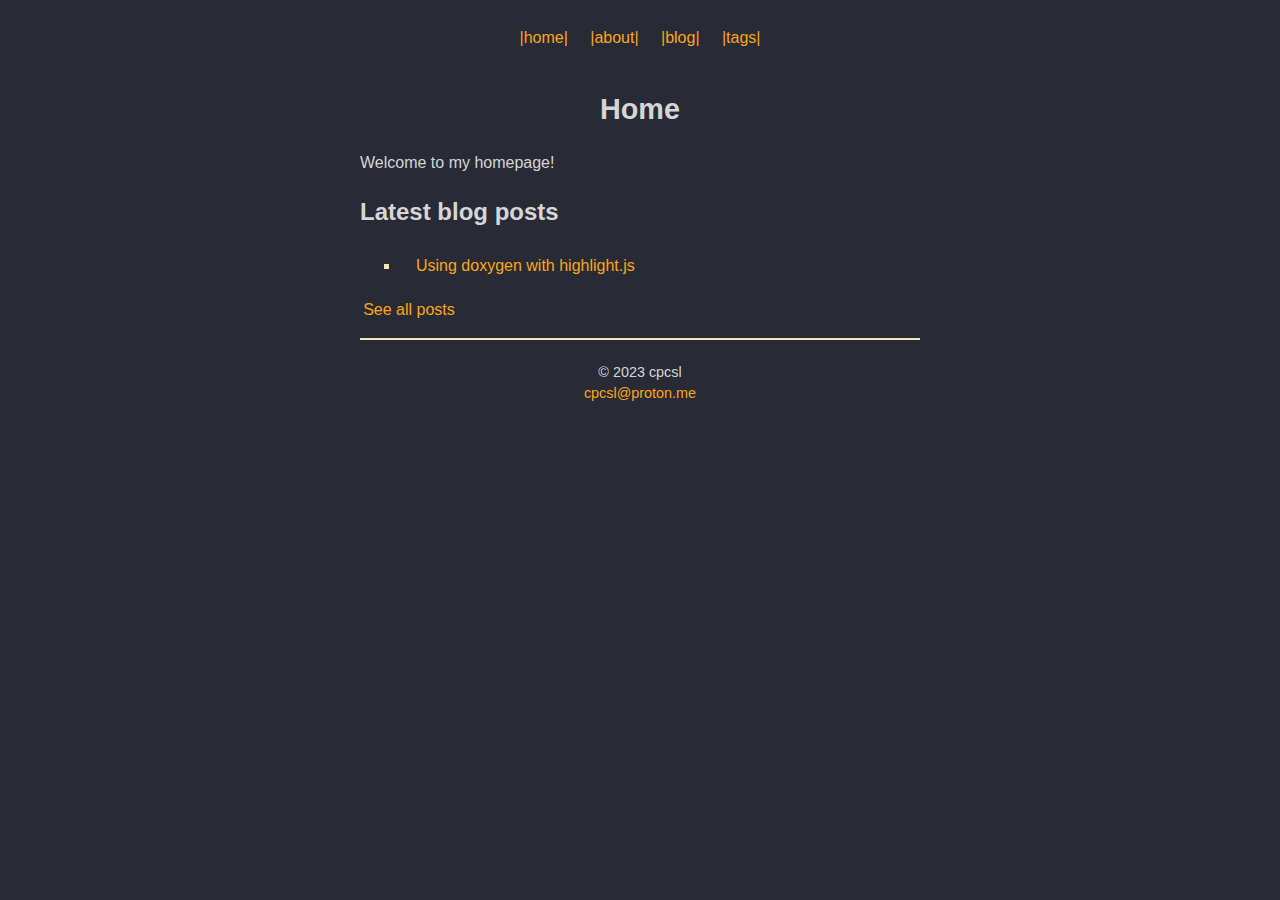
<file: index.html>
<!DOCTYPE html>
<html lang="en">

<head>
  <meta charset="UTF-8">
<meta content="IE=edge" http-equiv="X-UA-Compatible"/>
<meta content="text/html; charset=UTF-8" http-equiv="content-type"/>
<meta name="viewport" content="width=device-width, initial-scale=1, user-scalable=no" />
<meta name="robots" content="index, follow">






<link rel="stylesheet" href="https://cpcsl.github.io/css/style.css"/>



</head>
<body>
  <header>
    <nav class="navBar">
  
  
  <a href="https://cpcsl.github.io">|home|</a>
  
  
  
  <a href="https://cpcsl.github.io/about">|about|</a>
  
  
  
  <a href="https://cpcsl.github.io/blog">|blog|</a>
  
  
  
  <a href="https://cpcsl.github.io/tags">|tags|</a>
  
  
</nav>


  </header>
  <main>
    
<h1 id="home">Home</h1>
<p>Welcome to my homepage!</p>


<h2>Latest blog posts</h2>

    





<ul class="titleList">
  
    
      <li>
        <a href="https://cpcsl.github.io/blog/highlightjs-in-doxygen/">Using doxygen with highlight.js</a>
      </li>
    
  
</ul>

<p><a href="/blog">See all posts</a></p>


  </main>
  <footer>
    <hr>
<div class="footContainer">
  <p>
    &copy 2023 cpcsl<br>
    <a href="mailto:cpcsl@proton.me">cpcsl@proton.me</a>
  </p>
</div>


  </footer>
</body>

</html>
</file>
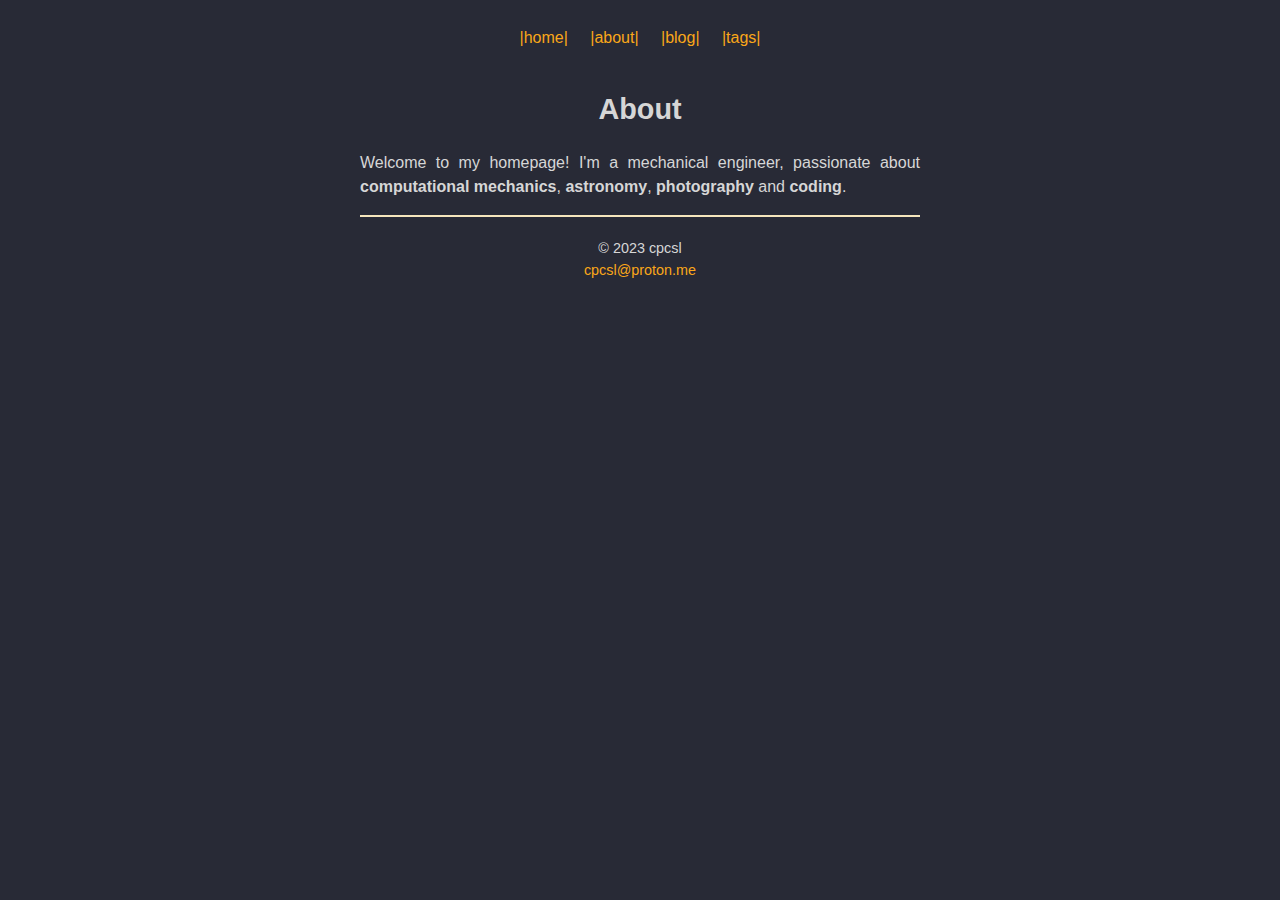
<file: about/index.html>
<!DOCTYPE html>
<html lang="en">

<head>
  <meta charset="UTF-8">
<meta content="IE=edge" http-equiv="X-UA-Compatible"/>
<meta content="text/html; charset=UTF-8" http-equiv="content-type"/>
<meta name="viewport" content="width=device-width, initial-scale=1, user-scalable=no" />
<meta name="robots" content="index, follow">


<title>About</title>



<meta name="title" content="About">



<link rel="stylesheet" href="https://cpcsl.github.io/css/style.css"/>



</head>
<body>
  <header>
    <nav class="navBar">
  
  
  <a href="https://cpcsl.github.io">|home|</a>
  
  
  
  <a href="https://cpcsl.github.io/about">|about|</a>
  
  
  
  <a href="https://cpcsl.github.io/blog">|blog|</a>
  
  
  
  <a href="https://cpcsl.github.io/tags">|tags|</a>
  
  
</nav>


  </header>
  <main>
    
<h1>About</h1>

<p>Welcome to my homepage! I'm a mechanical engineer, passionate about <strong>computational mechanics</strong>, <strong>astronomy</strong>, <strong>photography</strong> and <strong>coding</strong>. </p>


  </main>
  <footer>
    <hr>
<div class="footContainer">
  <p>
    &copy 2023 cpcsl<br>
    <a href="mailto:cpcsl@proton.me">cpcsl@proton.me</a>
  </p>
</div>


  </footer>
</body>

</html>
</file>
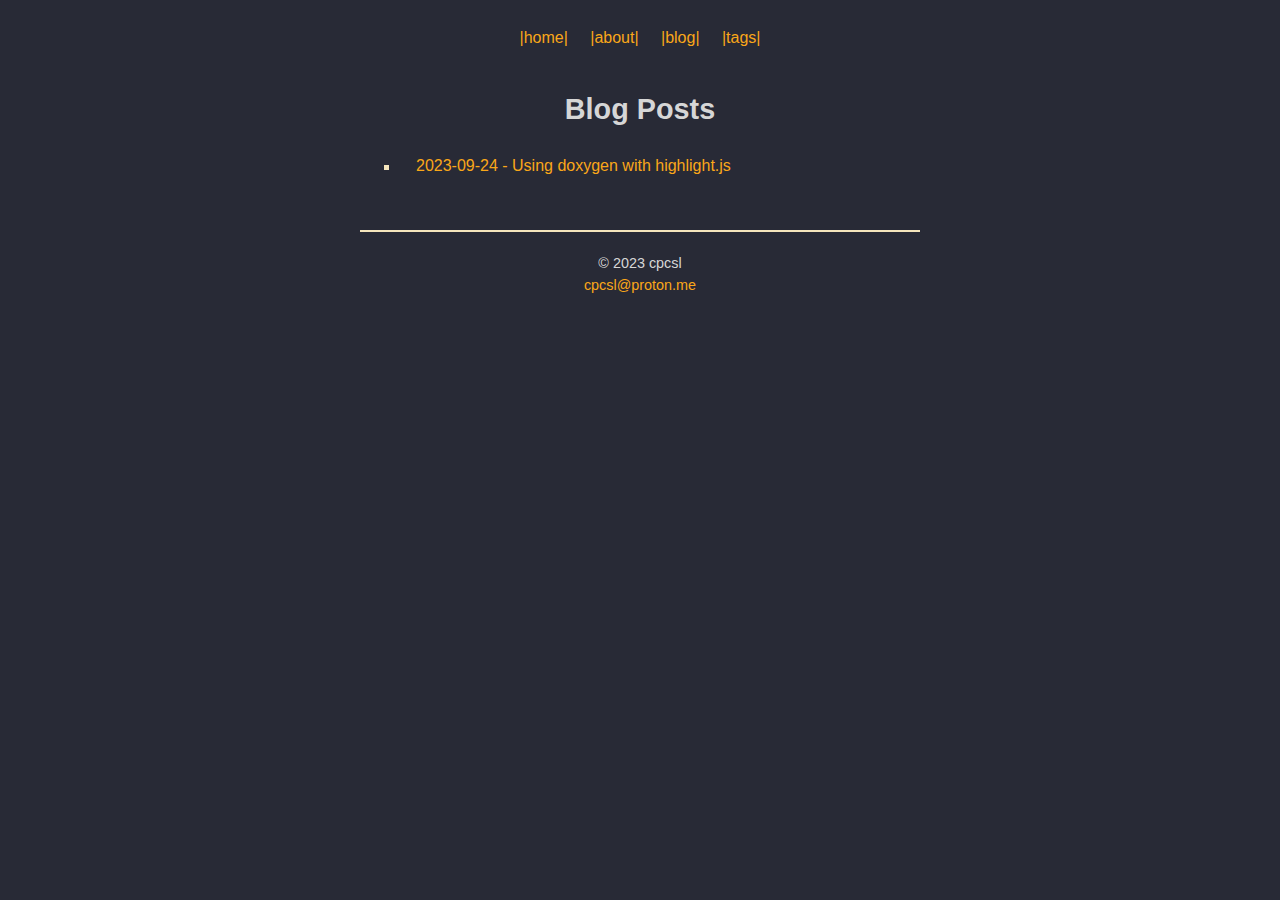
<file: blog/index.html>
<!DOCTYPE html>
<html lang="en">

<head>
  <meta charset="UTF-8">
<meta content="IE=edge" http-equiv="X-UA-Compatible"/>
<meta content="text/html; charset=UTF-8" http-equiv="content-type"/>
<meta name="viewport" content="width=device-width, initial-scale=1, user-scalable=no" />
<meta name="robots" content="index, follow">






<link rel="stylesheet" href="https://cpcsl.github.io/css/style.css"/>



</head>
<body>
  <header>
    <nav class="navBar">
  
  
  <a href="https://cpcsl.github.io">|home|</a>
  
  
  
  <a href="https://cpcsl.github.io/about">|about|</a>
  
  
  
  <a href="https://cpcsl.github.io/blog">|blog|</a>
  
  
  
  <a href="https://cpcsl.github.io/tags">|tags|</a>
  
  
</nav>


  </header>
  <main>
    

<h1>Blog Posts</h1>







<ul class="titleList">
  
    <li>
      <a href="https://cpcsl.github.io/blog/highlightjs-in-doxygen/">2023-09-24 - Using doxygen with highlight.js</a>
    </li>
  
</ul>


<nav class="pagination">
    
    
</nav>




  </main>
  <footer>
    <hr>
<div class="footContainer">
  <p>
    &copy 2023 cpcsl<br>
    <a href="mailto:cpcsl@proton.me">cpcsl@proton.me</a>
  </p>
</div>


  </footer>
</body>

</html>
</file>
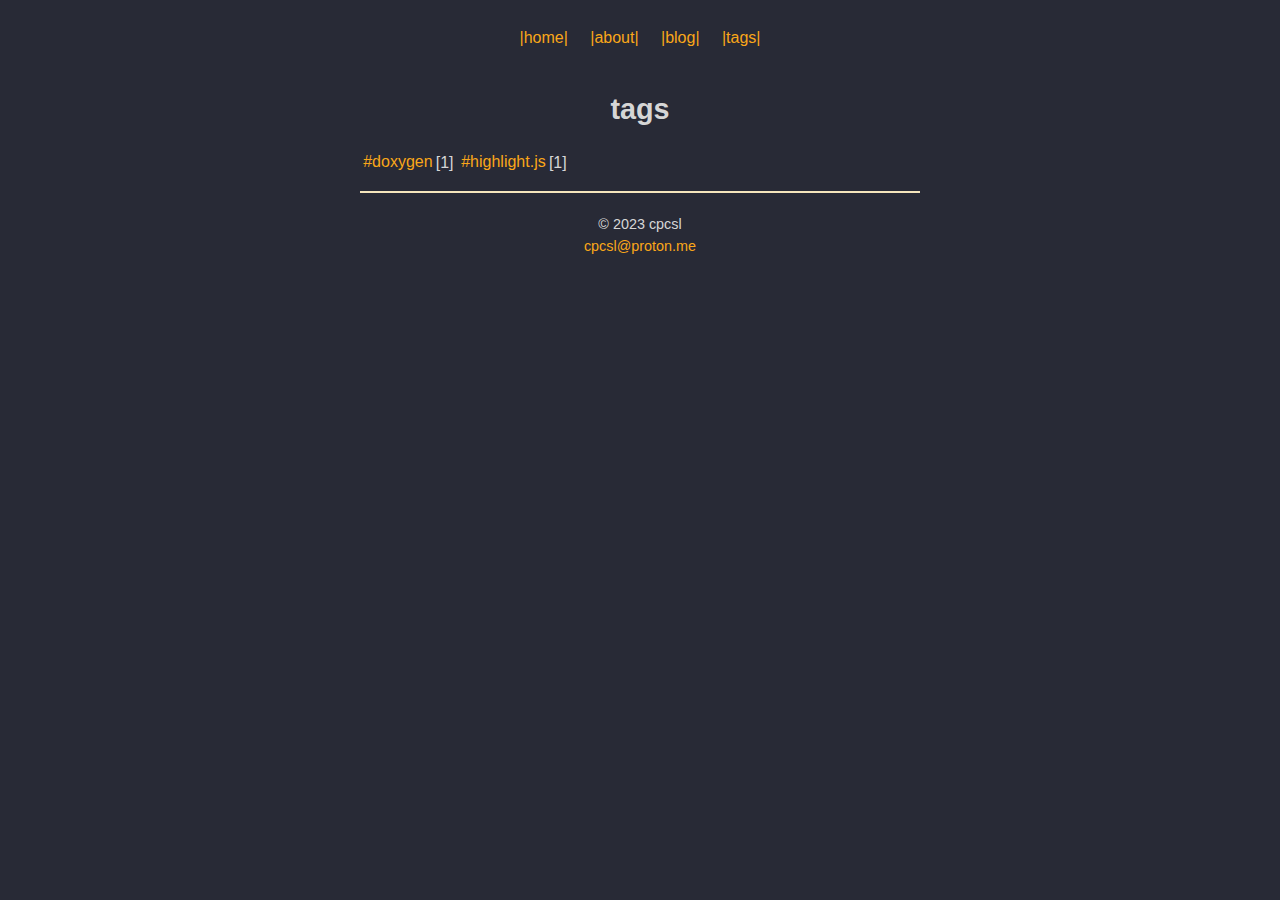
<file: tags/index.html>
<!DOCTYPE html>
<html lang="en">

<head>
  <meta charset="UTF-8">
<meta content="IE=edge" http-equiv="X-UA-Compatible"/>
<meta content="text/html; charset=UTF-8" http-equiv="content-type"/>
<meta name="viewport" content="width=device-width, initial-scale=1, user-scalable=no" />
<meta name="robots" content="index, follow">






<link rel="stylesheet" href="https://cpcsl.github.io/css/style.css"/>



</head>
<body>
  <header>
    <nav class="navBar">
  
  
  <a href="https://cpcsl.github.io">|home|</a>
  
  
  
  <a href="https://cpcsl.github.io/about">|about|</a>
  
  
  
  <a href="https://cpcsl.github.io/blog">|blog|</a>
  
  
  
  <a href="https://cpcsl.github.io/tags">|tags|</a>
  
  
</nav>


  </header>
  <main>
    
<h1>tags</h1>
<p>

  <a href="https://cpcsl.github.io/tags/doxygen/">#doxygen</a>[1]

  <a href="https://cpcsl.github.io/tags/highlight-js/">#highlight.js</a>[1]

</p>

  </main>
  <footer>
    <hr>
<div class="footContainer">
  <p>
    &copy 2023 cpcsl<br>
    <a href="mailto:cpcsl@proton.me">cpcsl@proton.me</a>
  </p>
</div>


  </footer>
</body>

</html>
</file>
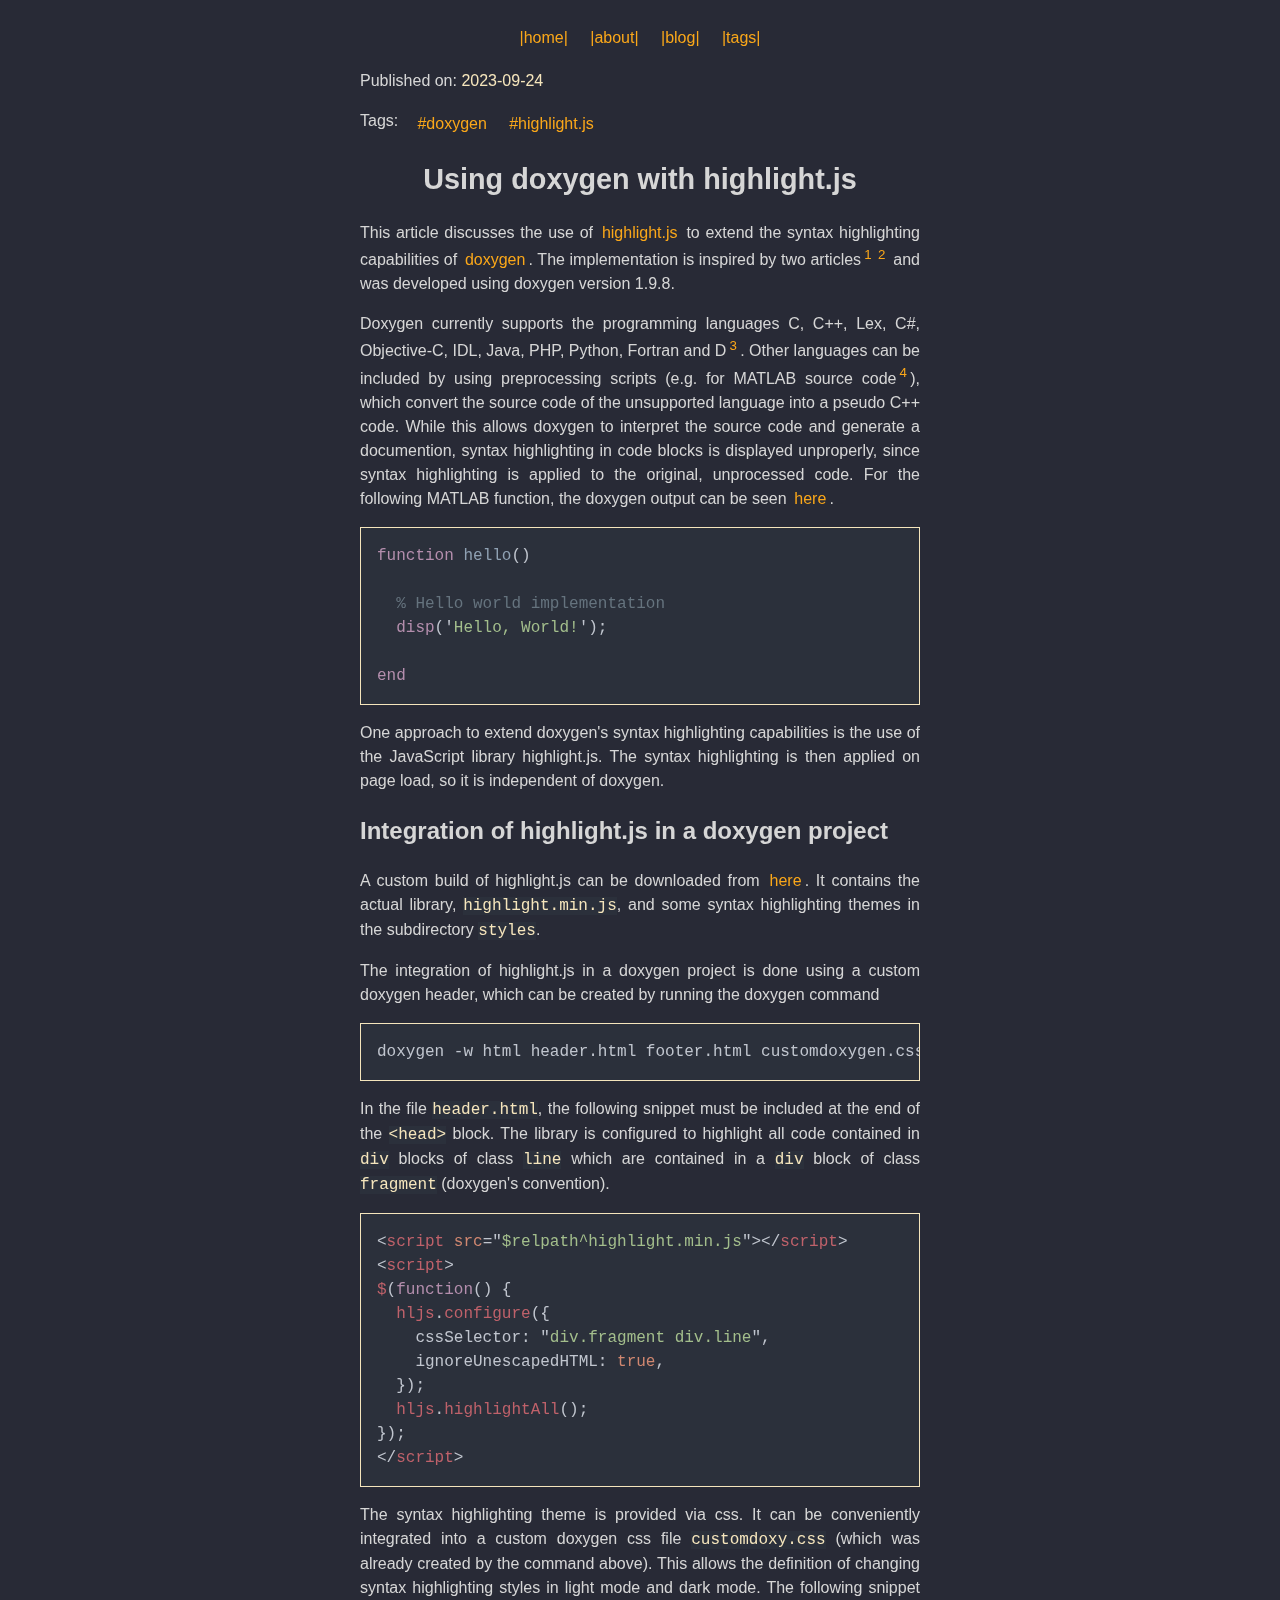
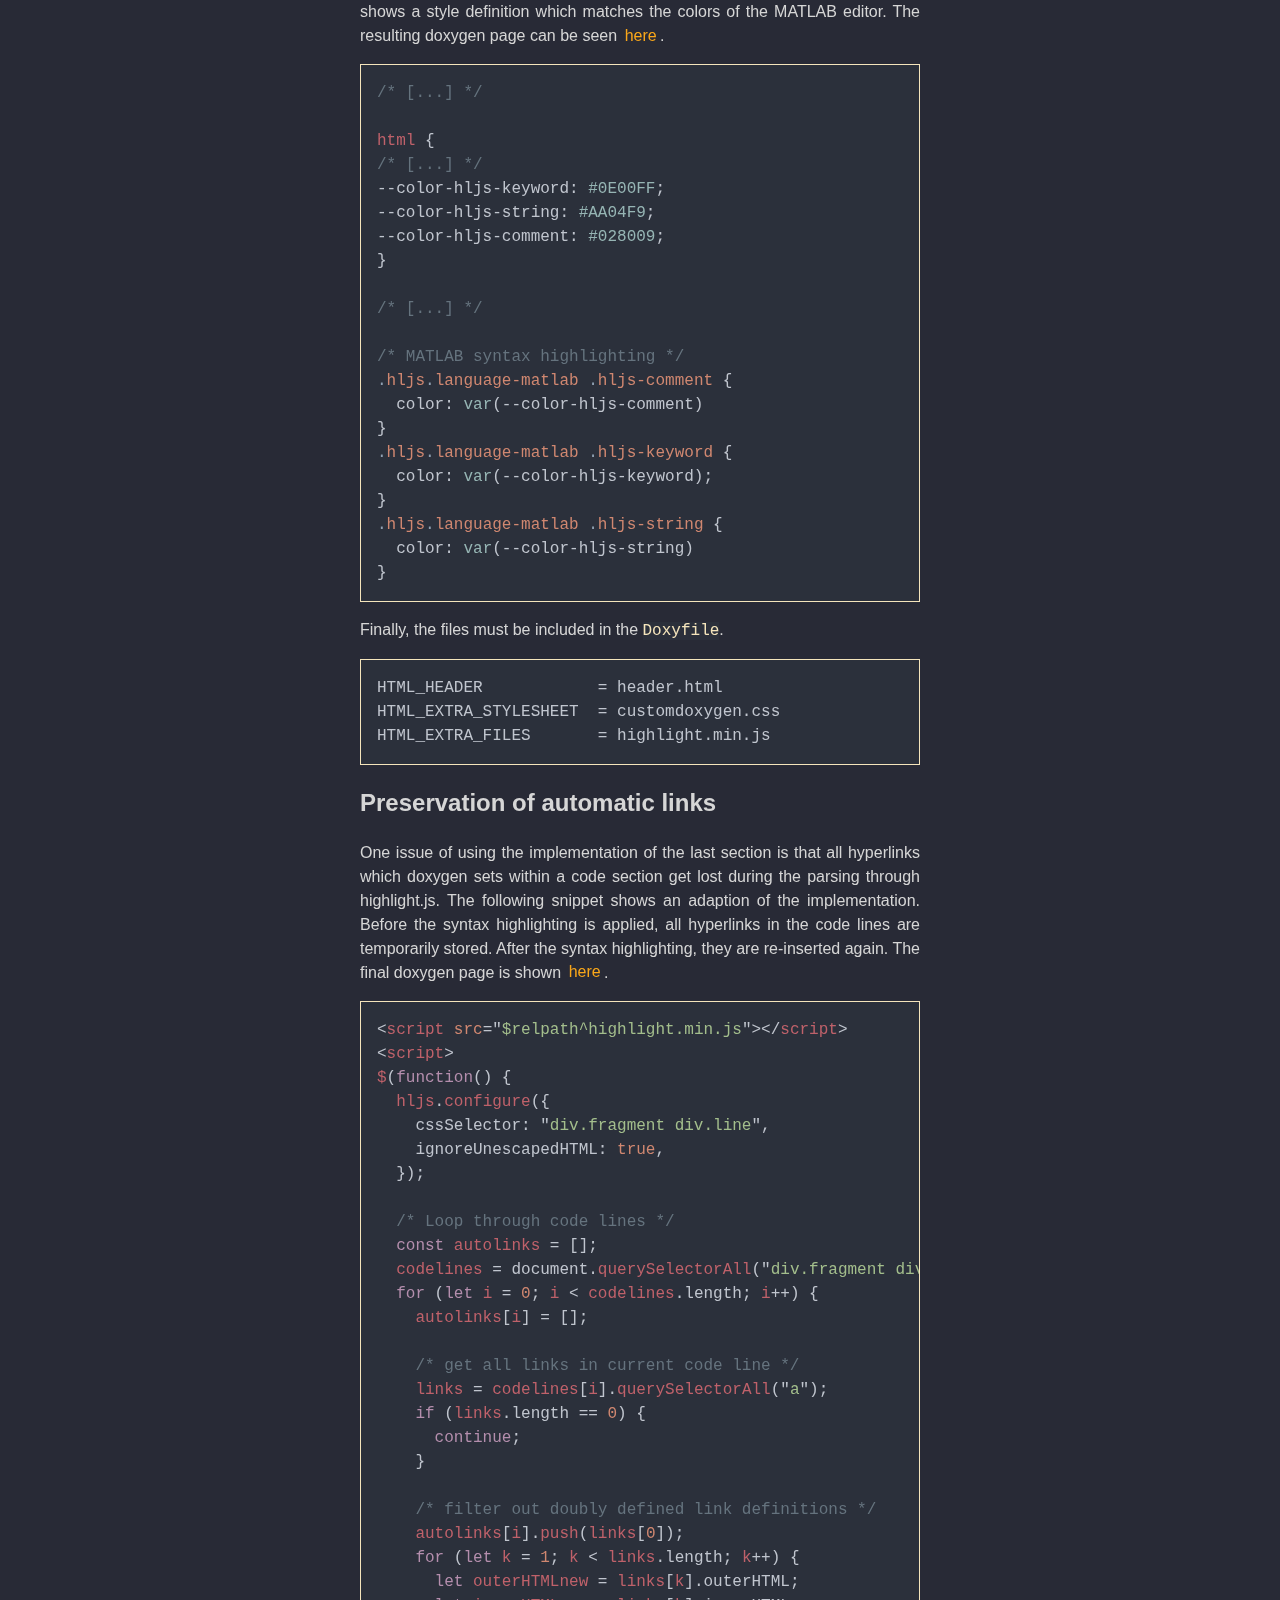
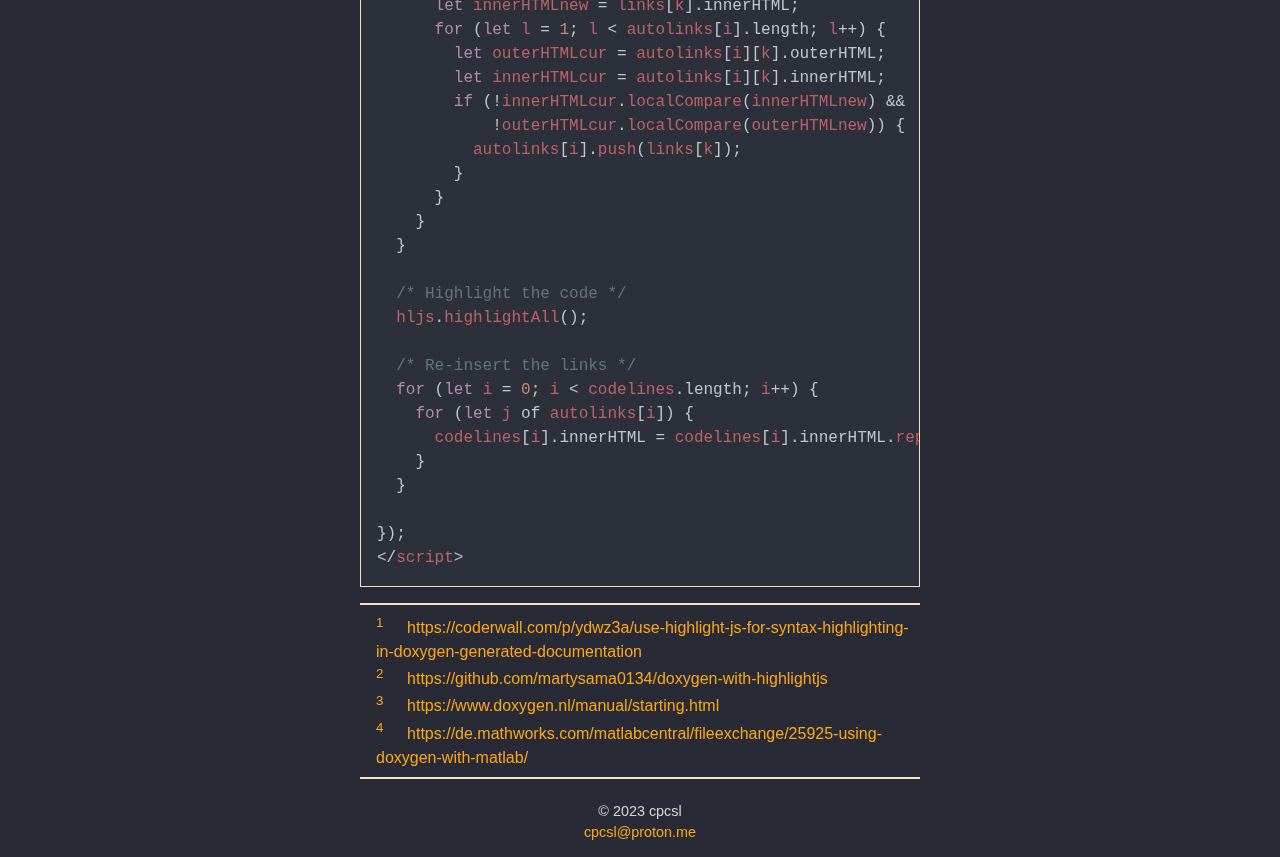
<file: blog/highlightjs-in-doxygen/index.html>
<!DOCTYPE html>
<html lang="en">

<head>
  <meta charset="UTF-8">
<meta content="IE=edge" http-equiv="X-UA-Compatible"/>
<meta content="text/html; charset=UTF-8" http-equiv="content-type"/>
<meta name="viewport" content="width=device-width, initial-scale=1, user-scalable=no" />
<meta name="robots" content="index, follow">


<title>Using doxygen with highlight.js</title>



<meta name="title" content="Using doxygen with highlight.js">



<link rel="stylesheet" href="https://cpcsl.github.io/css/style.css"/>



</head>
<body>
  <header>
    <nav class="navBar">
  
  
  <a href="https://cpcsl.github.io">|home|</a>
  
  
  
  <a href="https://cpcsl.github.io/about">|about|</a>
  
  
  
  <a href="https://cpcsl.github.io/blog">|blog|</a>
  
  
  
  <a href="https://cpcsl.github.io/tags">|tags|</a>
  
  
</nav>


  </header>
  <main>
    
<time datetime="2023-09-24">
  Published on: <span class="meta">2023-09-24</span>
  <br>
</time>

<p class="tags">

  Tags: 
  
    <a href="/tags/doxygen">#doxygen</a>
  
    <a href="/tags/highlight-js">#highlight.js</a>
  

</p>

<h1 class="title">
  Using doxygen with highlight.js
</h1>



<p>This article discusses the use of <a href="https://highlightjs.org/">highlight.js</a> to extend the syntax highlighting capabilities of <a href="https://www.doxygen.nl/index.html">doxygen</a>. The implementation is inspired by two articles<sup class="footnote-reference"><a href="#1">1</a></sup><sup class="footnote-reference"><a href="#2">2</a></sup> and was developed using doxygen version 1.9.8.</p>
<p>Doxygen currently supports the programming languages C, C++, Lex, C#, Objective-C, IDL, Java, PHP, Python, Fortran and D<sup class="footnote-reference"><a href="#3">3</a></sup>. Other languages can be included by using preprocessing scripts (e.g. for MATLAB source code<sup class="footnote-reference"><a href="#4">4</a></sup>), which convert the source code of the unsupported language into a pseudo C++ code. While this allows doxygen to interpret the source code and generate a documention, syntax highlighting in code blocks is displayed unproperly, since syntax highlighting is applied to the original, unprocessed code. For the following MATLAB function, the doxygen output can be seen <a href="https://cpcsl.github.io/blog/highlightjs-in-doxygen/doxy1/html/index.html">here</a>.</p>
<pre data-lang="matlab" style="background-color:#2b303b;color:#c0c5ce;" class="language-matlab "><code class="language-matlab" data-lang="matlab"><span style="color:#b48ead;">function </span><span style="color:#8fa1b3;">hello</span><span>()
</span><span> 
</span><span>  </span><span style="color:#65737e;">% Hello world implementation
</span><span>  </span><span style="color:#b48ead;">disp</span><span>(&#39;</span><span style="color:#a3be8c;">Hello, World!</span><span>&#39;);
</span><span> 
</span><span style="color:#b48ead;">end
</span></code></pre>
<p>One approach to extend doxygen's syntax highlighting capabilities is the use of the JavaScript library highlight.js. The syntax highlighting is then applied on page load, so it is independent of doxygen.</p>
<h2 id="integration-of-highlight-js-in-a-doxygen-project">Integration of highlight.js in a doxygen project</h2>
<p>A custom build of highlight.js can be downloaded from <a href="https://highlightjs.org/download">here</a>. It contains the actual library, <code>highlight.min.js</code>, and some syntax highlighting themes in the subdirectory <code>styles</code>.</p>
<p>The integration of highlight.js in a doxygen project is done using a custom doxygen header, which can be created by running the doxygen command</p>
<pre style="background-color:#2b303b;color:#c0c5ce;"><code><span>doxygen -w html header.html footer.html customdoxygen.css
</span></code></pre>
<p>In the file <code>header.html</code>, the following snippet must be included at the end of the <code>&lt;head&gt;</code> block. The library is configured to highlight all code contained in <code>div</code> blocks of class <code>line</code> which are contained in a <code>div</code> block of class <code>fragment</code> (doxygen's convention).</p>
<pre data-lang="html" style="background-color:#2b303b;color:#c0c5ce;" class="language-html "><code class="language-html" data-lang="html"><span>&lt;</span><span style="color:#bf616a;">script </span><span style="color:#d08770;">src</span><span>=&quot;</span><span style="color:#a3be8c;">$relpath^highlight.min.js</span><span>&quot;&gt;&lt;/</span><span style="color:#bf616a;">script</span><span>&gt;
</span><span>&lt;</span><span style="color:#bf616a;">script</span><span>&gt;
</span><span style="color:#bf616a;">$</span><span>(</span><span style="color:#b48ead;">function</span><span>() {
</span><span>  </span><span style="color:#bf616a;">hljs</span><span>.</span><span style="color:#bf616a;">configure</span><span>({
</span><span>    cssSelector: &quot;</span><span style="color:#a3be8c;">div.fragment div.line</span><span>&quot;,
</span><span>    ignoreUnescapedHTML: </span><span style="color:#d08770;">true</span><span>,
</span><span>  });
</span><span>  </span><span style="color:#bf616a;">hljs</span><span>.</span><span style="color:#bf616a;">highlightAll</span><span>();
</span><span>});
</span><span>&lt;/</span><span style="color:#bf616a;">script</span><span>&gt;
</span></code></pre>
<p>The syntax highlighting theme is provided via css. It can be conveniently integrated into a custom doxygen css file <code>customdoxy.css</code> (which was already created by the command above). This allows the definition of changing syntax highlighting styles in light mode and dark mode. The following snippet shows a style definition which matches the colors of the MATLAB editor. The resulting doxygen page can be seen <a href="https://cpcsl.github.io/blog/highlightjs-in-doxygen/doxy2/html/index.html">here</a>.</p>
<pre data-lang="css" style="background-color:#2b303b;color:#c0c5ce;" class="language-css "><code class="language-css" data-lang="css"><span style="color:#65737e;">/* [...] */
</span><span>
</span><span style="color:#bf616a;">html </span><span>{
</span><span style="color:#65737e;">/* [...] */
</span><span>--color-hljs-keyword: </span><span style="color:#96b5b4;">#0E00FF</span><span>;
</span><span>--color-hljs-string: </span><span style="color:#96b5b4;">#AA04F9</span><span>;
</span><span>--color-hljs-comment: </span><span style="color:#96b5b4;">#028009</span><span>;
</span><span>}
</span><span>
</span><span style="color:#65737e;">/* [...] */
</span><span>
</span><span style="color:#65737e;">/* MATLAB syntax highlighting */
</span><span style="color:#8fa1b3;">.</span><span style="color:#d08770;">hljs</span><span style="color:#8fa1b3;">.</span><span style="color:#d08770;">language-matlab </span><span style="color:#8fa1b3;">.</span><span style="color:#d08770;">hljs-comment </span><span>{
</span><span>  color: </span><span style="color:#96b5b4;">var</span><span>(--color-hljs-comment)
</span><span>}
</span><span style="color:#8fa1b3;">.</span><span style="color:#d08770;">hljs</span><span style="color:#8fa1b3;">.</span><span style="color:#d08770;">language-matlab </span><span style="color:#8fa1b3;">.</span><span style="color:#d08770;">hljs-keyword </span><span>{
</span><span>  color: </span><span style="color:#96b5b4;">var</span><span>(--color-hljs-keyword);
</span><span>}
</span><span style="color:#8fa1b3;">.</span><span style="color:#d08770;">hljs</span><span style="color:#8fa1b3;">.</span><span style="color:#d08770;">language-matlab </span><span style="color:#8fa1b3;">.</span><span style="color:#d08770;">hljs-string </span><span>{
</span><span>  color: </span><span style="color:#96b5b4;">var</span><span>(--color-hljs-string)
</span><span>}
</span></code></pre>
<p>Finally, the files must be included in the <code>Doxyfile</code>.</p>
<pre style="background-color:#2b303b;color:#c0c5ce;"><code><span>HTML_HEADER            = header.html
</span><span>HTML_EXTRA_STYLESHEET  = customdoxygen.css
</span><span>HTML_EXTRA_FILES       = highlight.min.js
</span></code></pre>
<h2 id="preservation-of-automatic-links">Preservation of automatic links</h2>
<p>One issue of using the implementation of the last section is that all hyperlinks which doxygen sets within a code section get lost during the parsing through highlight.js. The following snippet shows an adaption of the implementation. Before the syntax highlighting is applied, all hyperlinks in the code lines are temporarily stored. After the syntax highlighting, they are re-inserted again. The final doxygen page is shown <a href="https://cpcsl.github.io/blog/highlightjs-in-doxygen/doxy3/html/index.html">here</a>.</p>
<pre data-lang="html" style="background-color:#2b303b;color:#c0c5ce;" class="language-html "><code class="language-html" data-lang="html"><span>&lt;</span><span style="color:#bf616a;">script </span><span style="color:#d08770;">src</span><span>=&quot;</span><span style="color:#a3be8c;">$relpath^highlight.min.js</span><span>&quot;&gt;&lt;/</span><span style="color:#bf616a;">script</span><span>&gt;
</span><span>&lt;</span><span style="color:#bf616a;">script</span><span>&gt;
</span><span style="color:#bf616a;">$</span><span>(</span><span style="color:#b48ead;">function</span><span>() {
</span><span>  </span><span style="color:#bf616a;">hljs</span><span>.</span><span style="color:#bf616a;">configure</span><span>({
</span><span>    cssSelector: &quot;</span><span style="color:#a3be8c;">div.fragment div.line</span><span>&quot;,
</span><span>    ignoreUnescapedHTML: </span><span style="color:#d08770;">true</span><span>,
</span><span>  });
</span><span>
</span><span>  </span><span style="color:#65737e;">/* Loop through code lines */
</span><span>  </span><span style="color:#b48ead;">const </span><span style="color:#bf616a;">autolinks </span><span>= [];
</span><span>  </span><span style="color:#bf616a;">codelines </span><span>= document.</span><span style="color:#bf616a;">querySelectorAll</span><span>(&quot;</span><span style="color:#a3be8c;">div.fragment div.line</span><span>&quot;);
</span><span>  </span><span style="color:#b48ead;">for </span><span>(</span><span style="color:#b48ead;">let </span><span style="color:#bf616a;">i </span><span>= </span><span style="color:#d08770;">0</span><span>; </span><span style="color:#bf616a;">i </span><span>&lt; </span><span style="color:#bf616a;">codelines</span><span>.length; </span><span style="color:#bf616a;">i</span><span>++) {
</span><span>    </span><span style="color:#bf616a;">autolinks</span><span>[</span><span style="color:#bf616a;">i</span><span>] = [];
</span><span>
</span><span>    </span><span style="color:#65737e;">/* get all links in current code line */
</span><span>    </span><span style="color:#bf616a;">links </span><span>= </span><span style="color:#bf616a;">codelines</span><span>[</span><span style="color:#bf616a;">i</span><span>].</span><span style="color:#bf616a;">querySelectorAll</span><span>(&quot;</span><span style="color:#a3be8c;">a</span><span>&quot;);
</span><span>    </span><span style="color:#b48ead;">if </span><span>(</span><span style="color:#bf616a;">links</span><span>.length == </span><span style="color:#d08770;">0</span><span>) {
</span><span>      </span><span style="color:#b48ead;">continue</span><span>;
</span><span>    }
</span><span>
</span><span>    </span><span style="color:#65737e;">/* filter out doubly defined link definitions */
</span><span>    </span><span style="color:#bf616a;">autolinks</span><span>[</span><span style="color:#bf616a;">i</span><span>].</span><span style="color:#bf616a;">push</span><span>(</span><span style="color:#bf616a;">links</span><span>[</span><span style="color:#d08770;">0</span><span>]);
</span><span>    </span><span style="color:#b48ead;">for </span><span>(</span><span style="color:#b48ead;">let </span><span style="color:#bf616a;">k </span><span>= </span><span style="color:#d08770;">1</span><span>; </span><span style="color:#bf616a;">k </span><span>&lt; </span><span style="color:#bf616a;">links</span><span>.length; </span><span style="color:#bf616a;">k</span><span>++) {
</span><span>      </span><span style="color:#b48ead;">let </span><span style="color:#bf616a;">outerHTMLnew </span><span>= </span><span style="color:#bf616a;">links</span><span>[</span><span style="color:#bf616a;">k</span><span>].outerHTML;
</span><span>      </span><span style="color:#b48ead;">let </span><span style="color:#bf616a;">innerHTMLnew </span><span>= </span><span style="color:#bf616a;">links</span><span>[</span><span style="color:#bf616a;">k</span><span>].innerHTML;
</span><span>      </span><span style="color:#b48ead;">for </span><span>(</span><span style="color:#b48ead;">let </span><span style="color:#bf616a;">l </span><span>= </span><span style="color:#d08770;">1</span><span>; </span><span style="color:#bf616a;">l </span><span>&lt; </span><span style="color:#bf616a;">autolinks</span><span>[</span><span style="color:#bf616a;">i</span><span>].length; </span><span style="color:#bf616a;">l</span><span>++) {
</span><span>        </span><span style="color:#b48ead;">let </span><span style="color:#bf616a;">outerHTMLcur </span><span>= </span><span style="color:#bf616a;">autolinks</span><span>[</span><span style="color:#bf616a;">i</span><span>][</span><span style="color:#bf616a;">k</span><span>].outerHTML;
</span><span>        </span><span style="color:#b48ead;">let </span><span style="color:#bf616a;">innerHTMLcur </span><span>= </span><span style="color:#bf616a;">autolinks</span><span>[</span><span style="color:#bf616a;">i</span><span>][</span><span style="color:#bf616a;">k</span><span>].innerHTML;
</span><span>        </span><span style="color:#b48ead;">if </span><span>(!</span><span style="color:#bf616a;">innerHTMLcur</span><span>.</span><span style="color:#bf616a;">localCompare</span><span>(</span><span style="color:#bf616a;">innerHTMLnew</span><span>) &amp;&amp; 
</span><span>            !</span><span style="color:#bf616a;">outerHTMLcur</span><span>.</span><span style="color:#bf616a;">localCompare</span><span>(</span><span style="color:#bf616a;">outerHTMLnew</span><span>)) {
</span><span>          </span><span style="color:#bf616a;">autolinks</span><span>[</span><span style="color:#bf616a;">i</span><span>].</span><span style="color:#bf616a;">push</span><span>(</span><span style="color:#bf616a;">links</span><span>[</span><span style="color:#bf616a;">k</span><span>]);
</span><span>        }
</span><span>      }
</span><span>    }
</span><span>  }
</span><span>
</span><span>  </span><span style="color:#65737e;">/* Highlight the code */
</span><span>  </span><span style="color:#bf616a;">hljs</span><span>.</span><span style="color:#bf616a;">highlightAll</span><span>();
</span><span> 
</span><span>  </span><span style="color:#65737e;">/* Re-insert the links */
</span><span>  </span><span style="color:#b48ead;">for </span><span>(</span><span style="color:#b48ead;">let </span><span style="color:#bf616a;">i </span><span>= </span><span style="color:#d08770;">0</span><span>; </span><span style="color:#bf616a;">i </span><span>&lt; </span><span style="color:#bf616a;">codelines</span><span>.length; </span><span style="color:#bf616a;">i</span><span>++) {
</span><span>    </span><span style="color:#b48ead;">for </span><span>(</span><span style="color:#b48ead;">let </span><span style="color:#bf616a;">j </span><span>of </span><span style="color:#bf616a;">autolinks</span><span>[</span><span style="color:#bf616a;">i</span><span>]) {
</span><span>      </span><span style="color:#bf616a;">codelines</span><span>[</span><span style="color:#bf616a;">i</span><span>].innerHTML = </span><span style="color:#bf616a;">codelines</span><span>[</span><span style="color:#bf616a;">i</span><span>].innerHTML.</span><span style="color:#bf616a;">replaceAll</span><span>(</span><span style="color:#bf616a;">j</span><span>.innerHTML, </span><span style="color:#bf616a;">j</span><span>.outerHTML);
</span><span>    }
</span><span>  }
</span><span>
</span><span>});
</span><span>&lt;/</span><span style="color:#bf616a;">script</span><span>&gt;
</span></code></pre>
<hr />
<div class="footnote-definition" id="1"><sup class="footnote-definition-label">1</sup>
<p><a href="https://coderwall.com/p/ydwz3a/use-highlight-js-for-syntax-highlighting-in-doxygen-generated-documentation">https://coderwall.com/p/ydwz3a/use-highlight-js-for-syntax-highlighting-in-doxygen-generated-documentation</a></p>
</div>
<div class="footnote-definition" id="2"><sup class="footnote-definition-label">2</sup>
<p><a href="https://github.com/martysama0134/doxygen-with-highlightjs">https://github.com/martysama0134/doxygen-with-highlightjs</a></p>
</div>
<div class="footnote-definition" id="3"><sup class="footnote-definition-label">3</sup>
<p><a href="https://www.doxygen.nl/manual/starting.html">https://www.doxygen.nl/manual/starting.html</a></p>
</div>
<div class="footnote-definition" id="4"><sup class="footnote-definition-label">4</sup>
<p><a href="https://de.mathworks.com/matlabcentral/fileexchange/25925-using-doxygen-with-matlab/">https://de.mathworks.com/matlabcentral/fileexchange/25925-using-doxygen-with-matlab/</a></p>
</div>



  </main>
  <footer>
    <hr>
<div class="footContainer">
  <p>
    &copy 2023 cpcsl<br>
    <a href="mailto:cpcsl@proton.me">cpcsl@proton.me</a>
  </p>
</div>


  </footer>
</body>

</html>
</file>
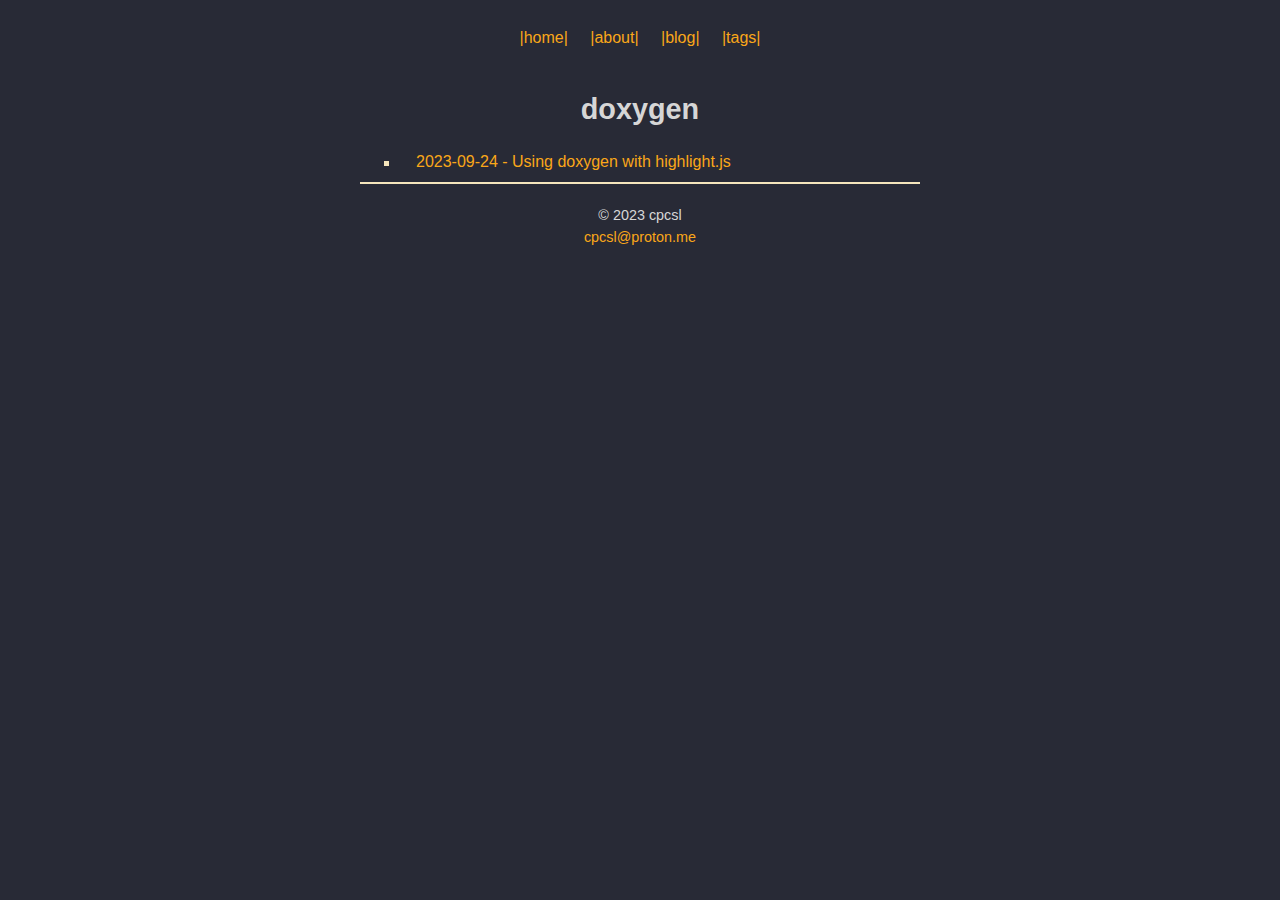
<file: tags/doxygen/index.html>
<!DOCTYPE html>
<html lang="en">

<head>
  <meta charset="UTF-8">
<meta content="IE=edge" http-equiv="X-UA-Compatible"/>
<meta content="text/html; charset=UTF-8" http-equiv="content-type"/>
<meta name="viewport" content="width=device-width, initial-scale=1, user-scalable=no" />
<meta name="robots" content="index, follow">






<link rel="stylesheet" href="https://cpcsl.github.io/css/style.css"/>



</head>
<body>
  <header>
    <nav class="navBar">
  
  
  <a href="https://cpcsl.github.io">|home|</a>
  
  
  
  <a href="https://cpcsl.github.io/about">|about|</a>
  
  
  
  <a href="https://cpcsl.github.io/blog">|blog|</a>
  
  
  
  <a href="https://cpcsl.github.io/tags">|tags|</a>
  
  
</nav>


  </header>
  <main>
    
<h1>doxygen</h1>

<ul>

  <li>
    <a href="https://cpcsl.github.io/blog/highlightjs-in-doxygen/">
      2023-09-24 - Using doxygen with highlight.js
    </a>
  </li>

</ul>

  </main>
  <footer>
    <hr>
<div class="footContainer">
  <p>
    &copy 2023 cpcsl<br>
    <a href="mailto:cpcsl@proton.me">cpcsl@proton.me</a>
  </p>
</div>


  </footer>
</body>

</html>
</file>
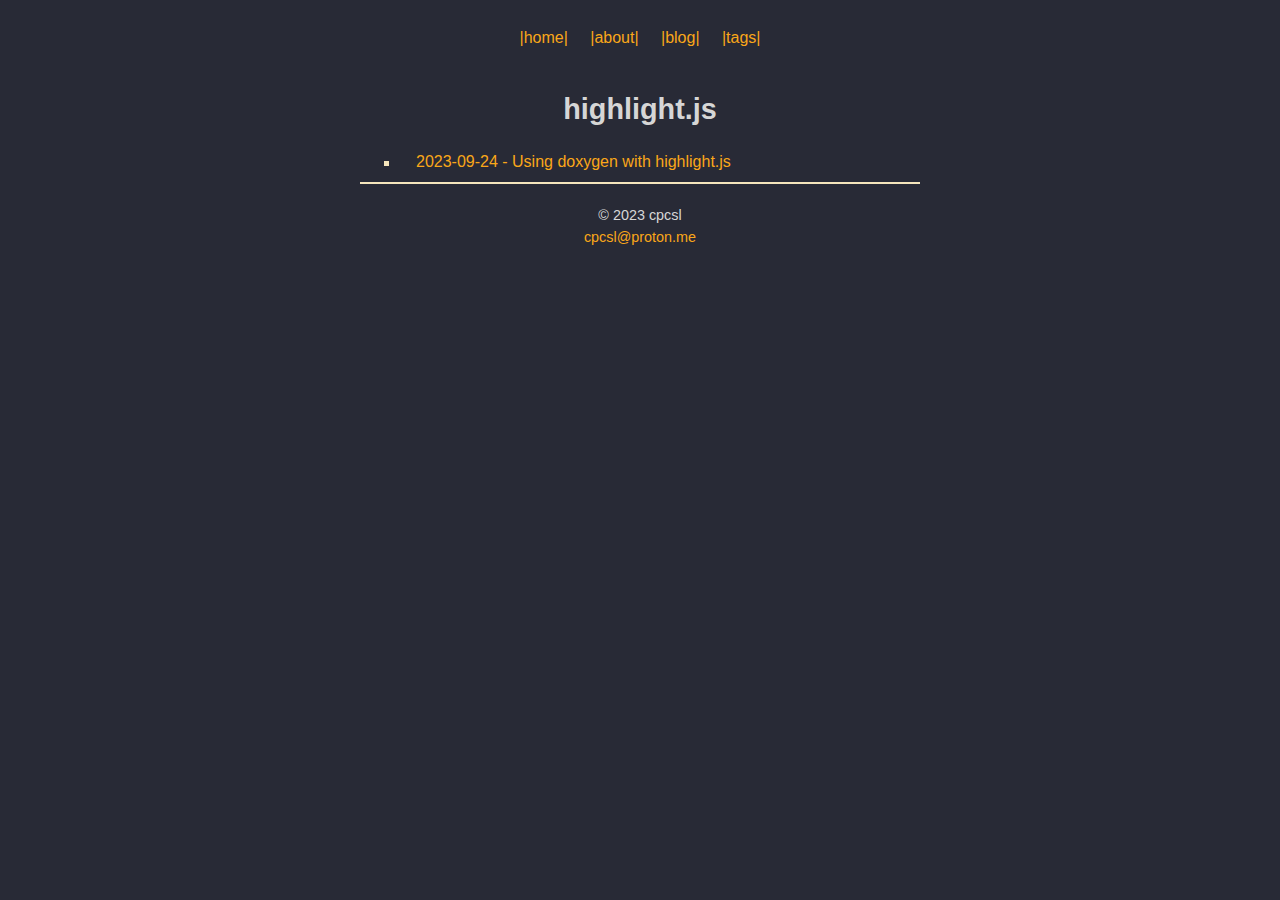
<file: tags/highlight-js/index.html>
<!DOCTYPE html>
<html lang="en">

<head>
  <meta charset="UTF-8">
<meta content="IE=edge" http-equiv="X-UA-Compatible"/>
<meta content="text/html; charset=UTF-8" http-equiv="content-type"/>
<meta name="viewport" content="width=device-width, initial-scale=1, user-scalable=no" />
<meta name="robots" content="index, follow">






<link rel="stylesheet" href="https://cpcsl.github.io/css/style.css"/>



</head>
<body>
  <header>
    <nav class="navBar">
  
  
  <a href="https://cpcsl.github.io">|home|</a>
  
  
  
  <a href="https://cpcsl.github.io/about">|about|</a>
  
  
  
  <a href="https://cpcsl.github.io/blog">|blog|</a>
  
  
  
  <a href="https://cpcsl.github.io/tags">|tags|</a>
  
  
</nav>


  </header>
  <main>
    
<h1>highlight.js</h1>

<ul>

  <li>
    <a href="https://cpcsl.github.io/blog/highlightjs-in-doxygen/">
      2023-09-24 - Using doxygen with highlight.js
    </a>
  </li>

</ul>

  </main>
  <footer>
    <hr>
<div class="footContainer">
  <p>
    &copy 2023 cpcsl<br>
    <a href="mailto:cpcsl@proton.me">cpcsl@proton.me</a>
  </p>
</div>


  </footer>
</body>

</html>
</file>
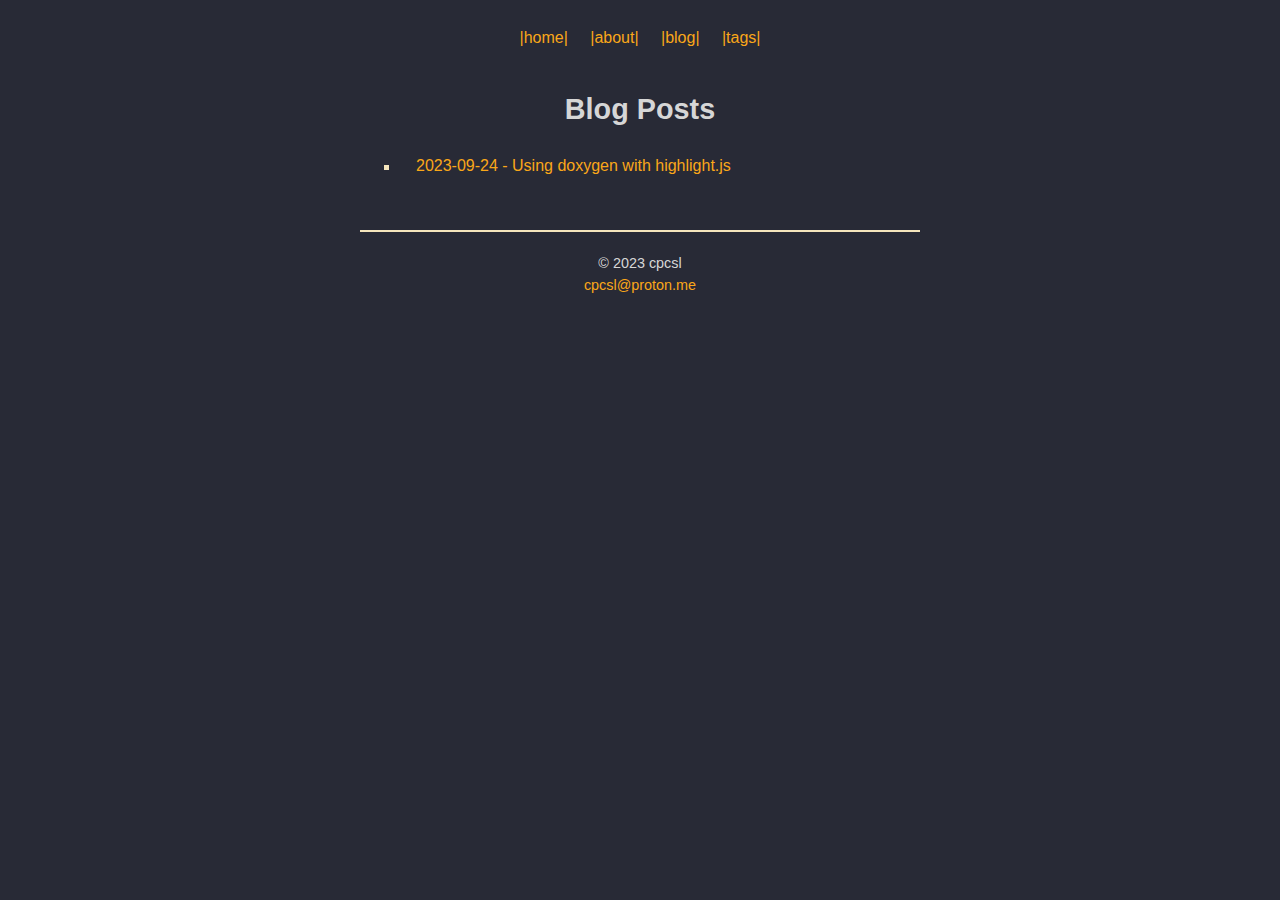
<file: blog/page/1/index.html>
<!doctype html>
<meta charset="utf-8">
<link rel="canonical" href="https://cpcsl.github.io/blog/">
<meta http-equiv="refresh" content="0; url=https://cpcsl.github.io/blog/">
<title>Redirect</title>
<p><a href="https://cpcsl.github.io/blog/">Click here</a> to be redirected.</p>
</file>
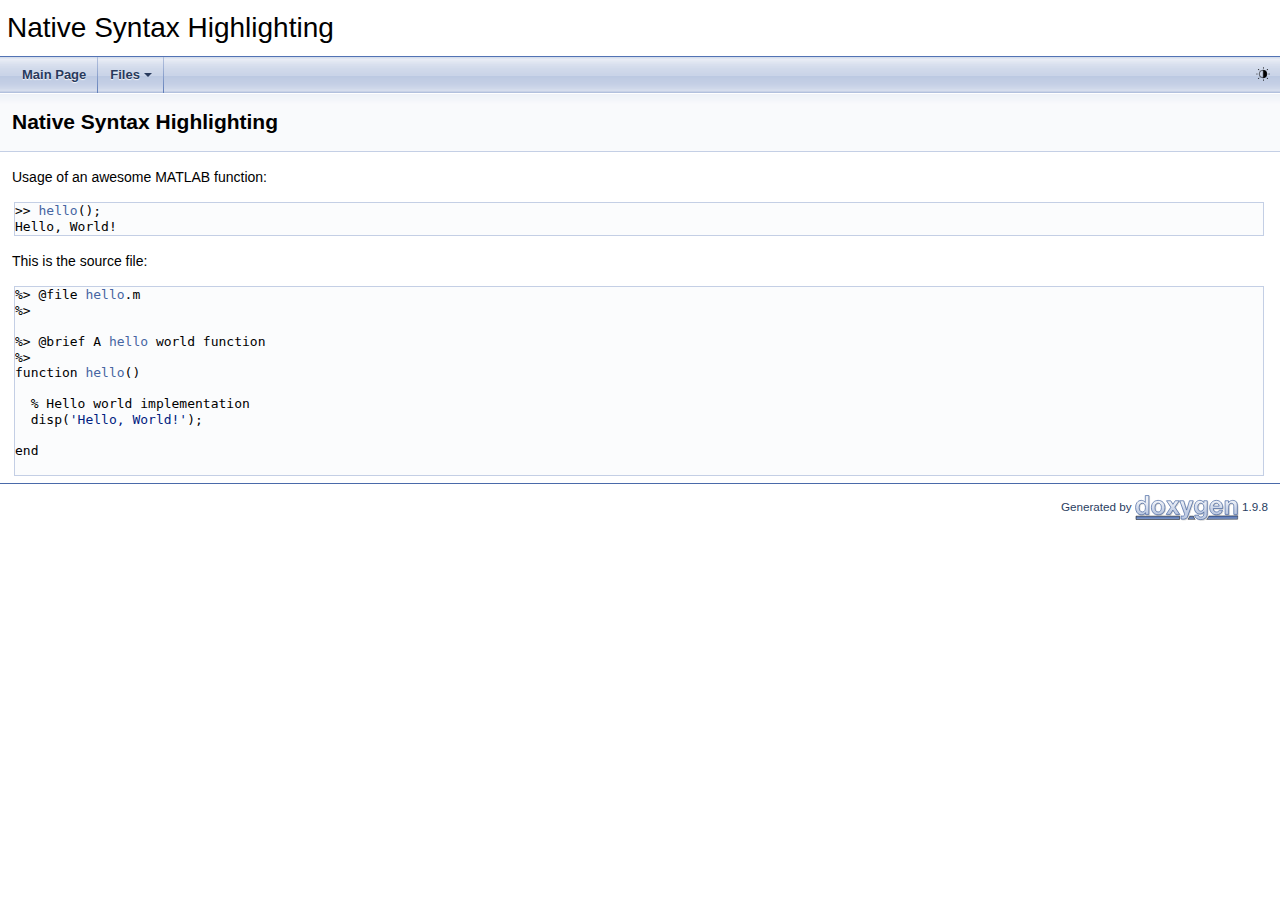
<file: blog/highlightjs-in-doxygen/doxy1/html/index.html>
<!DOCTYPE html PUBLIC "-//W3C//DTD XHTML 1.0 Transitional//EN" "https://www.w3.org/TR/xhtml1/DTD/xhtml1-transitional.dtd">
<html xmlns="http://www.w3.org/1999/xhtml" lang="en-US">
<head>
<meta http-equiv="Content-Type" content="text/xhtml;charset=UTF-8"/>
<meta http-equiv="X-UA-Compatible" content="IE=11"/>
<meta name="generator" content="Doxygen 1.9.8"/>
<meta name="viewport" content="width=device-width, initial-scale=1"/>
<title>Native Syntax Highlighting: Native Syntax Highlighting</title>
<link href="tabs.css" rel="stylesheet" type="text/css"/>
<script type="text/javascript" src="jquery.js"></script>
<script type="text/javascript" src="dynsections.js"></script>
<script type="text/javascript" src="darkmode_toggle.js"></script>
<link href="doxygen.css" rel="stylesheet" type="text/css" />
</head>
<body>
<div id="top"><!-- do not remove this div, it is closed by doxygen! -->
<div id="titlearea">
<table cellspacing="0" cellpadding="0">
 <tbody>
 <tr id="projectrow">
  <td id="projectalign">
   <div id="projectname">Native Syntax Highlighting
   </div>
  </td>
 </tr>
 </tbody>
</table>
</div>
<!-- end header part -->
<!-- Generated by Doxygen 1.9.8 -->
<script type="text/javascript" src="menudata.js"></script>
<script type="text/javascript" src="menu.js"></script>
<script type="text/javascript">
/* @license magnet:?xt=urn:btih:d3d9a9a6595521f9666a5e94cc830dab83b65699&amp;dn=expat.txt MIT */
$(function() {
  initMenu('',false,false,'search.php','Search');
});
/* @license-end */
</script>
<div id="main-nav"></div>
</div><!-- top -->
<div><div class="header">
  <div class="headertitle"><div class="title">Native Syntax Highlighting </div></div>
</div><!--header-->
<div class="contents">
<div class="textblock"><p>Usage of an awesome MATLAB function: </p><div class="fragment"><div class="line">&gt;&gt; <a class="code hl_function" href="hello_8m.html#a8ac3a471fb472f47c23f8a6c03b57c6b">hello</a>();</div>
<div class="line">Hello, World!</div>
<div class="ttc" id="ahello_8m_html_a8ac3a471fb472f47c23f8a6c03b57c6b"><div class="ttname"><a href="hello_8m.html#a8ac3a471fb472f47c23f8a6c03b57c6b">hello</a></div><div class="ttdeci">function hello()</div><div class="ttdoc">A hello world function.</div></div>
</div><!-- fragment --><p>This is the source file:</p>
<div class="fragment"><div class="line">%&gt; @file <a class="code hl_function" href="hello_8m.html#a8ac3a471fb472f47c23f8a6c03b57c6b">hello</a>.m</div>
<div class="line">%&gt;</div>
<div class="line"> </div>
<div class="line">%&gt; @brief A <a class="code hl_function" href="hello_8m.html#a8ac3a471fb472f47c23f8a6c03b57c6b">hello</a> world function</div>
<div class="line">%&gt;</div>
<div class="line">function <a class="code hl_function" href="hello_8m.html#a8ac3a471fb472f47c23f8a6c03b57c6b">hello</a>()</div>
<div class="line"> </div>
<div class="line">  % Hello world implementation</div>
<div class="line">  disp(<span class="stringliteral">&#39;Hello, World!&#39;</span>);</div>
<div class="line"> </div>
<div class="line">end</div>
<div class="line"> </div>
</div><!-- fragment --> </div></div><!-- PageDoc -->
</div><!-- contents -->
<!-- start footer part -->
<hr class="footer"/><address class="footer"><small>
Generated by&#160;<a href="https://www.doxygen.org/index.html"><img class="footer" src="doxygen.svg" width="104" height="31" alt="doxygen"/></a> 1.9.8
</small></address>
</body>
</html>
</file>
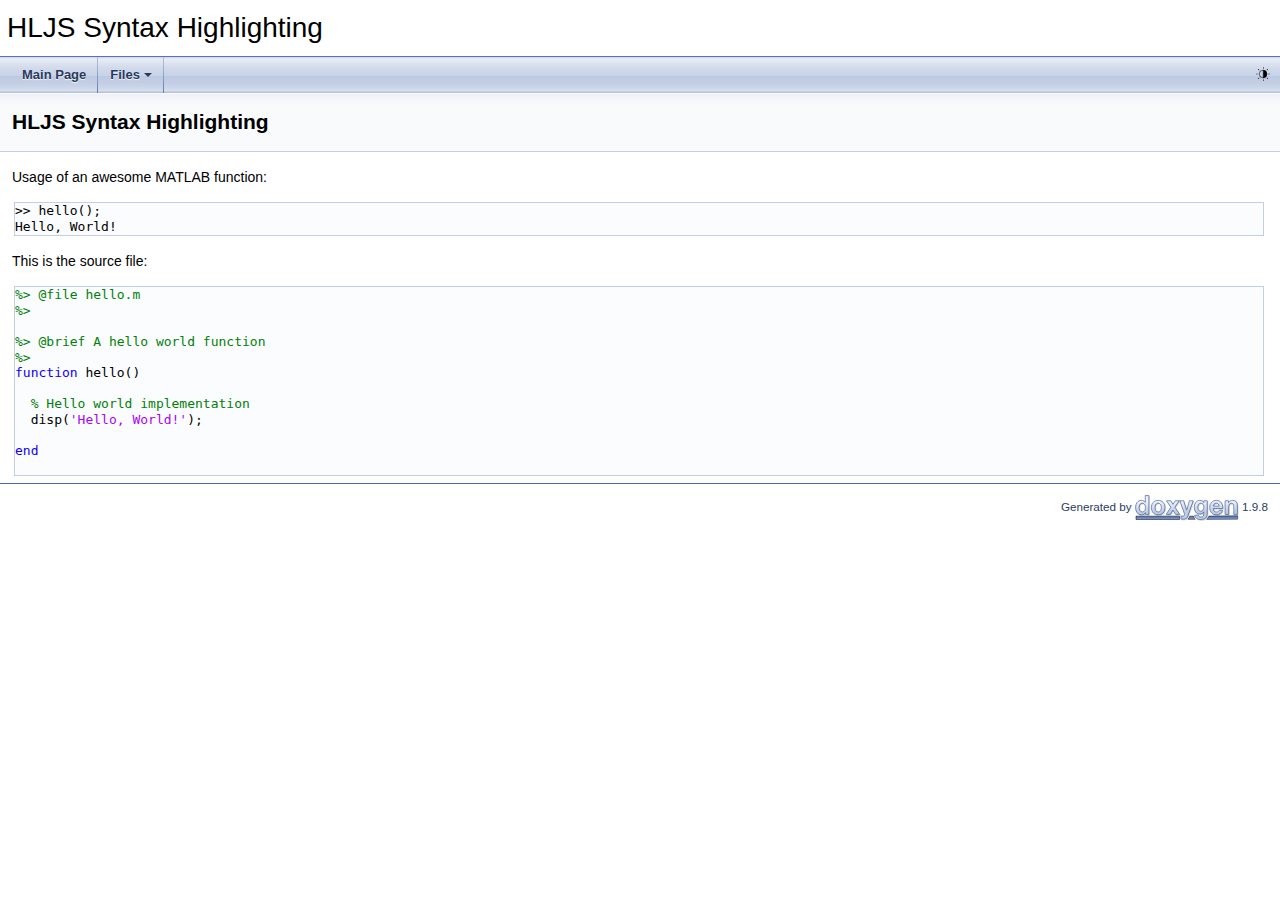
<file: blog/highlightjs-in-doxygen/doxy2/html/index.html>
<!-- HTML header for doxygen 1.9.8-->
<!DOCTYPE html PUBLIC "-//W3C//DTD XHTML 1.0 Transitional//EN" "https://www.w3.org/TR/xhtml1/DTD/xhtml1-transitional.dtd">
<html xmlns="http://www.w3.org/1999/xhtml" lang="en-US">
<head>
<meta http-equiv="Content-Type" content="text/xhtml;charset=UTF-8"/>
<meta http-equiv="X-UA-Compatible" content="IE=11"/>
<meta name="generator" content="Doxygen 1.9.8"/>
<meta name="viewport" content="width=device-width, initial-scale=1"/>
<title>HLJS Syntax Highlighting: HLJS Syntax Highlighting</title>
<link href="tabs.css" rel="stylesheet" type="text/css"/>
<script type="text/javascript" src="jquery.js"></script>
<script type="text/javascript" src="dynsections.js"></script>
<script type="text/javascript" src="darkmode_toggle.js"></script>
<link href="doxygen.css" rel="stylesheet" type="text/css" />
<link href="customdoxygen.css" rel="stylesheet" type="text/css"/>
<!--HIGHLIGHT.JS INSTALL BEGIN-->
<script src="highlight.min.js"></script>
<script>
$(function() {
  hljs.configure({
    cssSelector: "div.fragment div.line",
    ignoreUnescapedHTML: true,
  });
  hljs.highlightAll();
});
</script>
<!--HIGHLIGHT.JS INSTALL END-->
</head>
<body>
<div id="top"><!-- do not remove this div, it is closed by doxygen! -->
<div id="titlearea">
<table cellspacing="0" cellpadding="0">
 <tbody>
 <tr id="projectrow">
  <td id="projectalign">
   <div id="projectname">HLJS Syntax Highlighting
   </div>
  </td>
 </tr>
 </tbody>
</table>
</div>
<!-- end header part -->
<!-- Generated by Doxygen 1.9.8 -->
<script type="text/javascript" src="menudata.js"></script>
<script type="text/javascript" src="menu.js"></script>
<script type="text/javascript">
/* @license magnet:?xt=urn:btih:d3d9a9a6595521f9666a5e94cc830dab83b65699&amp;dn=expat.txt MIT */
$(function() {
  initMenu('',false,false,'search.php','Search');
});
/* @license-end */
</script>
<div id="main-nav"></div>
</div><!-- top -->
<div><div class="header">
  <div class="headertitle"><div class="title">HLJS Syntax Highlighting </div></div>
</div><!--header-->
<div class="contents">
<div class="textblock"><p>Usage of an awesome MATLAB function: </p><div class="fragment"><div class="line">&gt;&gt; <a class="code hl_function" href="hello_8m.html#a8ac3a471fb472f47c23f8a6c03b57c6b">hello</a>();</div>
<div class="line">Hello, World!</div>
<div class="ttc" id="ahello_8m_html_a8ac3a471fb472f47c23f8a6c03b57c6b"><div class="ttname"><a href="hello_8m.html#a8ac3a471fb472f47c23f8a6c03b57c6b">hello</a></div><div class="ttdeci">function hello()</div><div class="ttdoc">A hello world function.</div></div>
</div><!-- fragment --><p>This is the source file:</p>
<div class="fragment"><div class="line">%&gt; @file <a class="code hl_function" href="hello_8m.html#a8ac3a471fb472f47c23f8a6c03b57c6b">hello</a>.m</div>
<div class="line">%&gt;</div>
<div class="line"> </div>
<div class="line">%&gt; @brief A <a class="code hl_function" href="hello_8m.html#a8ac3a471fb472f47c23f8a6c03b57c6b">hello</a> world function</div>
<div class="line">%&gt;</div>
<div class="line">function <a class="code hl_function" href="hello_8m.html#a8ac3a471fb472f47c23f8a6c03b57c6b">hello</a>()</div>
<div class="line"> </div>
<div class="line">  % Hello world implementation</div>
<div class="line">  disp(<span class="stringliteral">&#39;Hello, World!&#39;</span>);</div>
<div class="line"> </div>
<div class="line">end</div>
<div class="line"> </div>
</div><!-- fragment --> </div></div><!-- PageDoc -->
</div><!-- contents -->
<!-- start footer part -->
<hr class="footer"/><address class="footer"><small>
Generated by&#160;<a href="https://www.doxygen.org/index.html"><img class="footer" src="doxygen.svg" width="104" height="31" alt="doxygen"/></a> 1.9.8
</small></address>
</body>
</html>
</file>
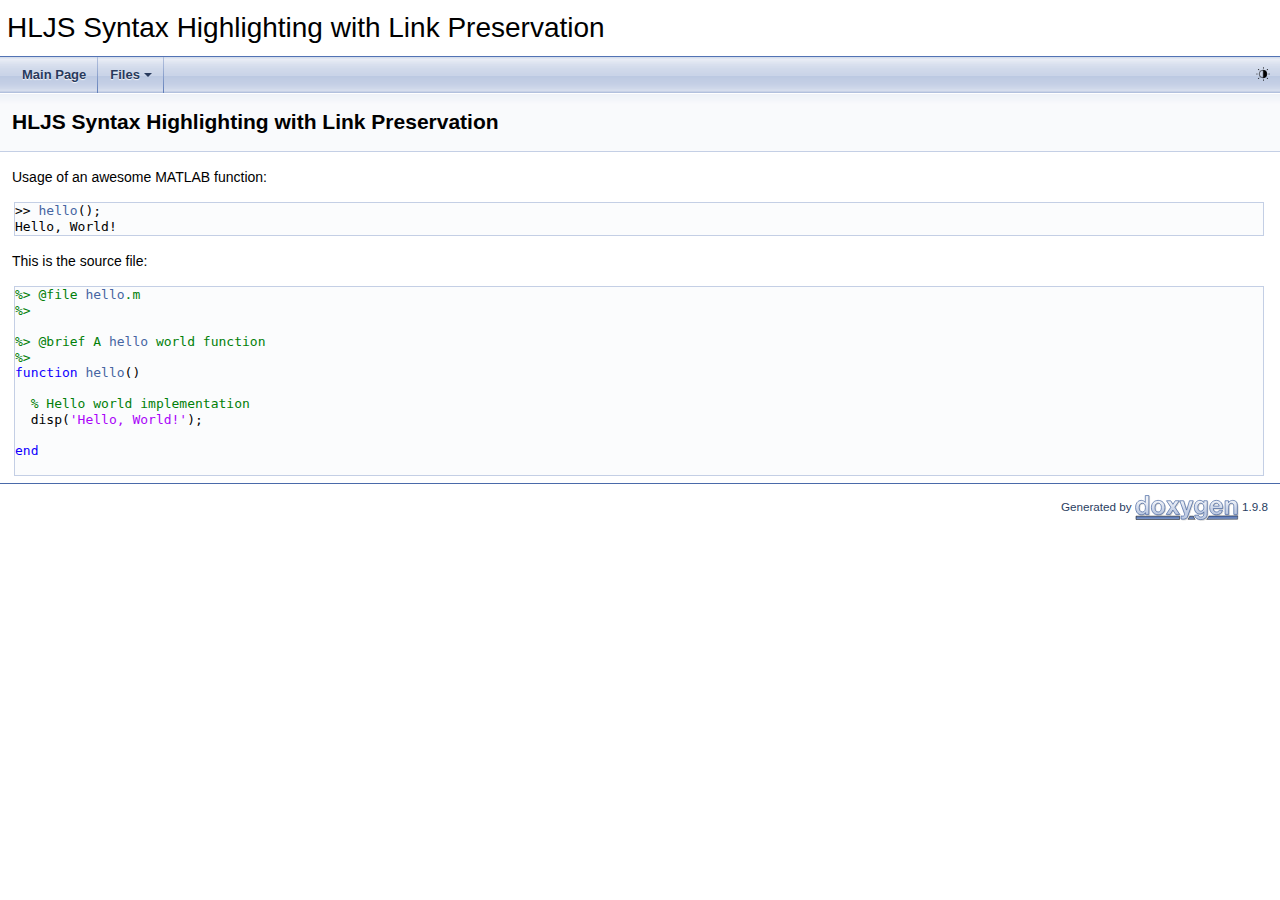
<file: blog/highlightjs-in-doxygen/doxy3/html/index.html>
<!-- HTML header for doxygen 1.9.8-->
<!DOCTYPE html PUBLIC "-//W3C//DTD XHTML 1.0 Transitional//EN" "https://www.w3.org/TR/xhtml1/DTD/xhtml1-transitional.dtd">
<html xmlns="http://www.w3.org/1999/xhtml" lang="en-US">
<head>
<meta http-equiv="Content-Type" content="text/xhtml;charset=UTF-8"/>
<meta http-equiv="X-UA-Compatible" content="IE=11"/>
<meta name="generator" content="Doxygen 1.9.8"/>
<meta name="viewport" content="width=device-width, initial-scale=1"/>
<title>HLJS Syntax Highlighting with Link Preservation: HLJS Syntax Highlighting with Link Preservation</title>
<link href="tabs.css" rel="stylesheet" type="text/css"/>
<script type="text/javascript" src="jquery.js"></script>
<script type="text/javascript" src="dynsections.js"></script>
<script type="text/javascript" src="darkmode_toggle.js"></script>
<link href="doxygen.css" rel="stylesheet" type="text/css" />
<link href="customdoxygen.css" rel="stylesheet" type="text/css"/>
<!--HIGHLIGHT.JS INSTALL BEGIN-->
<script src="highlight.min.js"></script>
<script>
$(function() {
  hljs.configure({
    cssSelector: "div.fragment div.line",
    ignoreUnescapedHTML: true,
  });
  /* Loop through code lines */
  const autolinks = [];
  codelines = document.querySelectorAll("div.fragment div.line");
  for (let i = 0; i < codelines.length; i++) {
    autolinks[i] = [];
    /* get all links in current code line */
    links = codelines[i].querySelectorAll("a");
    if (links.length == 0) {
      continue;
    }
    /* filter out doubly defined link definitions */
    autolinks[i].push(links[0]);
    for (let k = 1; k < links.length; k++) {
      let outerHTMLnew = links[k].outerHTML;
      let innerHTMLnew = links[k].innerHTML;
      for (let l = 1; l < autolinks[i].length; l++) {
        let outerHTMLcur = autolinks[i][k].outerHTML;
        let innerHTMLcur = autolinks[i][k].innerHTML;
        if (!innerHTMLcur.localCompare(innerHTMLnew) && 
            !outerHTMLcur.localCompare(outerHTMLnew)) {
          autolinks[i].push(links[k]);
        }
      }
    }
  }
  /* Highlight the code */
  hljs.highlightAll();
  /* Re-insert the links */
  for (let i = 0; i < codelines.length; i++) {
    for (let j of autolinks[i]) {
      codelines[i].innerHTML = codelines[i].innerHTML.replaceAll(j.innerHTML, j.outerHTML);
    }
  }
});
</script>
<!--HIGHLIGHT.JS INSTALL END-->
</head>
<body>
<div id="top"><!-- do not remove this div, it is closed by doxygen! -->
<div id="titlearea">
<table cellspacing="0" cellpadding="0">
 <tbody>
 <tr id="projectrow">
  <td id="projectalign">
   <div id="projectname">HLJS Syntax Highlighting with Link Preservation
   </div>
  </td>
 </tr>
 </tbody>
</table>
</div>
<!-- end header part -->
<!-- Generated by Doxygen 1.9.8 -->
<script type="text/javascript" src="menudata.js"></script>
<script type="text/javascript" src="menu.js"></script>
<script type="text/javascript">
/* @license magnet:?xt=urn:btih:d3d9a9a6595521f9666a5e94cc830dab83b65699&amp;dn=expat.txt MIT */
$(function() {
  initMenu('',false,false,'search.php','Search');
});
/* @license-end */
</script>
<div id="main-nav"></div>
</div><!-- top -->
<div><div class="header">
  <div class="headertitle"><div class="title">HLJS Syntax Highlighting with Link Preservation </div></div>
</div><!--header-->
<div class="contents">
<div class="textblock"><p>Usage of an awesome MATLAB function: </p><div class="fragment"><div class="line">&gt;&gt; <a class="code hl_function" href="hello_8m.html#a8ac3a471fb472f47c23f8a6c03b57c6b">hello</a>();</div>
<div class="line">Hello, World!</div>
<div class="ttc" id="ahello_8m_html_a8ac3a471fb472f47c23f8a6c03b57c6b"><div class="ttname"><a href="hello_8m.html#a8ac3a471fb472f47c23f8a6c03b57c6b">hello</a></div><div class="ttdeci">function hello()</div><div class="ttdoc">A hello world function.</div></div>
</div><!-- fragment --><p>This is the source file:</p>
<div class="fragment"><div class="line">%&gt; @file <a class="code hl_function" href="hello_8m.html#a8ac3a471fb472f47c23f8a6c03b57c6b">hello</a>.m</div>
<div class="line">%&gt;</div>
<div class="line"> </div>
<div class="line">%&gt; @brief A <a class="code hl_function" href="hello_8m.html#a8ac3a471fb472f47c23f8a6c03b57c6b">hello</a> world function</div>
<div class="line">%&gt;</div>
<div class="line">function <a class="code hl_function" href="hello_8m.html#a8ac3a471fb472f47c23f8a6c03b57c6b">hello</a>()</div>
<div class="line"> </div>
<div class="line">  % Hello world implementation</div>
<div class="line">  disp(<span class="stringliteral">&#39;Hello, World!&#39;</span>);</div>
<div class="line"> </div>
<div class="line">end</div>
<div class="line"> </div>
</div><!-- fragment --> </div></div><!-- PageDoc -->
</div><!-- contents -->
<!-- start footer part -->
<hr class="footer"/><address class="footer"><small>
Generated by&#160;<a href="https://www.doxygen.org/index.html"><img class="footer" src="doxygen.svg" width="104" height="31" alt="doxygen"/></a> 1.9.8
</small></address>
</body>
</html>
</file>
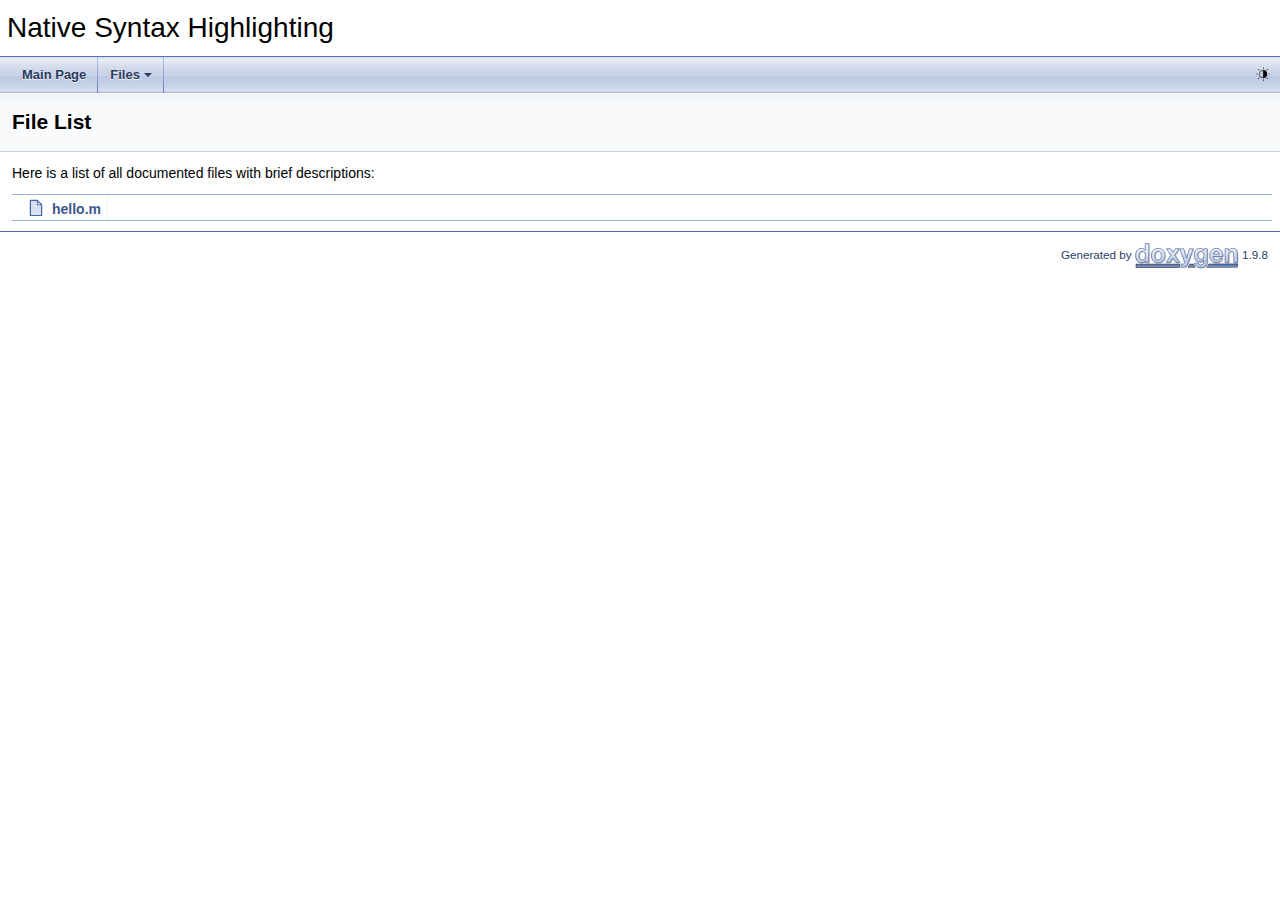
<file: blog/highlightjs-in-doxygen/doxy1/html/files.html>
<!DOCTYPE html PUBLIC "-//W3C//DTD XHTML 1.0 Transitional//EN" "https://www.w3.org/TR/xhtml1/DTD/xhtml1-transitional.dtd">
<html xmlns="http://www.w3.org/1999/xhtml" lang="en-US">
<head>
<meta http-equiv="Content-Type" content="text/xhtml;charset=UTF-8"/>
<meta http-equiv="X-UA-Compatible" content="IE=11"/>
<meta name="generator" content="Doxygen 1.9.8"/>
<meta name="viewport" content="width=device-width, initial-scale=1"/>
<title>Native Syntax Highlighting: File List</title>
<link href="tabs.css" rel="stylesheet" type="text/css"/>
<script type="text/javascript" src="jquery.js"></script>
<script type="text/javascript" src="dynsections.js"></script>
<script type="text/javascript" src="darkmode_toggle.js"></script>
<link href="doxygen.css" rel="stylesheet" type="text/css" />
</head>
<body>
<div id="top"><!-- do not remove this div, it is closed by doxygen! -->
<div id="titlearea">
<table cellspacing="0" cellpadding="0">
 <tbody>
 <tr id="projectrow">
  <td id="projectalign">
   <div id="projectname">Native Syntax Highlighting
   </div>
  </td>
 </tr>
 </tbody>
</table>
</div>
<!-- end header part -->
<!-- Generated by Doxygen 1.9.8 -->
<script type="text/javascript" src="menudata.js"></script>
<script type="text/javascript" src="menu.js"></script>
<script type="text/javascript">
/* @license magnet:?xt=urn:btih:d3d9a9a6595521f9666a5e94cc830dab83b65699&amp;dn=expat.txt MIT */
$(function() {
  initMenu('',false,false,'search.php','Search');
});
/* @license-end */
</script>
<div id="main-nav"></div>
</div><!-- top -->
<div class="header">
  <div class="headertitle"><div class="title">File List</div></div>
</div><!--header-->
<div class="contents">
<div class="textblock">Here is a list of all documented files with brief descriptions:</div><div class="directory">
<table class="directory">
<tr id="row_0_" class="even"><td class="entry"><span style="width:16px;display:inline-block;">&#160;</span><span class="icondoc"></span><a class="el" href="hello_8m.html" target="_self">hello.m</a></td><td class="desc"></td></tr>
</table>
</div><!-- directory -->
</div><!-- contents -->
<!-- start footer part -->
<hr class="footer"/><address class="footer"><small>
Generated by&#160;<a href="https://www.doxygen.org/index.html"><img class="footer" src="doxygen.svg" width="104" height="31" alt="doxygen"/></a> 1.9.8
</small></address>
</body>
</html>
</file>
<file: blog/highlightjs-in-doxygen/doxy1/html/tabs.css>
.sm{position:relative;z-index:9999}.sm,.sm ul,.sm li{display:block;list-style:none;margin:0;padding:0;line-height:normal;direction:ltr;text-align:left;-webkit-tap-highlight-color:rgba(0,0,0,0)}.sm-rtl,.sm-rtl ul,.sm-rtl li{direction:rtl;text-align:right}.sm>li>h1,.sm>li>h2,.sm>li>h3,.sm>li>h4,.sm>li>h5,.sm>li>h6{margin:0;padding:0}.sm ul{display:none}.sm li,.sm a{position:relative}.sm a{display:block}.sm a.disabled{cursor:not-allowed}.sm:after{content:"\00a0";display:block;height:0;font:0/0 serif;clear:both;visibility:hidden;overflow:hidden}.sm,.sm *,.sm *:before,.sm *:after{-moz-box-sizing:border-box;-webkit-box-sizing:border-box;box-sizing:border-box}.main-menu-btn{position:relative;display:inline-block;width:36px;height:36px;text-indent:36px;margin-left:8px;white-space:nowrap;overflow:hidden;cursor:pointer;-webkit-tap-highlight-color:rgba(0,0,0,0)}.main-menu-btn-icon,.main-menu-btn-icon:before,.main-menu-btn-icon:after{position:absolute;top:50%;left:2px;height:2px;width:24px;background:var(--nav-menu-button-color);-webkit-transition:all .25s;transition:all .25s}.main-menu-btn-icon:before{content:'';top:-7px;left:0}.main-menu-btn-icon:after{content:'';top:7px;left:0}#main-menu-state:checked ~ .main-menu-btn .main-menu-btn-icon{height:0}#main-menu-state:checked ~ .main-menu-btn .main-menu-btn-icon:before{top:0;-webkit-transform:rotate(-45deg);transform:rotate(-45deg)}#main-menu-state:checked ~ .main-menu-btn .main-menu-btn-icon:after{top:0;-webkit-transform:rotate(45deg);transform:rotate(45deg)}#main-menu-state{position:absolute;width:1px;height:1px;margin:-1px;border:0;padding:0;overflow:hidden;clip:rect(1px,1px,1px,1px)}#main-menu-state:not(:checked) ~ #main-menu{display:none}#main-menu-state:checked ~ #main-menu{display:block}@media(min-width:768px){.main-menu-btn{position:absolute;top:-99999px}#main-menu-state:not(:checked) ~ #main-menu{display:block}}.sm-dox{background-image:var(--nav-gradient-image)}.sm-dox a,.sm-dox a:focus,.sm-dox a:hover,.sm-dox a:active{padding:0 12px;padding-right:43px;font-family:var(--font-family-nav);font-size:13px;font-weight:bold;line-height:36px;text-decoration:none;text-shadow:var(--nav-text-normal-shadow);color:var(--nav-text-normal-color);outline:0}.sm-dox a:hover{background-image:var(--nav-gradient-active-image);background-repeat:repeat-x;color:var(--nav-text-hover-color);text-shadow:var(--nav-text-hover-shadow)}.sm-dox a.current{color:#d23600}.sm-dox a.disabled{color:#bbb}.sm-dox a span.sub-arrow{position:absolute;top:50%;margin-top:-14px;left:auto;right:3px;width:28px;height:28px;overflow:hidden;font:bold 12px/28px monospace !important;text-align:center;text-shadow:none;background:var(--nav-menu-toggle-color);-moz-border-radius:5px;-webkit-border-radius:5px;border-radius:5px}.sm-dox a span.sub-arrow:before{display:block;content:'+'}.sm-dox a.highlighted span.sub-arrow:before{display:block;content:'-'}.sm-dox>li:first-child>a,.sm-dox>li:first-child>:not(ul) a{-moz-border-radius:5px 5px 0 0;-webkit-border-radius:5px;border-radius:5px 5px 0 0}.sm-dox>li:last-child>a,.sm-dox>li:last-child>*:not(ul) a,.sm-dox>li:last-child>ul,.sm-dox>li:last-child>ul>li:last-child>a,.sm-dox>li:last-child>ul>li:last-child>*:not(ul) a,.sm-dox>li:last-child>ul>li:last-child>ul,.sm-dox>li:last-child>ul>li:last-child>ul>li:last-child>a,.sm-dox>li:last-child>ul>li:last-child>ul>li:last-child>*:not(ul) a,.sm-dox>li:last-child>ul>li:last-child>ul>li:last-child>ul,.sm-dox>li:last-child>ul>li:last-child>ul>li:last-child>ul>li:last-child>a,.sm-dox>li:last-child>ul>li:last-child>ul>li:last-child>ul>li:last-child>*:not(ul) a,.sm-dox>li:last-child>ul>li:last-child>ul>li:last-child>ul>li:last-child>ul,.sm-dox>li:last-child>ul>li:last-child>ul>li:last-child>ul>li:last-child>ul>li:last-child>a,.sm-dox>li:last-child>ul>li:last-child>ul>li:last-child>ul>li:last-child>ul>li:last-child>*:not(ul) a,.sm-dox>li:last-child>ul>li:last-child>ul>li:last-child>ul>li:last-child>ul>li:last-child>ul{-moz-border-radius:0 0 5px 5px;-webkit-border-radius:0;border-radius:0 0 5px 5px}.sm-dox>li:last-child>a.highlighted,.sm-dox>li:last-child>*:not(ul) a.highlighted,.sm-dox>li:last-child>ul>li:last-child>a.highlighted,.sm-dox>li:last-child>ul>li:last-child>*:not(ul) a.highlighted,.sm-dox>li:last-child>ul>li:last-child>ul>li:last-child>a.highlighted,.sm-dox>li:last-child>ul>li:last-child>ul>li:last-child>*:not(ul) a.highlighted,.sm-dox>li:last-child>ul>li:last-child>ul>li:last-child>ul>li:last-child>a.highlighted,.sm-dox>li:last-child>ul>li:last-child>ul>li:last-child>ul>li:last-child>*:not(ul) a.highlighted,.sm-dox>li:last-child>ul>li:last-child>ul>li:last-child>ul>li:last-child>ul>li:last-child>a.highlighted,.sm-dox>li:last-child>ul>li:last-child>ul>li:last-child>ul>li:last-child>ul>li:last-child>*:not(ul) a.highlighted{-moz-border-radius:0;-webkit-border-radius:0;border-radius:0}.sm-dox ul{background:var(--nav-menu-background-color)}.sm-dox ul a,.sm-dox ul a:focus,.sm-dox ul a:hover,.sm-dox ul a:active{font-size:12px;border-left:8px solid transparent;line-height:36px;text-shadow:none;background-color:var(--nav-menu-background-color);background-image:none}.sm-dox ul a:hover{background-image:var(--nav-gradient-active-image);background-repeat:repeat-x;color:var(--nav-text-hover-color);text-shadow:0 1px 1px black}.sm-dox ul ul a,.sm-dox ul ul a:hover,.sm-dox ul ul a:focus,.sm-dox ul ul a:active{border-left:16px solid transparent}.sm-dox ul ul ul a,.sm-dox ul ul ul a:hover,.sm-dox ul ul ul a:focus,.sm-dox ul ul ul a:active{border-left:24px solid transparent}.sm-dox ul ul ul ul a,.sm-dox ul ul ul ul a:hover,.sm-dox ul ul ul ul a:focus,.sm-dox ul ul ul ul a:active{border-left:32px solid transparent}.sm-dox ul ul ul ul ul a,.sm-dox ul ul ul ul ul a:hover,.sm-dox ul ul ul ul ul a:focus,.sm-dox ul ul ul ul ul a:active{border-left:40px solid transparent}@media(min-width:768px){.sm-dox ul{position:absolute;width:12em}.sm-dox li{float:left}.sm-dox.sm-rtl li{float:right}.sm-dox ul li,.sm-dox.sm-rtl ul li,.sm-dox.sm-vertical li{float:none}.sm-dox a{white-space:nowrap}.sm-dox ul a,.sm-dox.sm-vertical a{white-space:normal}.sm-dox .sm-nowrap>li>a,.sm-dox .sm-nowrap>li>:not(ul) a{white-space:nowrap}.sm-dox{padding:0 10px;background-image:var(--nav-gradient-image);line-height:36px}.sm-dox a span.sub-arrow{top:50%;margin-top:-2px;right:12px;width:0;height:0;border-width:4px;border-style:solid dashed dashed dashed;border-color:var(--nav-text-normal-color) transparent transparent transparent;background:transparent;-moz-border-radius:0;-webkit-border-radius:0;border-radius:0}.sm-dox a,.sm-dox a:focus,.sm-dox a:active,.sm-dox a:hover,.sm-dox a.highlighted{padding:0 12px;background-image:var(--nav-separator-image);background-repeat:no-repeat;background-position:right;-moz-border-radius:0 !important;-webkit-border-radius:0;border-radius:0 !important}.sm-dox a:hover{background-image:var(--nav-gradient-active-image);background-repeat:repeat-x;color:var(--nav-text-hover-color);text-shadow:var(--nav-text-hover-shadow)}.sm-dox a:hover span.sub-arrow{border-color:var(--nav-text-hover-color) transparent transparent transparent}.sm-dox a.has-submenu{padding-right:24px}.sm-dox li{border-top:0}.sm-dox>li>ul:before,.sm-dox>li>ul:after{content:'';position:absolute;top:-18px;left:30px;width:0;height:0;overflow:hidden;border-width:9px;border-style:dashed dashed solid dashed;border-color:transparent transparent #bbb transparent}.sm-dox>li>ul:after{top:-16px;left:31px;border-width:8px;border-color:transparent transparent var(--nav-menu-background-color) transparent}.sm-dox ul{border:1px solid #bbb;padding:5px 0;background:var(--nav-menu-background-color);-moz-border-radius:5px !important;-webkit-border-radius:5px;border-radius:5px !important;-moz-box-shadow:0 5px 9px rgba(0,0,0,0.2);-webkit-box-shadow:0 5px 9px rgba(0,0,0,0.2);box-shadow:0 5px 9px rgba(0,0,0,0.2)}.sm-dox ul a span.sub-arrow{right:8px;top:50%;margin-top:-5px;border-width:5px;border-color:transparent transparent transparent var(--nav-menu-foreground-color);border-style:dashed dashed dashed solid}.sm-dox ul a,.sm-dox ul a:hover,.sm-dox ul a:focus,.sm-dox ul a:active,.sm-dox ul a.highlighted{color:var(--nav-menu-foreground-color);background-image:none;border:0 !important;color:var(--nav-menu-foreground-color);background-image:none}.sm-dox ul a:hover{background-image:var(--nav-gradient-active-image);background-repeat:repeat-x;color:var(--nav-text-hover-color);text-shadow:var(--nav-text-hover-shadow)}.sm-dox ul a:hover span.sub-arrow{border-color:transparent transparent transparent var(--nav-text-hover-color)}.sm-dox span.scroll-up,.sm-dox span.scroll-down{position:absolute;display:none;visibility:hidden;overflow:hidden;background:var(--nav-menu-background-color);height:36px}.sm-dox span.scroll-up:hover,.sm-dox span.scroll-down:hover{background:#eee}.sm-dox span.scroll-up:hover span.scroll-up-arrow,.sm-dox span.scroll-up:hover span.scroll-down-arrow{border-color:transparent transparent #d23600 transparent}.sm-dox span.scroll-down:hover span.scroll-down-arrow{border-color:#d23600 transparent transparent transparent}.sm-dox span.scroll-up-arrow,.sm-dox span.scroll-down-arrow{position:absolute;top:0;left:50%;margin-left:-6px;width:0;height:0;overflow:hidden;border-width:6px;border-style:dashed dashed solid dashed;border-color:transparent transparent var(--nav-menu-foreground-color) transparent}.sm-dox span.scroll-down-arrow{top:8px;border-style:solid dashed dashed dashed;border-color:var(--nav-menu-foreground-color) transparent transparent transparent}.sm-dox.sm-rtl a.has-submenu{padding-right:12px;padding-left:24px}.sm-dox.sm-rtl a span.sub-arrow{right:auto;left:12px}.sm-dox.sm-rtl.sm-vertical a.has-submenu{padding:10px 20px}.sm-dox.sm-rtl.sm-vertical a span.sub-arrow{right:auto;left:8px;border-style:dashed solid dashed dashed;border-color:transparent #555 transparent transparent}.sm-dox.sm-rtl>li>ul:before{left:auto;right:30px}.sm-dox.sm-rtl>li>ul:after{left:auto;right:31px}.sm-dox.sm-rtl ul a.has-submenu{padding:10px 20px !important}.sm-dox.sm-rtl ul a span.sub-arrow{right:auto;left:8px;border-style:dashed solid dashed dashed;border-color:transparent #555 transparent transparent}.sm-dox.sm-vertical{padding:10px 0;-moz-border-radius:5px;-webkit-border-radius:5px;border-radius:5px}.sm-dox.sm-vertical a{padding:10px 20px}.sm-dox.sm-vertical a:hover,.sm-dox.sm-vertical a:focus,.sm-dox.sm-vertical a:active,.sm-dox.sm-vertical a.highlighted{background:#fff}.sm-dox.sm-vertical a.disabled{background-image:var(--nav-gradient-image)}.sm-dox.sm-vertical a span.sub-arrow{right:8px;top:50%;margin-top:-5px;border-width:5px;border-style:dashed dashed dashed solid;border-color:transparent transparent transparent #555}.sm-dox.sm-vertical>li>ul:before,.sm-dox.sm-vertical>li>ul:after{display:none}.sm-dox.sm-vertical ul a{padding:10px 20px}.sm-dox.sm-vertical ul a:hover,.sm-dox.sm-vertical ul a:focus,.sm-dox.sm-vertical ul a:active,.sm-dox.sm-vertical ul a.highlighted{background:#eee}.sm-dox.sm-vertical ul a.disabled{background:var(--nav-menu-background-color)}}
</file>
<file: blog/highlightjs-in-doxygen/doxy1/html/doxygen.css>
/* The standard CSS for doxygen 1.9.8*/

html {
/* page base colors */
--page-background-color: white;
--page-foreground-color: black;
--page-link-color: #3D578C;
--page-visited-link-color: #4665A2;

/* index */
--index-odd-item-bg-color: #F8F9FC;
--index-even-item-bg-color: white;
--index-header-color: black;
--index-separator-color: #A0A0A0;

/* header */
--header-background-color: #F9FAFC;
--header-separator-color: #C4CFE5;
--header-gradient-image: url('nav_h.png');
--group-header-separator-color: #879ECB;
--group-header-color: #354C7B;
--inherit-header-color: gray;

--footer-foreground-color: #2A3D61;
--footer-logo-width: 104px;
--citation-label-color: #334975;
--glow-color: cyan;

--title-background-color: white;
--title-separator-color: #5373B4;
--directory-separator-color: #9CAFD4;
--separator-color: #4A6AAA;

--blockquote-background-color: #F7F8FB;
--blockquote-border-color: #9CAFD4;

--scrollbar-thumb-color: #9CAFD4;
--scrollbar-background-color: #F9FAFC;

--icon-background-color: #728DC1;
--icon-foreground-color: white;
--icon-doc-image: url('doc.svg');
--icon-folder-open-image: url('folderopen.svg');
--icon-folder-closed-image: url('folderclosed.svg');

/* brief member declaration list */
--memdecl-background-color: #F9FAFC;
--memdecl-separator-color: #DEE4F0;
--memdecl-foreground-color: #555;
--memdecl-template-color: #4665A2;

/* detailed member list */
--memdef-border-color: #A8B8D9;
--memdef-title-background-color: #E2E8F2;
--memdef-title-gradient-image: url('nav_f.png');
--memdef-proto-background-color: #DFE5F1;
--memdef-proto-text-color: #253555;
--memdef-proto-text-shadow: 0px 1px 1px rgba(255, 255, 255, 0.9);
--memdef-doc-background-color: white;
--memdef-param-name-color: #602020;
--memdef-template-color: #4665A2;

/* tables */
--table-cell-border-color: #2D4068;
--table-header-background-color: #374F7F;
--table-header-foreground-color: #FFFFFF;

/* labels */
--label-background-color: #728DC1;
--label-left-top-border-color: #5373B4;
--label-right-bottom-border-color: #C4CFE5;
--label-foreground-color: white;

/** navigation bar/tree/menu */
--nav-background-color: #F9FAFC;
--nav-foreground-color: #364D7C;
--nav-gradient-image: url('tab_b.png');
--nav-gradient-hover-image: url('tab_h.png');
--nav-gradient-active-image: url('tab_a.png');
--nav-gradient-active-image-parent: url("../tab_a.png");
--nav-separator-image: url('tab_s.png');
--nav-breadcrumb-image: url('bc_s.png');
--nav-breadcrumb-border-color: #C2CDE4;
--nav-splitbar-image: url('splitbar.png');
--nav-font-size-level1: 13px;
--nav-font-size-level2: 10px;
--nav-font-size-level3: 9px;
--nav-text-normal-color: #283A5D;
--nav-text-hover-color: white;
--nav-text-active-color: white;
--nav-text-normal-shadow: 0px 1px 1px rgba(255, 255, 255, 0.9);
--nav-text-hover-shadow: 0px 1px 1px rgba(0, 0, 0, 1.0);
--nav-text-active-shadow: 0px 1px 1px rgba(0, 0, 0, 1.0);
--nav-menu-button-color: #364D7C;
--nav-menu-background-color: white;
--nav-menu-foreground-color: #555555;
--nav-menu-toggle-color: rgba(255, 255, 255, 0.5);
--nav-arrow-color: #9CAFD4;
--nav-arrow-selected-color: #9CAFD4;

/* table of contents */
--toc-background-color: #F4F6FA;
--toc-border-color: #D8DFEE;
--toc-header-color: #4665A2;
--toc-down-arrow-image: url("data:image/svg+xml;utf8,<svg xmlns='http://www.w3.org/2000/svg' version='1.1' height='10px' width='5px' fill='grey'><text x='0' y='5' font-size='10'>&%238595;</text></svg>");

/** search field */
--search-background-color: white;
--search-foreground-color: #909090;
--search-magnification-image: url('mag.svg');
--search-magnification-select-image: url('mag_sel.svg');
--search-active-color: black;
--search-filter-background-color: #F9FAFC;
--search-filter-foreground-color: black;
--search-filter-border-color: #90A5CE;
--search-filter-highlight-text-color: white;
--search-filter-highlight-bg-color: #3D578C;
--search-results-foreground-color: #425E97;
--search-results-background-color: #EEF1F7;
--search-results-border-color: black;
--search-box-shadow: inset 0.5px 0.5px 3px 0px #555;

/** code fragments */
--code-keyword-color: #008000;
--code-type-keyword-color: #604020;
--code-flow-keyword-color: #E08000;
--code-comment-color: #800000;
--code-preprocessor-color: #806020;
--code-string-literal-color: #002080;
--code-char-literal-color: #008080;
--code-xml-cdata-color: black;
--code-vhdl-digit-color: #FF00FF;
--code-vhdl-char-color: #000000;
--code-vhdl-keyword-color: #700070;
--code-vhdl-logic-color: #FF0000;
--code-link-color: #4665A2;
--code-external-link-color: #4665A2;
--fragment-foreground-color: black;
--fragment-background-color: #FBFCFD;
--fragment-border-color: #C4CFE5;
--fragment-lineno-border-color: #00FF00;
--fragment-lineno-background-color: #E8E8E8;
--fragment-lineno-foreground-color: black;
--fragment-lineno-link-fg-color: #4665A2;
--fragment-lineno-link-bg-color: #D8D8D8;
--fragment-lineno-link-hover-fg-color: #4665A2;
--fragment-lineno-link-hover-bg-color: #C8C8C8;
--tooltip-foreground-color: black;
--tooltip-background-color: white;
--tooltip-border-color: gray;
--tooltip-doc-color: grey;
--tooltip-declaration-color: #006318;
--tooltip-link-color: #4665A2;
--tooltip-shadow: 1px 1px 7px gray;
--fold-line-color: #808080;
--fold-minus-image: url('minus.svg');
--fold-plus-image: url('plus.svg');
--fold-minus-image-relpath: url('../../minus.svg');
--fold-plus-image-relpath: url('../../plus.svg');

/** font-family */
--font-family-normal: Roboto,sans-serif;
--font-family-monospace: 'JetBrains Mono',Consolas,Monaco,'Andale Mono','Ubuntu Mono',monospace,fixed;
--font-family-nav: 'Lucida Grande',Geneva,Helvetica,Arial,sans-serif;
--font-family-title: Tahoma,Arial,sans-serif;
--font-family-toc: Verdana,'DejaVu Sans',Geneva,sans-serif;
--font-family-search: Arial,Verdana,sans-serif;
--font-family-icon: Arial,Helvetica;
--font-family-tooltip: Roboto,sans-serif;

}

html.dark-mode {
/* page base colors */
--page-background-color: black;
--page-foreground-color: #C9D1D9;
--page-link-color: #90A5CE;
--page-visited-link-color: #A3B4D7;

/* index */
--index-odd-item-bg-color: #0B101A;
--index-even-item-bg-color: black;
--index-header-color: #C4CFE5;
--index-separator-color: #334975;

/* header */
--header-background-color: #070B11;
--header-separator-color: #141C2E;
--header-gradient-image: url('nav_hd.png');
--group-header-separator-color: #283A5D;
--group-header-color: #90A5CE;
--inherit-header-color: #A0A0A0;

--footer-foreground-color: #5B7AB7;
--footer-logo-width: 60px;
--citation-label-color: #90A5CE;
--glow-color: cyan;

--title-background-color: #090D16;
--title-separator-color: #354C79;
--directory-separator-color: #283A5D;
--separator-color: #283A5D;

--blockquote-background-color: #101826;
--blockquote-border-color: #283A5D;

--scrollbar-thumb-color: #283A5D;
--scrollbar-background-color: #070B11;

--icon-background-color: #334975;
--icon-foreground-color: #C4CFE5;
--icon-doc-image: url('docd.svg');
--icon-folder-open-image: url('folderopend.svg');
--icon-folder-closed-image: url('folderclosedd.svg');

/* brief member declaration list */
--memdecl-background-color: #0B101A;
--memdecl-separator-color: #2C3F65;
--memdecl-foreground-color: #BBB;
--memdecl-template-color: #7C95C6;

/* detailed member list */
--memdef-border-color: #233250;
--memdef-title-background-color: #1B2840;
--memdef-title-gradient-image: url('nav_fd.png');
--memdef-proto-background-color: #19243A;
--memdef-proto-text-color: #9DB0D4;
--memdef-proto-text-shadow: 0px 1px 1px rgba(0, 0, 0, 0.9);
--memdef-doc-background-color: black;
--memdef-param-name-color: #D28757;
--memdef-template-color: #7C95C6;

/* tables */
--table-cell-border-color: #283A5D;
--table-header-background-color: #283A5D;
--table-header-foreground-color: #C4CFE5;

/* labels */
--label-background-color: #354C7B;
--label-left-top-border-color: #4665A2;
--label-right-bottom-border-color: #283A5D;
--label-foreground-color: #CCCCCC;

/** navigation bar/tree/menu */
--nav-background-color: #101826;
--nav-foreground-color: #364D7C;
--nav-gradient-image: url('tab_bd.png');
--nav-gradient-hover-image: url('tab_hd.png');
--nav-gradient-active-image: url('tab_ad.png');
--nav-gradient-active-image-parent: url("../tab_ad.png");
--nav-separator-image: url('tab_sd.png');
--nav-breadcrumb-image: url('bc_sd.png');
--nav-breadcrumb-border-color: #2A3D61;
--nav-splitbar-image: url('splitbard.png');
--nav-font-size-level1: 13px;
--nav-font-size-level2: 10px;
--nav-font-size-level3: 9px;
--nav-text-normal-color: #B6C4DF;
--nav-text-hover-color: #DCE2EF;
--nav-text-active-color: #DCE2EF;
--nav-text-normal-shadow: 0px 1px 1px black;
--nav-text-hover-shadow: 0px 1px 1px rgba(0, 0, 0, 1.0);
--nav-text-active-shadow: 0px 1px 1px rgba(0, 0, 0, 1.0);
--nav-menu-button-color: #B6C4DF;
--nav-menu-background-color: #05070C;
--nav-menu-foreground-color: #BBBBBB;
--nav-menu-toggle-color: rgba(255, 255, 255, 0.2);
--nav-arrow-color: #334975;
--nav-arrow-selected-color: #90A5CE;

/* table of contents */
--toc-background-color: #151E30;
--toc-border-color: #202E4A;
--toc-header-color: #A3B4D7;
--toc-down-arrow-image: url("data:image/svg+xml;utf8,<svg xmlns='http://www.w3.org/2000/svg' version='1.1' height='10px' width='5px'><text x='0' y='5' font-size='10' fill='grey'>&%238595;</text></svg>");

/** search field */
--search-background-color: black;
--search-foreground-color: #C5C5C5;
--search-magnification-image: url('mag_d.svg');
--search-magnification-select-image: url('mag_seld.svg');
--search-active-color: #C5C5C5;
--search-filter-background-color: #101826;
--search-filter-foreground-color: #90A5CE;
--search-filter-border-color: #7C95C6;
--search-filter-highlight-text-color: #BCC9E2;
--search-filter-highlight-bg-color: #283A5D;
--search-results-background-color: #101826;
--search-results-foreground-color: #90A5CE;
--search-results-border-color: #7C95C6;
--search-box-shadow: inset 0.5px 0.5px 3px 0px #2F436C;

/** code fragments */
--code-keyword-color: #CC99CD;
--code-type-keyword-color: #AB99CD;
--code-flow-keyword-color: #E08000;
--code-comment-color: #717790;
--code-preprocessor-color: #65CABE;
--code-string-literal-color: #7EC699;
--code-char-literal-color: #00E0F0;
--code-xml-cdata-color: #C9D1D9;
--code-vhdl-digit-color: #FF00FF;
--code-vhdl-char-color: #C0C0C0;
--code-vhdl-keyword-color: #CF53C9;
--code-vhdl-logic-color: #FF0000;
--code-link-color: #79C0FF;
--code-external-link-color: #79C0FF;
--fragment-foreground-color: #C9D1D9;
--fragment-background-color: black;
--fragment-border-color: #30363D;
--fragment-lineno-border-color: #30363D;
--fragment-lineno-background-color: black;
--fragment-lineno-foreground-color: #6E7681;
--fragment-lineno-link-fg-color: #6E7681;
--fragment-lineno-link-bg-color: #303030;
--fragment-lineno-link-hover-fg-color: #8E96A1;
--fragment-lineno-link-hover-bg-color: #505050;
--tooltip-foreground-color: #C9D1D9;
--tooltip-background-color: #202020;
--tooltip-border-color: #C9D1D9;
--tooltip-doc-color: #D9E1E9;
--tooltip-declaration-color: #20C348;
--tooltip-link-color: #79C0FF;
--tooltip-shadow: none;
--fold-line-color: #808080;
--fold-minus-image: url('minusd.svg');
--fold-plus-image: url('plusd.svg');
--fold-minus-image-relpath: url('../../minusd.svg');
--fold-plus-image-relpath: url('../../plusd.svg');

/** font-family */
--font-family-normal: Roboto,sans-serif;
--font-family-monospace: 'JetBrains Mono',Consolas,Monaco,'Andale Mono','Ubuntu Mono',monospace,fixed;
--font-family-nav: 'Lucida Grande',Geneva,Helvetica,Arial,sans-serif;
--font-family-title: Tahoma,Arial,sans-serif;
--font-family-toc: Verdana,'DejaVu Sans',Geneva,sans-serif;
--font-family-search: Arial,Verdana,sans-serif;
--font-family-icon: Arial,Helvetica;
--font-family-tooltip: Roboto,sans-serif;

}

body {
    background-color: var(--page-background-color);
    color: var(--page-foreground-color);
}

body, table, div, p, dl {
	font-weight: 400;
	font-size: 14px;
	font-family: var(--font-family-normal);
	line-height: 22px;
}

/* @group Heading Levels */

.title {
	font-weight: 400;
	font-size: 14px;
	font-family: var(--font-family-normal);
	line-height: 28px;
	font-size: 150%;
	font-weight: bold;
	margin: 10px 2px;
}

h1.groupheader {
	font-size: 150%;
}

h2.groupheader {
	border-bottom: 1px solid var(--group-header-separator-color);
	color: var(--group-header-color);
	font-size: 150%;
	font-weight: normal;
	margin-top: 1.75em;
	padding-top: 8px;
	padding-bottom: 4px;
	width: 100%;
}

h3.groupheader {
	font-size: 100%;
}

h1, h2, h3, h4, h5, h6 {
	-webkit-transition: text-shadow 0.5s linear;
	-moz-transition: text-shadow 0.5s linear;
	-ms-transition: text-shadow 0.5s linear;
	-o-transition: text-shadow 0.5s linear;
	transition: text-shadow 0.5s linear;
	margin-right: 15px;
}

h1.glow, h2.glow, h3.glow, h4.glow, h5.glow, h6.glow {
	text-shadow: 0 0 15px var(--glow-color);
}

dt {
	font-weight: bold;
}

p.startli, p.startdd {
	margin-top: 2px;
}

th p.starttd, th p.intertd, th p.endtd {
        font-size: 100%;
        font-weight: 700;
}

p.starttd {
	margin-top: 0px;
}

p.endli {
	margin-bottom: 0px;
}

p.enddd {
	margin-bottom: 4px;
}

p.endtd {
	margin-bottom: 2px;
}

p.interli {
}

p.interdd {
}

p.intertd {
}

/* @end */

caption {
	font-weight: bold;
}

span.legend {
	font-size: 70%;
	text-align: center;
}

h3.version {
	font-size: 90%;
	text-align: center;
}

div.navtab {
	padding-right: 15px;
	text-align: right;
	line-height: 110%;
}

div.navtab table {
	border-spacing: 0;
}

td.navtab {
	padding-right: 6px;
	padding-left: 6px;
}

td.navtabHL {
	background-image: var(--nav-gradient-active-image);
	background-repeat:repeat-x;
	padding-right: 6px;
	padding-left: 6px;
}

td.navtabHL a, td.navtabHL a:visited {
	color: var(--nav-text-hover-color);
	text-shadow: var(--nav-text-hover-shadow);
}

a.navtab {
	font-weight: bold;
}

div.qindex{
	text-align: center;
	width: 100%;
	line-height: 140%;
	font-size: 130%;
	color: var(--index-separator-color);
}

#main-menu a:focus {
	outline: auto;
	z-index: 10;
	position: relative;
}

dt.alphachar{
	font-size: 180%;
	font-weight: bold;
}

.alphachar a{
	color: var(--index-header-color);
}

.alphachar a:hover, .alphachar a:visited{
	text-decoration: none;
}

.classindex dl {
	padding: 25px;
	column-count:1
}

.classindex dd {
	display:inline-block;
	margin-left: 50px;
	width: 90%;
	line-height: 1.15em;
}

.classindex dl.even {
	background-color: var(--index-even-item-bg-color);
}

.classindex dl.odd {
	background-color: var(--index-odd-item-bg-color);
}

@media(min-width: 1120px) {
	.classindex dl {
		column-count:2
	}
}

@media(min-width: 1320px) {
	.classindex dl {
		column-count:3
	}
}


/* @group Link Styling */

a {
	color: var(--page-link-color);
	font-weight: normal;
	text-decoration: none;
}

.contents a:visited {
	color: var(--page-visited-link-color);
}

a:hover {
	text-decoration: underline;
}

a.el {
	font-weight: bold;
}

a.elRef {
}

a.code, a.code:visited, a.line, a.line:visited {
	color: var(--code-link-color);
}

a.codeRef, a.codeRef:visited, a.lineRef, a.lineRef:visited {
	color: var(--code-external-link-color);
}

a.code.hl_class { /* style for links to class names in code snippets */ }
a.code.hl_struct { /* style for links to struct names in code snippets */ }
a.code.hl_union { /* style for links to union names in code snippets */ }
a.code.hl_interface { /* style for links to interface names in code snippets */ }
a.code.hl_protocol { /* style for links to protocol names in code snippets */ }
a.code.hl_category { /* style for links to category names in code snippets */ }
a.code.hl_exception { /* style for links to exception names in code snippets */ }
a.code.hl_service { /* style for links to service names in code snippets */ }
a.code.hl_singleton { /* style for links to singleton names in code snippets */ }
a.code.hl_concept { /* style for links to concept names in code snippets */ }
a.code.hl_namespace { /* style for links to namespace names in code snippets */ }
a.code.hl_package { /* style for links to package names in code snippets */ }
a.code.hl_define { /* style for links to macro names in code snippets */ }
a.code.hl_function { /* style for links to function names in code snippets */ }
a.code.hl_variable { /* style for links to variable names in code snippets */ }
a.code.hl_typedef { /* style for links to typedef names in code snippets */ }
a.code.hl_enumvalue { /* style for links to enum value names in code snippets */ }
a.code.hl_enumeration { /* style for links to enumeration names in code snippets */ }
a.code.hl_signal { /* style for links to Qt signal names in code snippets */ }
a.code.hl_slot { /* style for links to Qt slot names in code snippets */ }
a.code.hl_friend { /* style for links to friend names in code snippets */ }
a.code.hl_dcop { /* style for links to KDE3 DCOP names in code snippets */ }
a.code.hl_property { /* style for links to property names in code snippets */ }
a.code.hl_event { /* style for links to event names in code snippets */ }
a.code.hl_sequence { /* style for links to sequence names in code snippets */ }
a.code.hl_dictionary { /* style for links to dictionary names in code snippets */ }

/* @end */

dl.el {
	margin-left: -1cm;
}

ul {
  overflow: visible;
}

ul.multicol {
        -moz-column-gap: 1em;
        -webkit-column-gap: 1em;
        column-gap: 1em;
        -moz-column-count: 3;
        -webkit-column-count: 3;
        column-count: 3;
        list-style-type: none;
}

#side-nav ul {
  overflow: visible; /* reset ul rule for scroll bar in GENERATE_TREEVIEW window */
}

#main-nav ul {
  overflow: visible; /* reset ul rule for the navigation bar drop down lists */
}

.fragment {
  text-align: left;
  direction: ltr;
  overflow-x: auto; /*Fixed: fragment lines overlap floating elements*/
  overflow-y: hidden;
}

pre.fragment {
        border: 1px solid var(--fragment-border-color);
        background-color: var(--fragment-background-color);
	color: var(--fragment-foreground-color);
        padding: 4px 6px;
        margin: 4px 8px 4px 2px;
        overflow: auto;
        word-wrap: break-word;
        font-size:  9pt;
        line-height: 125%;
        font-family: var(--font-family-monospace);
        font-size: 105%;
}

div.fragment {
	padding: 0 0 1px 0; /*Fixed: last line underline overlap border*/
	margin: 4px 8px 4px 2px;
	color: var(--fragment-foreground-color);
	background-color: var(--fragment-background-color);
	border: 1px solid var(--fragment-border-color);
}

div.line {
	font-family: var(--font-family-monospace);
        font-size: 13px;
	min-height: 13px;
	line-height: 1.2;
	text-wrap: unrestricted;
	white-space: -moz-pre-wrap; /* Moz */
	white-space: -pre-wrap;     /* Opera 4-6 */
	white-space: -o-pre-wrap;   /* Opera 7 */
	white-space: pre-wrap;      /* CSS3  */
	word-wrap: break-word;      /* IE 5.5+ */
	text-indent: -53px;
	padding-left: 53px;
	padding-bottom: 0px;
	margin: 0px;
	-webkit-transition-property: background-color, box-shadow;
	-webkit-transition-duration: 0.5s;
	-moz-transition-property: background-color, box-shadow;
	-moz-transition-duration: 0.5s;
	-ms-transition-property: background-color, box-shadow;
	-ms-transition-duration: 0.5s;
	-o-transition-property: background-color, box-shadow;
	-o-transition-duration: 0.5s;
	transition-property: background-color, box-shadow;
	transition-duration: 0.5s;
}

div.line:after {
    content:"\000A";
    white-space: pre;
}

div.line.glow {
	background-color: var(--glow-color);
	box-shadow: 0 0 10px var(--glow-color);
}

span.fold {
        margin-left: 5px;
        margin-right: 1px;
        margin-top: 0px;
        margin-bottom: 0px;
        padding: 0px;
	display: inline-block;
	width: 12px;
	height: 12px;
	background-repeat:no-repeat;
        background-position:center;
}

span.lineno {
	padding-right: 4px;
        margin-right: 9px;
	text-align: right;
	border-right: 2px solid var(--fragment-lineno-border-color);
	color: var(--fragment-lineno-foreground-color);
	background-color: var(--fragment-lineno-background-color);
        white-space: pre;
}
span.lineno a, span.lineno a:visited {
	color: var(--fragment-lineno-link-fg-color);
	background-color: var(--fragment-lineno-link-bg-color);
}

span.lineno a:hover {
	color: var(--fragment-lineno-link-hover-fg-color);
	background-color: var(--fragment-lineno-link-hover-bg-color);
}

.lineno {
	-webkit-touch-callout: none;
	-webkit-user-select: none;
	-khtml-user-select: none;
	-moz-user-select: none;
	-ms-user-select: none;
	user-select: none;
}

div.classindex ul {
        list-style: none;
        padding-left: 0;
}

div.classindex span.ai {
        display: inline-block;
}

div.groupHeader {
	margin-left: 16px;
	margin-top: 12px;
	font-weight: bold;
}

div.groupText {
	margin-left: 16px;
	font-style: italic;
}

body {
	color: var(--page-foreground-color);
        margin: 0;
}

div.contents {
	margin-top: 10px;
	margin-left: 12px;
	margin-right: 8px;
}

p.formulaDsp {
	text-align: center;
}

img.dark-mode-visible {
	display: none;
}
img.light-mode-visible {
	display: none;
}

img.formulaDsp {
	
}

img.formulaInl, img.inline {
	vertical-align: middle;
}

div.center {
	text-align: center;
        margin-top: 0px;
        margin-bottom: 0px;
        padding: 0px;
}

div.center img {
	border: 0px;
}

address.footer {
	text-align: right;
	padding-right: 12px;
}

img.footer {
	border: 0px;
	vertical-align: middle;
	width: var(--footer-logo-width);
}

.compoundTemplParams {
	color: var(--memdecl-template-color);
	font-size: 80%;
	line-height: 120%;
}

/* @group Code Colorization */

span.keyword {
	color: var(--code-keyword-color);
}

span.keywordtype {
	color: var(--code-type-keyword-color);
}

span.keywordflow {
	color: var(--code-flow-keyword-color);
}

span.comment {
	color: var(--code-comment-color);
}

span.preprocessor {
	color: var(--code-preprocessor-color);
}

span.stringliteral {
	color: var(--code-string-literal-color);
}

span.charliteral {
	color: var(--code-char-literal-color);
}

span.xmlcdata {
	color: var(--code-xml-cdata-color);
}

span.vhdldigit { 
	color: var(--code-vhdl-digit-color);
}

span.vhdlchar { 
	color: var(--code-vhdl-char-color);
}

span.vhdlkeyword { 
	color: var(--code-vhdl-keyword-color);
}

span.vhdllogic { 
	color: var(--code-vhdl-logic-color);
}

blockquote {
        background-color: var(--blockquote-background-color);
        border-left: 2px solid var(--blockquote-border-color);
        margin: 0 24px 0 4px;
        padding: 0 12px 0 16px;
}

/* @end */

td.tiny {
	font-size: 75%;
}

.dirtab {
	padding: 4px;
	border-collapse: collapse;
	border: 1px solid var(--table-cell-border-color);
}

th.dirtab {
	background-color: var(--table-header-background-color);
	color: var(--table-header-foreground-color);
	font-weight: bold;
}

hr {
	height: 0px;
	border: none;
	border-top: 1px solid var(--separator-color);
}

hr.footer {
	height: 1px;
}

/* @group Member Descriptions */

table.memberdecls {
	border-spacing: 0px;
	padding: 0px;
}

.memberdecls td, .fieldtable tr {
	-webkit-transition-property: background-color, box-shadow;
	-webkit-transition-duration: 0.5s;
	-moz-transition-property: background-color, box-shadow;
	-moz-transition-duration: 0.5s;
	-ms-transition-property: background-color, box-shadow;
	-ms-transition-duration: 0.5s;
	-o-transition-property: background-color, box-shadow;
	-o-transition-duration: 0.5s;
	transition-property: background-color, box-shadow;
	transition-duration: 0.5s;
}

.memberdecls td.glow, .fieldtable tr.glow {
	background-color: var(--glow-color);
	box-shadow: 0 0 15px var(--glow-color);
}

.mdescLeft, .mdescRight,
.memItemLeft, .memItemRight,
.memTemplItemLeft, .memTemplItemRight, .memTemplParams {
	background-color: var(--memdecl-background-color);
	border: none;
	margin: 4px;
	padding: 1px 0 0 8px;
}

.mdescLeft, .mdescRight {
	padding: 0px 8px 4px 8px;
	color: var(--memdecl-foreground-color);
}

.memSeparator {
        border-bottom: 1px solid var(--memdecl-separator-color);
        line-height: 1px;
        margin: 0px;
        padding: 0px;
}

.memItemLeft, .memTemplItemLeft {
        white-space: nowrap;
}

.memItemRight, .memTemplItemRight {
	width: 100%;
}

.memTemplParams {
	color: var(--memdecl-template-color);
        white-space: nowrap;
	font-size: 80%;
}

/* @end */

/* @group Member Details */

/* Styles for detailed member documentation */

.memtitle {
	padding: 8px;
	border-top: 1px solid var(--memdef-border-color);
	border-left: 1px solid var(--memdef-border-color);
	border-right: 1px solid var(--memdef-border-color);
	border-top-right-radius: 4px;
	border-top-left-radius: 4px;
	margin-bottom: -1px;
	background-image: var(--memdef-title-gradient-image);
	background-repeat: repeat-x;
	background-color: var(--memdef-title-background-color);
	line-height: 1.25;
	font-weight: 300;
	float:left;
}

.permalink
{
        font-size: 65%;
        display: inline-block;
        vertical-align: middle;
}

.memtemplate {
	font-size: 80%;
	color: var(--memdef-template-color);
	font-weight: normal;
	margin-left: 9px;
}

.mempage {
	width: 100%;
}

.memitem {
	padding: 0;
	margin-bottom: 10px;
	margin-right: 5px;
        -webkit-transition: box-shadow 0.5s linear;
        -moz-transition: box-shadow 0.5s linear;
        -ms-transition: box-shadow 0.5s linear;
        -o-transition: box-shadow 0.5s linear;
        transition: box-shadow 0.5s linear;
        display: table !important;
        width: 100%;
}

.memitem.glow {
         box-shadow: 0 0 15px var(--glow-color);
}

.memname {
        font-weight: 400;
        margin-left: 6px;
}

.memname td {
	vertical-align: bottom;
}

.memproto, dl.reflist dt {
        border-top: 1px solid var(--memdef-border-color);
        border-left: 1px solid var(--memdef-border-color);
        border-right: 1px solid var(--memdef-border-color);
        padding: 6px 0px 6px 0px;
        color: var(--memdef-proto-text-color);
        font-weight: bold;
        text-shadow: var(--memdef-proto-text-shadow);
        background-color: var(--memdef-proto-background-color);
        box-shadow: 5px 5px 5px rgba(0, 0, 0, 0.15);
        border-top-right-radius: 4px;
}

.overload {
        font-family: var(--font-family-monospace);
	font-size: 65%;
}

.memdoc, dl.reflist dd {
        border-bottom: 1px solid var(--memdef-border-color);
        border-left: 1px solid var(--memdef-border-color);
        border-right: 1px solid var(--memdef-border-color);
        padding: 6px 10px 2px 10px;
        border-top-width: 0;
        background-image:url('nav_g.png');
        background-repeat:repeat-x;
        background-color: var(--memdef-doc-background-color);
        /* opera specific markup */
        border-bottom-left-radius: 4px;
        border-bottom-right-radius: 4px;
        box-shadow: 5px 5px 5px rgba(0, 0, 0, 0.15);
        /* firefox specific markup */
        -moz-border-radius-bottomleft: 4px;
        -moz-border-radius-bottomright: 4px;
        -moz-box-shadow: rgba(0, 0, 0, 0.15) 5px 5px 5px;
        /* webkit specific markup */
        -webkit-border-bottom-left-radius: 4px;
        -webkit-border-bottom-right-radius: 4px;
        -webkit-box-shadow: 5px 5px 5px rgba(0, 0, 0, 0.15);
}

dl.reflist dt {
        padding: 5px;
}

dl.reflist dd {
        margin: 0px 0px 10px 0px;
        padding: 5px;
}

.paramkey {
	text-align: right;
}

.paramtype {
	white-space: nowrap;
}

.paramname {
	color: var(--memdef-param-name-color);
	white-space: nowrap;
}
.paramname em {
	font-style: normal;
}
.paramname code {
        line-height: 14px;
}

.params, .retval, .exception, .tparams {
        margin-left: 0px;
        padding-left: 0px;
}

.params .paramname, .retval .paramname, .tparams .paramname, .exception .paramname {
        font-weight: bold;
        vertical-align: top;
}

.params .paramtype, .tparams .paramtype {
        font-style: italic;
        vertical-align: top;
}

.params .paramdir, .tparams .paramdir {
        font-family: var(--font-family-monospace);
        vertical-align: top;
}

table.mlabels {
	border-spacing: 0px;
}

td.mlabels-left {
	width: 100%;
	padding: 0px;
}

td.mlabels-right {
	vertical-align: bottom;
	padding: 0px;
	white-space: nowrap;
}

span.mlabels {
        margin-left: 8px;
}

span.mlabel {
        background-color: var(--label-background-color);
        border-top:1px solid var(--label-left-top-border-color);
        border-left:1px solid var(--label-left-top-border-color);
        border-right:1px solid var(--label-right-bottom-border-color);
        border-bottom:1px solid var(--label-right-bottom-border-color);
	text-shadow: none;
	color: var(--label-foreground-color);
	margin-right: 4px;
	padding: 2px 3px;
	border-radius: 3px;
	font-size: 7pt;
	white-space: nowrap;
	vertical-align: middle;
}



/* @end */

/* these are for tree view inside a (index) page */

div.directory {
        margin: 10px 0px;
        border-top: 1px solid var(--directory-separator-color);
        border-bottom: 1px solid var(--directory-separator-color);
        width: 100%;
}

.directory table {
        border-collapse:collapse;
}

.directory td {
        margin: 0px;
        padding: 0px;
	vertical-align: top;
}

.directory td.entry {
        white-space: nowrap;
        padding-right: 6px;
	padding-top: 3px;
}

.directory td.entry a {
        outline:none;
}

.directory td.entry a img {
        border: none;
}

.directory td.desc {
        width: 100%;
        padding-left: 6px;
	padding-right: 6px;
	padding-top: 3px;
	border-left: 1px solid rgba(0,0,0,0.05);
}

.directory tr.odd {
	padding-left: 6px;
	background-color: var(--index-odd-item-bg-color);
}

.directory tr.even {
	padding-left: 6px;
	background-color: var(--index-even-item-bg-color);
}

.directory img {
	vertical-align: -30%;
}

.directory .levels {
        white-space: nowrap;
        width: 100%;
        text-align: right;
        font-size: 9pt;
}

.directory .levels span {
        cursor: pointer;
        padding-left: 2px;
        padding-right: 2px;
	color: var(--page-link-color);
}

.arrow {
    color: var(--nav-arrow-color);
    -webkit-user-select: none;
    -khtml-user-select: none;
    -moz-user-select: none;
    -ms-user-select: none;
    user-select: none;
    cursor: pointer;
    font-size: 80%;
    display: inline-block;
    width: 16px;
    height: 22px;
}

.icon {
    font-family: var(--font-family-icon);
    line-height: normal;
    font-weight: bold;
    font-size: 12px;
    height: 14px;
    width: 16px;
    display: inline-block;
    background-color: var(--icon-background-color);
    color: var(--icon-foreground-color);
    text-align: center;
    border-radius: 4px;
    margin-left: 2px;
    margin-right: 2px;
}

.icona {
    width: 24px;
    height: 22px;
    display: inline-block;
}

.iconfopen {
    width: 24px;
    height: 18px;
    margin-bottom: 4px;
    background-image:var(--icon-folder-open-image);
    background-repeat: repeat-y;
    vertical-align:top;
    display: inline-block;
}

.iconfclosed {
    width: 24px;
    height: 18px;
    margin-bottom: 4px;
    background-image:var(--icon-folder-closed-image);
    background-repeat: repeat-y;
    vertical-align:top;
    display: inline-block;
}

.icondoc {
    width: 24px;
    height: 18px;
    margin-bottom: 4px;
    background-image:var(--icon-doc-image);
    background-position: 0px -4px;
    background-repeat: repeat-y;
    vertical-align:top;
    display: inline-block;
}

/* @end */

div.dynheader {
        margin-top: 8px;
	-webkit-touch-callout: none;
	-webkit-user-select: none;
	-khtml-user-select: none;
	-moz-user-select: none;
	-ms-user-select: none;
	user-select: none;
}

address {
	font-style: normal;
	color: var(--footer-foreground-color);
}

table.doxtable caption {
	caption-side: top;
}

table.doxtable {
	border-collapse:collapse;
        margin-top: 4px;
        margin-bottom: 4px;
}

table.doxtable td, table.doxtable th {
	border: 1px solid var(--table-cell-border-color);
	padding: 3px 7px 2px;
}

table.doxtable th {
	background-color: var(--table-header-background-color);
	color: var(--table-header-foreground-color);
	font-size: 110%;
	padding-bottom: 4px;
	padding-top: 5px;
}

table.fieldtable {
        margin-bottom: 10px;
        border: 1px solid var(--memdef-border-color);
        border-spacing: 0px;
        border-radius: 4px;
        box-shadow: 2px 2px 2px rgba(0, 0, 0, 0.15);
}

.fieldtable td, .fieldtable th {
        padding: 3px 7px 2px;
}

.fieldtable td.fieldtype, .fieldtable td.fieldname {
        white-space: nowrap;
        border-right: 1px solid var(--memdef-border-color);
        border-bottom: 1px solid var(--memdef-border-color);
        vertical-align: top;
}

.fieldtable td.fieldname {
        padding-top: 3px;
}

.fieldtable td.fielddoc {
        border-bottom: 1px solid var(--memdef-border-color);
}

.fieldtable td.fielddoc p:first-child {
        margin-top: 0px;
}

.fieldtable td.fielddoc p:last-child {
        margin-bottom: 2px;
}

.fieldtable tr:last-child td {
        border-bottom: none;
}

.fieldtable th {
        background-image: var(--memdef-title-gradient-image);
        background-repeat:repeat-x;
        background-color: var(--memdef-title-background-color);
        font-size: 90%;
        color: var(--memdef-proto-text-color);
        padding-bottom: 4px;
        padding-top: 5px;
        text-align:left;
        font-weight: 400;
        border-top-left-radius: 4px;
        border-top-right-radius: 4px;
        border-bottom: 1px solid var(--memdef-border-color);
}


.tabsearch {
	top: 0px;
	left: 10px;
	height: 36px;
	background-image: var(--nav-gradient-image);
	z-index: 101;
	overflow: hidden;
	font-size: 13px;
}

.navpath ul
{
	font-size: 11px;
	background-image: var(--nav-gradient-image);
	background-repeat:repeat-x;
	background-position: 0 -5px;
	height:30px;
	line-height:30px;
	color:var(--nav-text-normal-color);
	border:solid 1px var(--nav-breadcrumb-border-color);
	overflow:hidden;
	margin:0px;
	padding:0px;
}

.navpath li
{
	list-style-type:none;
	float:left;
	padding-left:10px;
	padding-right:15px;
	background-image:var(--nav-breadcrumb-image);
	background-repeat:no-repeat;
	background-position:right;
	color: var(--nav-foreground-color);
}

.navpath li.navelem a
{
	height:32px;
	display:block;
	text-decoration: none;
	outline: none;
	color: var(--nav-text-normal-color);
	font-family: var(--font-family-nav);
	text-shadow: var(--nav-text-normal-shadow);
	text-decoration: none;
}

.navpath li.navelem a:hover
{
	color: var(--nav-text-hover-color);
	text-shadow: var(--nav-text-hover-shadow);
}

.navpath li.footer
{
        list-style-type:none;
        float:right;
        padding-left:10px;
        padding-right:15px;
        background-image:none;
        background-repeat:no-repeat;
        background-position:right;
        color: var(--footer-foreground-color);
        font-size: 8pt;
}


div.summary
{
	float: right;
	font-size: 8pt;
	padding-right: 5px;
	width: 50%;
	text-align: right;
}

div.summary a
{
	white-space: nowrap;
}

table.classindex
{
        margin: 10px;
        white-space: nowrap;
        margin-left: 3%;
        margin-right: 3%;
        width: 94%;
        border: 0;
        border-spacing: 0;
        padding: 0;
}

div.ingroups
{
	font-size: 8pt;
	width: 50%;
	text-align: left;
}

div.ingroups a
{
	white-space: nowrap;
}

div.header
{
        background-image: var(--header-gradient-image);
        background-repeat:repeat-x;
	background-color: var(--header-background-color);
	margin:  0px;
	border-bottom: 1px solid var(--header-separator-color);
}

div.headertitle
{
	padding: 5px 5px 5px 10px;
}

.PageDocRTL-title div.headertitle {
  text-align: right;
  direction: rtl;
}

dl {
        padding: 0 0 0 0;
}

/* dl.note, dl.warning, dl.attention, dl.pre, dl.post, dl.invariant, dl.deprecated, dl.todo, dl.test, dl.bug, dl.examples */
dl.section {
	margin-left: 0px;
	padding-left: 0px;
}

dl.note {
  margin-left: -7px;
  padding-left: 3px;
  border-left: 4px solid;
  border-color: #D0C000;
}

dl.warning, dl.attention {
  margin-left: -7px;
  padding-left: 3px;
  border-left: 4px solid;
  border-color: #FF0000;
}

dl.pre, dl.post, dl.invariant {
  margin-left: -7px;
  padding-left: 3px;
  border-left: 4px solid;
  border-color: #00D000;
}

dl.deprecated {
  margin-left: -7px;
  padding-left: 3px;
  border-left: 4px solid;
  border-color: #505050;
}

dl.todo {
  margin-left: -7px;
  padding-left: 3px;
  border-left: 4px solid;
  border-color: #00C0E0;
}

dl.test {
  margin-left: -7px;
  padding-left: 3px;
  border-left: 4px solid;
  border-color: #3030E0;
}

dl.bug {
  margin-left: -7px;
  padding-left: 3px;
  border-left: 4px solid;
  border-color: #C08050;
}

dl.section dd {
	margin-bottom: 6px;
}


#projectrow
{
	height: 56px;
}

#projectlogo
{
	text-align: center;
	vertical-align: bottom;
	border-collapse: separate;
}
 
#projectlogo img
{ 
	border: 0px none;
}
 
#projectalign
{
        vertical-align: middle;
        padding-left: 0.5em;
}

#projectname
{
	font-size: 200%;
	font-family: var(--font-family-title);
	margin: 0px;
	padding: 2px 0px;
}

#projectbrief
{
	font-size: 90%;
        font-family: var(--font-family-title);
	margin: 0px;
	padding: 0px;
}

#projectnumber
{
	font-size: 50%;
	font-family: 50% var(--font-family-title);
	margin: 0px;
	padding: 0px;
}

#titlearea
{
	padding: 0px;
	margin: 0px;
	width: 100%;
	border-bottom: 1px solid var(--title-separator-color);
	background-color: var(--title-background-color);
}

.image
{
        text-align: center;
}

.dotgraph
{
        text-align: center;
}

.mscgraph
{
        text-align: center;
}

.plantumlgraph
{
        text-align: center;
}

.diagraph
{
        text-align: center;
}

.caption
{
	font-weight: bold;
}

dl.citelist {
        margin-bottom:50px;
}

dl.citelist dt {
        color:var(--citation-label-color);
        float:left;
        font-weight:bold;
        margin-right:10px;
        padding:5px;
        text-align:right;
        width:52px;
}

dl.citelist dd {
        margin:2px 0 2px 72px;
        padding:5px 0;
}

div.toc {
        padding: 14px 25px;
        background-color: var(--toc-background-color);
        border: 1px solid var(--toc-border-color);
        border-radius: 7px 7px 7px 7px;
        float: right;
        height: auto;
        margin: 0 8px 10px 10px;
        width: 200px;
}

div.toc li {
        background: var(--toc-down-arrow-image) no-repeat scroll 0 5px transparent;
        font: 10px/1.2 var(--font-family-toc);
        margin-top: 5px;
        padding-left: 10px;
        padding-top: 2px;
}

div.toc h3 {
        font: bold 12px/1.2 var(--font-family-toc);
	color: var(--toc-header-color);
        border-bottom: 0 none;
        margin: 0;
}

div.toc ul {
        list-style: none outside none;
        border: medium none;
        padding: 0px;
}

div.toc li.level1 {
        margin-left: 0px;
}

div.toc li.level2 {
        margin-left: 15px;
}

div.toc li.level3 {
        margin-left: 15px;
}

div.toc li.level4 {
        margin-left: 15px;
}

span.emoji {
        /* font family used at the site: https://unicode.org/emoji/charts/full-emoji-list.html
         * font-family: "Noto Color Emoji", "Apple Color Emoji", "Segoe UI Emoji", Times, Symbola, Aegyptus, Code2000, Code2001, Code2002, Musica, serif, LastResort;
         */
}

span.obfuscator {
  display: none;
}

.inherit_header {
        font-weight: bold;
        color: var(--inherit-header-color);
        cursor: pointer;
	-webkit-touch-callout: none;
	-webkit-user-select: none;
	-khtml-user-select: none;
	-moz-user-select: none;
	-ms-user-select: none;
	user-select: none;
}

.inherit_header td {
        padding: 6px 0px 2px 5px;
}

.inherit {
        display: none;
}

tr.heading h2 {
        margin-top: 12px;
        margin-bottom: 4px;
}

/* tooltip related style info */

.ttc {
        position: absolute;
        display: none;
}

#powerTip {
	cursor: default;
	/*white-space: nowrap;*/
        color: var(--tooltip-foreground-color);
	background-color: var(--tooltip-background-color);
	border: 1px solid var(--tooltip-border-color);
	border-radius: 4px 4px 4px 4px;
	box-shadow: var(--tooltip-shadow);
	display: none;
	font-size: smaller;
	max-width: 80%;
	opacity: 0.9;
	padding: 1ex 1em 1em;
	position: absolute;
	z-index: 2147483647;
}

#powerTip div.ttdoc {
        color: var(--tooltip-doc-color);
	font-style: italic;
}

#powerTip div.ttname a {
        font-weight: bold;
}

#powerTip a {
	color: var(--tooltip-link-color);
}

#powerTip div.ttname {
        font-weight: bold;
}

#powerTip div.ttdeci {
        color: var(--tooltip-declaration-color);
}

#powerTip div {
        margin: 0px;
        padding: 0px;
        font-size: 12px;
       	font-family: var(--font-family-tooltip);
	line-height: 16px;
}

#powerTip:before, #powerTip:after {
	content: "";
	position: absolute;
	margin: 0px;
}

#powerTip.n:after,  #powerTip.n:before,
#powerTip.s:after,  #powerTip.s:before,
#powerTip.w:after,  #powerTip.w:before,
#powerTip.e:after,  #powerTip.e:before,
#powerTip.ne:after, #powerTip.ne:before,
#powerTip.se:after, #powerTip.se:before,
#powerTip.nw:after, #powerTip.nw:before,
#powerTip.sw:after, #powerTip.sw:before {
	border: solid transparent;
	content: " ";
	height: 0;
	width: 0;
	position: absolute;
}

#powerTip.n:after,  #powerTip.s:after,
#powerTip.w:after,  #powerTip.e:after,
#powerTip.nw:after, #powerTip.ne:after,
#powerTip.sw:after, #powerTip.se:after {
	border-color: rgba(255, 255, 255, 0);
}

#powerTip.n:before,  #powerTip.s:before,
#powerTip.w:before,  #powerTip.e:before,
#powerTip.nw:before, #powerTip.ne:before,
#powerTip.sw:before, #powerTip.se:before {
	border-color: rgba(128, 128, 128, 0);
}

#powerTip.n:after,  #powerTip.n:before,
#powerTip.ne:after, #powerTip.ne:before,
#powerTip.nw:after, #powerTip.nw:before {
	top: 100%;
}

#powerTip.n:after, #powerTip.ne:after, #powerTip.nw:after {
	border-top-color: var(--tooltip-background-color);
	border-width: 10px;
	margin: 0px -10px;
}
#powerTip.n:before, #powerTip.ne:before, #powerTip.nw:before {
	border-top-color: var(--tooltip-border-color);
	border-width: 11px;
	margin: 0px -11px;
}
#powerTip.n:after, #powerTip.n:before {
	left: 50%;
}

#powerTip.nw:after, #powerTip.nw:before {
	right: 14px;
}

#powerTip.ne:after, #powerTip.ne:before {
	left: 14px;
}

#powerTip.s:after,  #powerTip.s:before,
#powerTip.se:after, #powerTip.se:before,
#powerTip.sw:after, #powerTip.sw:before {
	bottom: 100%;
}

#powerTip.s:after, #powerTip.se:after, #powerTip.sw:after {
	border-bottom-color: var(--tooltip-background-color);
	border-width: 10px;
	margin: 0px -10px;
}

#powerTip.s:before, #powerTip.se:before, #powerTip.sw:before {
	border-bottom-color: var(--tooltip-border-color);
	border-width: 11px;
	margin: 0px -11px;
}

#powerTip.s:after, #powerTip.s:before {
	left: 50%;
}

#powerTip.sw:after, #powerTip.sw:before {
	right: 14px;
}

#powerTip.se:after, #powerTip.se:before {
	left: 14px;
}

#powerTip.e:after, #powerTip.e:before {
	left: 100%;
}
#powerTip.e:after {
	border-left-color: var(--tooltip-border-color);
	border-width: 10px;
	top: 50%;
	margin-top: -10px;
}
#powerTip.e:before {
	border-left-color: var(--tooltip-border-color);
	border-width: 11px;
	top: 50%;
	margin-top: -11px;
}

#powerTip.w:after, #powerTip.w:before {
	right: 100%;
}
#powerTip.w:after {
	border-right-color: var(--tooltip-border-color);
	border-width: 10px;
	top: 50%;
	margin-top: -10px;
}
#powerTip.w:before {
	border-right-color: var(--tooltip-border-color);
	border-width: 11px;
	top: 50%;
	margin-top: -11px;
}

@media print
{
  #top { display: none; }
  #side-nav { display: none; }
  #nav-path { display: none; }
  body { overflow:visible; }
  h1, h2, h3, h4, h5, h6 { page-break-after: avoid; }
  .summary { display: none; }
  .memitem { page-break-inside: avoid; }
  #doc-content
  {
    margin-left:0 !important;
    height:auto !important;
    width:auto !important;
    overflow:inherit;
    display:inline;
  }
}

/* @group Markdown */

table.markdownTable {
	border-collapse:collapse;
        margin-top: 4px;
        margin-bottom: 4px;
}

table.markdownTable td, table.markdownTable th {
	border: 1px solid var(--table-cell-border-color);
	padding: 3px 7px 2px;
}

table.markdownTable tr {
}

th.markdownTableHeadLeft, th.markdownTableHeadRight, th.markdownTableHeadCenter, th.markdownTableHeadNone {
	background-color: var(--table-header-background-color);
	color: var(--table-header-foreground-color);
	font-size: 110%;
	padding-bottom: 4px;
	padding-top: 5px;
}

th.markdownTableHeadLeft, td.markdownTableBodyLeft {
	text-align: left
}

th.markdownTableHeadRight, td.markdownTableBodyRight {
	text-align: right
}

th.markdownTableHeadCenter, td.markdownTableBodyCenter {
	text-align: center
}

tt, code, kbd, samp
{
  display: inline-block;
}
/* @end */

u {
	text-decoration: underline;
}

details>summary {
  list-style-type: none;
}

details > summary::-webkit-details-marker {
    display: none;
}

details>summary::before {
    content: "\25ba";
    padding-right:4px;
    font-size: 80%;
}

details[open]>summary::before {
    content: "\25bc";
    padding-right:4px;
    font-size: 80%;
}

body {
    scrollbar-color: var(--scrollbar-thumb-color) var(--scrollbar-background-color);
}

::-webkit-scrollbar {
        background-color: var(--scrollbar-background-color);
        height: 12px;
        width: 12px;
}
::-webkit-scrollbar-thumb {
        border-radius: 6px;
        box-shadow: inset 0 0 12px 12px var(--scrollbar-thumb-color);
        border: solid 2px transparent;
}
::-webkit-scrollbar-corner {
        background-color: var(--scrollbar-background-color);
}
</file>
<file: blog/highlightjs-in-doxygen/doxy2/html/tabs.css>
.sm{position:relative;z-index:9999}.sm,.sm ul,.sm li{display:block;list-style:none;margin:0;padding:0;line-height:normal;direction:ltr;text-align:left;-webkit-tap-highlight-color:rgba(0,0,0,0)}.sm-rtl,.sm-rtl ul,.sm-rtl li{direction:rtl;text-align:right}.sm>li>h1,.sm>li>h2,.sm>li>h3,.sm>li>h4,.sm>li>h5,.sm>li>h6{margin:0;padding:0}.sm ul{display:none}.sm li,.sm a{position:relative}.sm a{display:block}.sm a.disabled{cursor:not-allowed}.sm:after{content:"\00a0";display:block;height:0;font:0/0 serif;clear:both;visibility:hidden;overflow:hidden}.sm,.sm *,.sm *:before,.sm *:after{-moz-box-sizing:border-box;-webkit-box-sizing:border-box;box-sizing:border-box}.main-menu-btn{position:relative;display:inline-block;width:36px;height:36px;text-indent:36px;margin-left:8px;white-space:nowrap;overflow:hidden;cursor:pointer;-webkit-tap-highlight-color:rgba(0,0,0,0)}.main-menu-btn-icon,.main-menu-btn-icon:before,.main-menu-btn-icon:after{position:absolute;top:50%;left:2px;height:2px;width:24px;background:var(--nav-menu-button-color);-webkit-transition:all .25s;transition:all .25s}.main-menu-btn-icon:before{content:'';top:-7px;left:0}.main-menu-btn-icon:after{content:'';top:7px;left:0}#main-menu-state:checked ~ .main-menu-btn .main-menu-btn-icon{height:0}#main-menu-state:checked ~ .main-menu-btn .main-menu-btn-icon:before{top:0;-webkit-transform:rotate(-45deg);transform:rotate(-45deg)}#main-menu-state:checked ~ .main-menu-btn .main-menu-btn-icon:after{top:0;-webkit-transform:rotate(45deg);transform:rotate(45deg)}#main-menu-state{position:absolute;width:1px;height:1px;margin:-1px;border:0;padding:0;overflow:hidden;clip:rect(1px,1px,1px,1px)}#main-menu-state:not(:checked) ~ #main-menu{display:none}#main-menu-state:checked ~ #main-menu{display:block}@media(min-width:768px){.main-menu-btn{position:absolute;top:-99999px}#main-menu-state:not(:checked) ~ #main-menu{display:block}}.sm-dox{background-image:var(--nav-gradient-image)}.sm-dox a,.sm-dox a:focus,.sm-dox a:hover,.sm-dox a:active{padding:0 12px;padding-right:43px;font-family:var(--font-family-nav);font-size:13px;font-weight:bold;line-height:36px;text-decoration:none;text-shadow:var(--nav-text-normal-shadow);color:var(--nav-text-normal-color);outline:0}.sm-dox a:hover{background-image:var(--nav-gradient-active-image);background-repeat:repeat-x;color:var(--nav-text-hover-color);text-shadow:var(--nav-text-hover-shadow)}.sm-dox a.current{color:#d23600}.sm-dox a.disabled{color:#bbb}.sm-dox a span.sub-arrow{position:absolute;top:50%;margin-top:-14px;left:auto;right:3px;width:28px;height:28px;overflow:hidden;font:bold 12px/28px monospace !important;text-align:center;text-shadow:none;background:var(--nav-menu-toggle-color);-moz-border-radius:5px;-webkit-border-radius:5px;border-radius:5px}.sm-dox a span.sub-arrow:before{display:block;content:'+'}.sm-dox a.highlighted span.sub-arrow:before{display:block;content:'-'}.sm-dox>li:first-child>a,.sm-dox>li:first-child>:not(ul) a{-moz-border-radius:5px 5px 0 0;-webkit-border-radius:5px;border-radius:5px 5px 0 0}.sm-dox>li:last-child>a,.sm-dox>li:last-child>*:not(ul) a,.sm-dox>li:last-child>ul,.sm-dox>li:last-child>ul>li:last-child>a,.sm-dox>li:last-child>ul>li:last-child>*:not(ul) a,.sm-dox>li:last-child>ul>li:last-child>ul,.sm-dox>li:last-child>ul>li:last-child>ul>li:last-child>a,.sm-dox>li:last-child>ul>li:last-child>ul>li:last-child>*:not(ul) a,.sm-dox>li:last-child>ul>li:last-child>ul>li:last-child>ul,.sm-dox>li:last-child>ul>li:last-child>ul>li:last-child>ul>li:last-child>a,.sm-dox>li:last-child>ul>li:last-child>ul>li:last-child>ul>li:last-child>*:not(ul) a,.sm-dox>li:last-child>ul>li:last-child>ul>li:last-child>ul>li:last-child>ul,.sm-dox>li:last-child>ul>li:last-child>ul>li:last-child>ul>li:last-child>ul>li:last-child>a,.sm-dox>li:last-child>ul>li:last-child>ul>li:last-child>ul>li:last-child>ul>li:last-child>*:not(ul) a,.sm-dox>li:last-child>ul>li:last-child>ul>li:last-child>ul>li:last-child>ul>li:last-child>ul{-moz-border-radius:0 0 5px 5px;-webkit-border-radius:0;border-radius:0 0 5px 5px}.sm-dox>li:last-child>a.highlighted,.sm-dox>li:last-child>*:not(ul) a.highlighted,.sm-dox>li:last-child>ul>li:last-child>a.highlighted,.sm-dox>li:last-child>ul>li:last-child>*:not(ul) a.highlighted,.sm-dox>li:last-child>ul>li:last-child>ul>li:last-child>a.highlighted,.sm-dox>li:last-child>ul>li:last-child>ul>li:last-child>*:not(ul) a.highlighted,.sm-dox>li:last-child>ul>li:last-child>ul>li:last-child>ul>li:last-child>a.highlighted,.sm-dox>li:last-child>ul>li:last-child>ul>li:last-child>ul>li:last-child>*:not(ul) a.highlighted,.sm-dox>li:last-child>ul>li:last-child>ul>li:last-child>ul>li:last-child>ul>li:last-child>a.highlighted,.sm-dox>li:last-child>ul>li:last-child>ul>li:last-child>ul>li:last-child>ul>li:last-child>*:not(ul) a.highlighted{-moz-border-radius:0;-webkit-border-radius:0;border-radius:0}.sm-dox ul{background:var(--nav-menu-background-color)}.sm-dox ul a,.sm-dox ul a:focus,.sm-dox ul a:hover,.sm-dox ul a:active{font-size:12px;border-left:8px solid transparent;line-height:36px;text-shadow:none;background-color:var(--nav-menu-background-color);background-image:none}.sm-dox ul a:hover{background-image:var(--nav-gradient-active-image);background-repeat:repeat-x;color:var(--nav-text-hover-color);text-shadow:0 1px 1px black}.sm-dox ul ul a,.sm-dox ul ul a:hover,.sm-dox ul ul a:focus,.sm-dox ul ul a:active{border-left:16px solid transparent}.sm-dox ul ul ul a,.sm-dox ul ul ul a:hover,.sm-dox ul ul ul a:focus,.sm-dox ul ul ul a:active{border-left:24px solid transparent}.sm-dox ul ul ul ul a,.sm-dox ul ul ul ul a:hover,.sm-dox ul ul ul ul a:focus,.sm-dox ul ul ul ul a:active{border-left:32px solid transparent}.sm-dox ul ul ul ul ul a,.sm-dox ul ul ul ul ul a:hover,.sm-dox ul ul ul ul ul a:focus,.sm-dox ul ul ul ul ul a:active{border-left:40px solid transparent}@media(min-width:768px){.sm-dox ul{position:absolute;width:12em}.sm-dox li{float:left}.sm-dox.sm-rtl li{float:right}.sm-dox ul li,.sm-dox.sm-rtl ul li,.sm-dox.sm-vertical li{float:none}.sm-dox a{white-space:nowrap}.sm-dox ul a,.sm-dox.sm-vertical a{white-space:normal}.sm-dox .sm-nowrap>li>a,.sm-dox .sm-nowrap>li>:not(ul) a{white-space:nowrap}.sm-dox{padding:0 10px;background-image:var(--nav-gradient-image);line-height:36px}.sm-dox a span.sub-arrow{top:50%;margin-top:-2px;right:12px;width:0;height:0;border-width:4px;border-style:solid dashed dashed dashed;border-color:var(--nav-text-normal-color) transparent transparent transparent;background:transparent;-moz-border-radius:0;-webkit-border-radius:0;border-radius:0}.sm-dox a,.sm-dox a:focus,.sm-dox a:active,.sm-dox a:hover,.sm-dox a.highlighted{padding:0 12px;background-image:var(--nav-separator-image);background-repeat:no-repeat;background-position:right;-moz-border-radius:0 !important;-webkit-border-radius:0;border-radius:0 !important}.sm-dox a:hover{background-image:var(--nav-gradient-active-image);background-repeat:repeat-x;color:var(--nav-text-hover-color);text-shadow:var(--nav-text-hover-shadow)}.sm-dox a:hover span.sub-arrow{border-color:var(--nav-text-hover-color) transparent transparent transparent}.sm-dox a.has-submenu{padding-right:24px}.sm-dox li{border-top:0}.sm-dox>li>ul:before,.sm-dox>li>ul:after{content:'';position:absolute;top:-18px;left:30px;width:0;height:0;overflow:hidden;border-width:9px;border-style:dashed dashed solid dashed;border-color:transparent transparent #bbb transparent}.sm-dox>li>ul:after{top:-16px;left:31px;border-width:8px;border-color:transparent transparent var(--nav-menu-background-color) transparent}.sm-dox ul{border:1px solid #bbb;padding:5px 0;background:var(--nav-menu-background-color);-moz-border-radius:5px !important;-webkit-border-radius:5px;border-radius:5px !important;-moz-box-shadow:0 5px 9px rgba(0,0,0,0.2);-webkit-box-shadow:0 5px 9px rgba(0,0,0,0.2);box-shadow:0 5px 9px rgba(0,0,0,0.2)}.sm-dox ul a span.sub-arrow{right:8px;top:50%;margin-top:-5px;border-width:5px;border-color:transparent transparent transparent var(--nav-menu-foreground-color);border-style:dashed dashed dashed solid}.sm-dox ul a,.sm-dox ul a:hover,.sm-dox ul a:focus,.sm-dox ul a:active,.sm-dox ul a.highlighted{color:var(--nav-menu-foreground-color);background-image:none;border:0 !important;color:var(--nav-menu-foreground-color);background-image:none}.sm-dox ul a:hover{background-image:var(--nav-gradient-active-image);background-repeat:repeat-x;color:var(--nav-text-hover-color);text-shadow:var(--nav-text-hover-shadow)}.sm-dox ul a:hover span.sub-arrow{border-color:transparent transparent transparent var(--nav-text-hover-color)}.sm-dox span.scroll-up,.sm-dox span.scroll-down{position:absolute;display:none;visibility:hidden;overflow:hidden;background:var(--nav-menu-background-color);height:36px}.sm-dox span.scroll-up:hover,.sm-dox span.scroll-down:hover{background:#eee}.sm-dox span.scroll-up:hover span.scroll-up-arrow,.sm-dox span.scroll-up:hover span.scroll-down-arrow{border-color:transparent transparent #d23600 transparent}.sm-dox span.scroll-down:hover span.scroll-down-arrow{border-color:#d23600 transparent transparent transparent}.sm-dox span.scroll-up-arrow,.sm-dox span.scroll-down-arrow{position:absolute;top:0;left:50%;margin-left:-6px;width:0;height:0;overflow:hidden;border-width:6px;border-style:dashed dashed solid dashed;border-color:transparent transparent var(--nav-menu-foreground-color) transparent}.sm-dox span.scroll-down-arrow{top:8px;border-style:solid dashed dashed dashed;border-color:var(--nav-menu-foreground-color) transparent transparent transparent}.sm-dox.sm-rtl a.has-submenu{padding-right:12px;padding-left:24px}.sm-dox.sm-rtl a span.sub-arrow{right:auto;left:12px}.sm-dox.sm-rtl.sm-vertical a.has-submenu{padding:10px 20px}.sm-dox.sm-rtl.sm-vertical a span.sub-arrow{right:auto;left:8px;border-style:dashed solid dashed dashed;border-color:transparent #555 transparent transparent}.sm-dox.sm-rtl>li>ul:before{left:auto;right:30px}.sm-dox.sm-rtl>li>ul:after{left:auto;right:31px}.sm-dox.sm-rtl ul a.has-submenu{padding:10px 20px !important}.sm-dox.sm-rtl ul a span.sub-arrow{right:auto;left:8px;border-style:dashed solid dashed dashed;border-color:transparent #555 transparent transparent}.sm-dox.sm-vertical{padding:10px 0;-moz-border-radius:5px;-webkit-border-radius:5px;border-radius:5px}.sm-dox.sm-vertical a{padding:10px 20px}.sm-dox.sm-vertical a:hover,.sm-dox.sm-vertical a:focus,.sm-dox.sm-vertical a:active,.sm-dox.sm-vertical a.highlighted{background:#fff}.sm-dox.sm-vertical a.disabled{background-image:var(--nav-gradient-image)}.sm-dox.sm-vertical a span.sub-arrow{right:8px;top:50%;margin-top:-5px;border-width:5px;border-style:dashed dashed dashed solid;border-color:transparent transparent transparent #555}.sm-dox.sm-vertical>li>ul:before,.sm-dox.sm-vertical>li>ul:after{display:none}.sm-dox.sm-vertical ul a{padding:10px 20px}.sm-dox.sm-vertical ul a:hover,.sm-dox.sm-vertical ul a:focus,.sm-dox.sm-vertical ul a:active,.sm-dox.sm-vertical ul a.highlighted{background:#eee}.sm-dox.sm-vertical ul a.disabled{background:var(--nav-menu-background-color)}}
</file>
<file: blog/highlightjs-in-doxygen/doxy2/html/doxygen.css>
/* The standard CSS for doxygen 1.9.8*/

html {
/* page base colors */
--page-background-color: white;
--page-foreground-color: black;
--page-link-color: #3D578C;
--page-visited-link-color: #4665A2;

/* index */
--index-odd-item-bg-color: #F8F9FC;
--index-even-item-bg-color: white;
--index-header-color: black;
--index-separator-color: #A0A0A0;

/* header */
--header-background-color: #F9FAFC;
--header-separator-color: #C4CFE5;
--header-gradient-image: url('nav_h.png');
--group-header-separator-color: #879ECB;
--group-header-color: #354C7B;
--inherit-header-color: gray;

--footer-foreground-color: #2A3D61;
--footer-logo-width: 104px;
--citation-label-color: #334975;
--glow-color: cyan;

--title-background-color: white;
--title-separator-color: #5373B4;
--directory-separator-color: #9CAFD4;
--separator-color: #4A6AAA;

--blockquote-background-color: #F7F8FB;
--blockquote-border-color: #9CAFD4;

--scrollbar-thumb-color: #9CAFD4;
--scrollbar-background-color: #F9FAFC;

--icon-background-color: #728DC1;
--icon-foreground-color: white;
--icon-doc-image: url('doc.svg');
--icon-folder-open-image: url('folderopen.svg');
--icon-folder-closed-image: url('folderclosed.svg');

/* brief member declaration list */
--memdecl-background-color: #F9FAFC;
--memdecl-separator-color: #DEE4F0;
--memdecl-foreground-color: #555;
--memdecl-template-color: #4665A2;

/* detailed member list */
--memdef-border-color: #A8B8D9;
--memdef-title-background-color: #E2E8F2;
--memdef-title-gradient-image: url('nav_f.png');
--memdef-proto-background-color: #DFE5F1;
--memdef-proto-text-color: #253555;
--memdef-proto-text-shadow: 0px 1px 1px rgba(255, 255, 255, 0.9);
--memdef-doc-background-color: white;
--memdef-param-name-color: #602020;
--memdef-template-color: #4665A2;

/* tables */
--table-cell-border-color: #2D4068;
--table-header-background-color: #374F7F;
--table-header-foreground-color: #FFFFFF;

/* labels */
--label-background-color: #728DC1;
--label-left-top-border-color: #5373B4;
--label-right-bottom-border-color: #C4CFE5;
--label-foreground-color: white;

/** navigation bar/tree/menu */
--nav-background-color: #F9FAFC;
--nav-foreground-color: #364D7C;
--nav-gradient-image: url('tab_b.png');
--nav-gradient-hover-image: url('tab_h.png');
--nav-gradient-active-image: url('tab_a.png');
--nav-gradient-active-image-parent: url("../tab_a.png");
--nav-separator-image: url('tab_s.png');
--nav-breadcrumb-image: url('bc_s.png');
--nav-breadcrumb-border-color: #C2CDE4;
--nav-splitbar-image: url('splitbar.png');
--nav-font-size-level1: 13px;
--nav-font-size-level2: 10px;
--nav-font-size-level3: 9px;
--nav-text-normal-color: #283A5D;
--nav-text-hover-color: white;
--nav-text-active-color: white;
--nav-text-normal-shadow: 0px 1px 1px rgba(255, 255, 255, 0.9);
--nav-text-hover-shadow: 0px 1px 1px rgba(0, 0, 0, 1.0);
--nav-text-active-shadow: 0px 1px 1px rgba(0, 0, 0, 1.0);
--nav-menu-button-color: #364D7C;
--nav-menu-background-color: white;
--nav-menu-foreground-color: #555555;
--nav-menu-toggle-color: rgba(255, 255, 255, 0.5);
--nav-arrow-color: #9CAFD4;
--nav-arrow-selected-color: #9CAFD4;

/* table of contents */
--toc-background-color: #F4F6FA;
--toc-border-color: #D8DFEE;
--toc-header-color: #4665A2;
--toc-down-arrow-image: url("data:image/svg+xml;utf8,<svg xmlns='http://www.w3.org/2000/svg' version='1.1' height='10px' width='5px' fill='grey'><text x='0' y='5' font-size='10'>&%238595;</text></svg>");

/** search field */
--search-background-color: white;
--search-foreground-color: #909090;
--search-magnification-image: url('mag.svg');
--search-magnification-select-image: url('mag_sel.svg');
--search-active-color: black;
--search-filter-background-color: #F9FAFC;
--search-filter-foreground-color: black;
--search-filter-border-color: #90A5CE;
--search-filter-highlight-text-color: white;
--search-filter-highlight-bg-color: #3D578C;
--search-results-foreground-color: #425E97;
--search-results-background-color: #EEF1F7;
--search-results-border-color: black;
--search-box-shadow: inset 0.5px 0.5px 3px 0px #555;

/** code fragments */
--code-keyword-color: #008000;
--code-type-keyword-color: #604020;
--code-flow-keyword-color: #E08000;
--code-comment-color: #800000;
--code-preprocessor-color: #806020;
--code-string-literal-color: #002080;
--code-char-literal-color: #008080;
--code-xml-cdata-color: black;
--code-vhdl-digit-color: #FF00FF;
--code-vhdl-char-color: #000000;
--code-vhdl-keyword-color: #700070;
--code-vhdl-logic-color: #FF0000;
--code-link-color: #4665A2;
--code-external-link-color: #4665A2;
--fragment-foreground-color: black;
--fragment-background-color: #FBFCFD;
--fragment-border-color: #C4CFE5;
--fragment-lineno-border-color: #00FF00;
--fragment-lineno-background-color: #E8E8E8;
--fragment-lineno-foreground-color: black;
--fragment-lineno-link-fg-color: #4665A2;
--fragment-lineno-link-bg-color: #D8D8D8;
--fragment-lineno-link-hover-fg-color: #4665A2;
--fragment-lineno-link-hover-bg-color: #C8C8C8;
--tooltip-foreground-color: black;
--tooltip-background-color: white;
--tooltip-border-color: gray;
--tooltip-doc-color: grey;
--tooltip-declaration-color: #006318;
--tooltip-link-color: #4665A2;
--tooltip-shadow: 1px 1px 7px gray;
--fold-line-color: #808080;
--fold-minus-image: url('minus.svg');
--fold-plus-image: url('plus.svg');
--fold-minus-image-relpath: url('../../minus.svg');
--fold-plus-image-relpath: url('../../plus.svg');

/** font-family */
--font-family-normal: Roboto,sans-serif;
--font-family-monospace: 'JetBrains Mono',Consolas,Monaco,'Andale Mono','Ubuntu Mono',monospace,fixed;
--font-family-nav: 'Lucida Grande',Geneva,Helvetica,Arial,sans-serif;
--font-family-title: Tahoma,Arial,sans-serif;
--font-family-toc: Verdana,'DejaVu Sans',Geneva,sans-serif;
--font-family-search: Arial,Verdana,sans-serif;
--font-family-icon: Arial,Helvetica;
--font-family-tooltip: Roboto,sans-serif;

}

html.dark-mode {
/* page base colors */
--page-background-color: black;
--page-foreground-color: #C9D1D9;
--page-link-color: #90A5CE;
--page-visited-link-color: #A3B4D7;

/* index */
--index-odd-item-bg-color: #0B101A;
--index-even-item-bg-color: black;
--index-header-color: #C4CFE5;
--index-separator-color: #334975;

/* header */
--header-background-color: #070B11;
--header-separator-color: #141C2E;
--header-gradient-image: url('nav_hd.png');
--group-header-separator-color: #283A5D;
--group-header-color: #90A5CE;
--inherit-header-color: #A0A0A0;

--footer-foreground-color: #5B7AB7;
--footer-logo-width: 60px;
--citation-label-color: #90A5CE;
--glow-color: cyan;

--title-background-color: #090D16;
--title-separator-color: #354C79;
--directory-separator-color: #283A5D;
--separator-color: #283A5D;

--blockquote-background-color: #101826;
--blockquote-border-color: #283A5D;

--scrollbar-thumb-color: #283A5D;
--scrollbar-background-color: #070B11;

--icon-background-color: #334975;
--icon-foreground-color: #C4CFE5;
--icon-doc-image: url('docd.svg');
--icon-folder-open-image: url('folderopend.svg');
--icon-folder-closed-image: url('folderclosedd.svg');

/* brief member declaration list */
--memdecl-background-color: #0B101A;
--memdecl-separator-color: #2C3F65;
--memdecl-foreground-color: #BBB;
--memdecl-template-color: #7C95C6;

/* detailed member list */
--memdef-border-color: #233250;
--memdef-title-background-color: #1B2840;
--memdef-title-gradient-image: url('nav_fd.png');
--memdef-proto-background-color: #19243A;
--memdef-proto-text-color: #9DB0D4;
--memdef-proto-text-shadow: 0px 1px 1px rgba(0, 0, 0, 0.9);
--memdef-doc-background-color: black;
--memdef-param-name-color: #D28757;
--memdef-template-color: #7C95C6;

/* tables */
--table-cell-border-color: #283A5D;
--table-header-background-color: #283A5D;
--table-header-foreground-color: #C4CFE5;

/* labels */
--label-background-color: #354C7B;
--label-left-top-border-color: #4665A2;
--label-right-bottom-border-color: #283A5D;
--label-foreground-color: #CCCCCC;

/** navigation bar/tree/menu */
--nav-background-color: #101826;
--nav-foreground-color: #364D7C;
--nav-gradient-image: url('tab_bd.png');
--nav-gradient-hover-image: url('tab_hd.png');
--nav-gradient-active-image: url('tab_ad.png');
--nav-gradient-active-image-parent: url("../tab_ad.png");
--nav-separator-image: url('tab_sd.png');
--nav-breadcrumb-image: url('bc_sd.png');
--nav-breadcrumb-border-color: #2A3D61;
--nav-splitbar-image: url('splitbard.png');
--nav-font-size-level1: 13px;
--nav-font-size-level2: 10px;
--nav-font-size-level3: 9px;
--nav-text-normal-color: #B6C4DF;
--nav-text-hover-color: #DCE2EF;
--nav-text-active-color: #DCE2EF;
--nav-text-normal-shadow: 0px 1px 1px black;
--nav-text-hover-shadow: 0px 1px 1px rgba(0, 0, 0, 1.0);
--nav-text-active-shadow: 0px 1px 1px rgba(0, 0, 0, 1.0);
--nav-menu-button-color: #B6C4DF;
--nav-menu-background-color: #05070C;
--nav-menu-foreground-color: #BBBBBB;
--nav-menu-toggle-color: rgba(255, 255, 255, 0.2);
--nav-arrow-color: #334975;
--nav-arrow-selected-color: #90A5CE;

/* table of contents */
--toc-background-color: #151E30;
--toc-border-color: #202E4A;
--toc-header-color: #A3B4D7;
--toc-down-arrow-image: url("data:image/svg+xml;utf8,<svg xmlns='http://www.w3.org/2000/svg' version='1.1' height='10px' width='5px'><text x='0' y='5' font-size='10' fill='grey'>&%238595;</text></svg>");

/** search field */
--search-background-color: black;
--search-foreground-color: #C5C5C5;
--search-magnification-image: url('mag_d.svg');
--search-magnification-select-image: url('mag_seld.svg');
--search-active-color: #C5C5C5;
--search-filter-background-color: #101826;
--search-filter-foreground-color: #90A5CE;
--search-filter-border-color: #7C95C6;
--search-filter-highlight-text-color: #BCC9E2;
--search-filter-highlight-bg-color: #283A5D;
--search-results-background-color: #101826;
--search-results-foreground-color: #90A5CE;
--search-results-border-color: #7C95C6;
--search-box-shadow: inset 0.5px 0.5px 3px 0px #2F436C;

/** code fragments */
--code-keyword-color: #CC99CD;
--code-type-keyword-color: #AB99CD;
--code-flow-keyword-color: #E08000;
--code-comment-color: #717790;
--code-preprocessor-color: #65CABE;
--code-string-literal-color: #7EC699;
--code-char-literal-color: #00E0F0;
--code-xml-cdata-color: #C9D1D9;
--code-vhdl-digit-color: #FF00FF;
--code-vhdl-char-color: #C0C0C0;
--code-vhdl-keyword-color: #CF53C9;
--code-vhdl-logic-color: #FF0000;
--code-link-color: #79C0FF;
--code-external-link-color: #79C0FF;
--fragment-foreground-color: #C9D1D9;
--fragment-background-color: black;
--fragment-border-color: #30363D;
--fragment-lineno-border-color: #30363D;
--fragment-lineno-background-color: black;
--fragment-lineno-foreground-color: #6E7681;
--fragment-lineno-link-fg-color: #6E7681;
--fragment-lineno-link-bg-color: #303030;
--fragment-lineno-link-hover-fg-color: #8E96A1;
--fragment-lineno-link-hover-bg-color: #505050;
--tooltip-foreground-color: #C9D1D9;
--tooltip-background-color: #202020;
--tooltip-border-color: #C9D1D9;
--tooltip-doc-color: #D9E1E9;
--tooltip-declaration-color: #20C348;
--tooltip-link-color: #79C0FF;
--tooltip-shadow: none;
--fold-line-color: #808080;
--fold-minus-image: url('minusd.svg');
--fold-plus-image: url('plusd.svg');
--fold-minus-image-relpath: url('../../minusd.svg');
--fold-plus-image-relpath: url('../../plusd.svg');

/** font-family */
--font-family-normal: Roboto,sans-serif;
--font-family-monospace: 'JetBrains Mono',Consolas,Monaco,'Andale Mono','Ubuntu Mono',monospace,fixed;
--font-family-nav: 'Lucida Grande',Geneva,Helvetica,Arial,sans-serif;
--font-family-title: Tahoma,Arial,sans-serif;
--font-family-toc: Verdana,'DejaVu Sans',Geneva,sans-serif;
--font-family-search: Arial,Verdana,sans-serif;
--font-family-icon: Arial,Helvetica;
--font-family-tooltip: Roboto,sans-serif;

}

body {
    background-color: var(--page-background-color);
    color: var(--page-foreground-color);
}

body, table, div, p, dl {
	font-weight: 400;
	font-size: 14px;
	font-family: var(--font-family-normal);
	line-height: 22px;
}

/* @group Heading Levels */

.title {
	font-weight: 400;
	font-size: 14px;
	font-family: var(--font-family-normal);
	line-height: 28px;
	font-size: 150%;
	font-weight: bold;
	margin: 10px 2px;
}

h1.groupheader {
	font-size: 150%;
}

h2.groupheader {
	border-bottom: 1px solid var(--group-header-separator-color);
	color: var(--group-header-color);
	font-size: 150%;
	font-weight: normal;
	margin-top: 1.75em;
	padding-top: 8px;
	padding-bottom: 4px;
	width: 100%;
}

h3.groupheader {
	font-size: 100%;
}

h1, h2, h3, h4, h5, h6 {
	-webkit-transition: text-shadow 0.5s linear;
	-moz-transition: text-shadow 0.5s linear;
	-ms-transition: text-shadow 0.5s linear;
	-o-transition: text-shadow 0.5s linear;
	transition: text-shadow 0.5s linear;
	margin-right: 15px;
}

h1.glow, h2.glow, h3.glow, h4.glow, h5.glow, h6.glow {
	text-shadow: 0 0 15px var(--glow-color);
}

dt {
	font-weight: bold;
}

p.startli, p.startdd {
	margin-top: 2px;
}

th p.starttd, th p.intertd, th p.endtd {
        font-size: 100%;
        font-weight: 700;
}

p.starttd {
	margin-top: 0px;
}

p.endli {
	margin-bottom: 0px;
}

p.enddd {
	margin-bottom: 4px;
}

p.endtd {
	margin-bottom: 2px;
}

p.interli {
}

p.interdd {
}

p.intertd {
}

/* @end */

caption {
	font-weight: bold;
}

span.legend {
	font-size: 70%;
	text-align: center;
}

h3.version {
	font-size: 90%;
	text-align: center;
}

div.navtab {
	padding-right: 15px;
	text-align: right;
	line-height: 110%;
}

div.navtab table {
	border-spacing: 0;
}

td.navtab {
	padding-right: 6px;
	padding-left: 6px;
}

td.navtabHL {
	background-image: var(--nav-gradient-active-image);
	background-repeat:repeat-x;
	padding-right: 6px;
	padding-left: 6px;
}

td.navtabHL a, td.navtabHL a:visited {
	color: var(--nav-text-hover-color);
	text-shadow: var(--nav-text-hover-shadow);
}

a.navtab {
	font-weight: bold;
}

div.qindex{
	text-align: center;
	width: 100%;
	line-height: 140%;
	font-size: 130%;
	color: var(--index-separator-color);
}

#main-menu a:focus {
	outline: auto;
	z-index: 10;
	position: relative;
}

dt.alphachar{
	font-size: 180%;
	font-weight: bold;
}

.alphachar a{
	color: var(--index-header-color);
}

.alphachar a:hover, .alphachar a:visited{
	text-decoration: none;
}

.classindex dl {
	padding: 25px;
	column-count:1
}

.classindex dd {
	display:inline-block;
	margin-left: 50px;
	width: 90%;
	line-height: 1.15em;
}

.classindex dl.even {
	background-color: var(--index-even-item-bg-color);
}

.classindex dl.odd {
	background-color: var(--index-odd-item-bg-color);
}

@media(min-width: 1120px) {
	.classindex dl {
		column-count:2
	}
}

@media(min-width: 1320px) {
	.classindex dl {
		column-count:3
	}
}


/* @group Link Styling */

a {
	color: var(--page-link-color);
	font-weight: normal;
	text-decoration: none;
}

.contents a:visited {
	color: var(--page-visited-link-color);
}

a:hover {
	text-decoration: underline;
}

a.el {
	font-weight: bold;
}

a.elRef {
}

a.code, a.code:visited, a.line, a.line:visited {
	color: var(--code-link-color);
}

a.codeRef, a.codeRef:visited, a.lineRef, a.lineRef:visited {
	color: var(--code-external-link-color);
}

a.code.hl_class { /* style for links to class names in code snippets */ }
a.code.hl_struct { /* style for links to struct names in code snippets */ }
a.code.hl_union { /* style for links to union names in code snippets */ }
a.code.hl_interface { /* style for links to interface names in code snippets */ }
a.code.hl_protocol { /* style for links to protocol names in code snippets */ }
a.code.hl_category { /* style for links to category names in code snippets */ }
a.code.hl_exception { /* style for links to exception names in code snippets */ }
a.code.hl_service { /* style for links to service names in code snippets */ }
a.code.hl_singleton { /* style for links to singleton names in code snippets */ }
a.code.hl_concept { /* style for links to concept names in code snippets */ }
a.code.hl_namespace { /* style for links to namespace names in code snippets */ }
a.code.hl_package { /* style for links to package names in code snippets */ }
a.code.hl_define { /* style for links to macro names in code snippets */ }
a.code.hl_function { /* style for links to function names in code snippets */ }
a.code.hl_variable { /* style for links to variable names in code snippets */ }
a.code.hl_typedef { /* style for links to typedef names in code snippets */ }
a.code.hl_enumvalue { /* style for links to enum value names in code snippets */ }
a.code.hl_enumeration { /* style for links to enumeration names in code snippets */ }
a.code.hl_signal { /* style for links to Qt signal names in code snippets */ }
a.code.hl_slot { /* style for links to Qt slot names in code snippets */ }
a.code.hl_friend { /* style for links to friend names in code snippets */ }
a.code.hl_dcop { /* style for links to KDE3 DCOP names in code snippets */ }
a.code.hl_property { /* style for links to property names in code snippets */ }
a.code.hl_event { /* style for links to event names in code snippets */ }
a.code.hl_sequence { /* style for links to sequence names in code snippets */ }
a.code.hl_dictionary { /* style for links to dictionary names in code snippets */ }

/* @end */

dl.el {
	margin-left: -1cm;
}

ul {
  overflow: visible;
}

ul.multicol {
        -moz-column-gap: 1em;
        -webkit-column-gap: 1em;
        column-gap: 1em;
        -moz-column-count: 3;
        -webkit-column-count: 3;
        column-count: 3;
        list-style-type: none;
}

#side-nav ul {
  overflow: visible; /* reset ul rule for scroll bar in GENERATE_TREEVIEW window */
}

#main-nav ul {
  overflow: visible; /* reset ul rule for the navigation bar drop down lists */
}

.fragment {
  text-align: left;
  direction: ltr;
  overflow-x: auto; /*Fixed: fragment lines overlap floating elements*/
  overflow-y: hidden;
}

pre.fragment {
        border: 1px solid var(--fragment-border-color);
        background-color: var(--fragment-background-color);
	color: var(--fragment-foreground-color);
        padding: 4px 6px;
        margin: 4px 8px 4px 2px;
        overflow: auto;
        word-wrap: break-word;
        font-size:  9pt;
        line-height: 125%;
        font-family: var(--font-family-monospace);
        font-size: 105%;
}

div.fragment {
	padding: 0 0 1px 0; /*Fixed: last line underline overlap border*/
	margin: 4px 8px 4px 2px;
	color: var(--fragment-foreground-color);
	background-color: var(--fragment-background-color);
	border: 1px solid var(--fragment-border-color);
}

div.line {
	font-family: var(--font-family-monospace);
        font-size: 13px;
	min-height: 13px;
	line-height: 1.2;
	text-wrap: unrestricted;
	white-space: -moz-pre-wrap; /* Moz */
	white-space: -pre-wrap;     /* Opera 4-6 */
	white-space: -o-pre-wrap;   /* Opera 7 */
	white-space: pre-wrap;      /* CSS3  */
	word-wrap: break-word;      /* IE 5.5+ */
	text-indent: -53px;
	padding-left: 53px;
	padding-bottom: 0px;
	margin: 0px;
	-webkit-transition-property: background-color, box-shadow;
	-webkit-transition-duration: 0.5s;
	-moz-transition-property: background-color, box-shadow;
	-moz-transition-duration: 0.5s;
	-ms-transition-property: background-color, box-shadow;
	-ms-transition-duration: 0.5s;
	-o-transition-property: background-color, box-shadow;
	-o-transition-duration: 0.5s;
	transition-property: background-color, box-shadow;
	transition-duration: 0.5s;
}

div.line:after {
    content:"\000A";
    white-space: pre;
}

div.line.glow {
	background-color: var(--glow-color);
	box-shadow: 0 0 10px var(--glow-color);
}

span.fold {
        margin-left: 5px;
        margin-right: 1px;
        margin-top: 0px;
        margin-bottom: 0px;
        padding: 0px;
	display: inline-block;
	width: 12px;
	height: 12px;
	background-repeat:no-repeat;
        background-position:center;
}

span.lineno {
	padding-right: 4px;
        margin-right: 9px;
	text-align: right;
	border-right: 2px solid var(--fragment-lineno-border-color);
	color: var(--fragment-lineno-foreground-color);
	background-color: var(--fragment-lineno-background-color);
        white-space: pre;
}
span.lineno a, span.lineno a:visited {
	color: var(--fragment-lineno-link-fg-color);
	background-color: var(--fragment-lineno-link-bg-color);
}

span.lineno a:hover {
	color: var(--fragment-lineno-link-hover-fg-color);
	background-color: var(--fragment-lineno-link-hover-bg-color);
}

.lineno {
	-webkit-touch-callout: none;
	-webkit-user-select: none;
	-khtml-user-select: none;
	-moz-user-select: none;
	-ms-user-select: none;
	user-select: none;
}

div.classindex ul {
        list-style: none;
        padding-left: 0;
}

div.classindex span.ai {
        display: inline-block;
}

div.groupHeader {
	margin-left: 16px;
	margin-top: 12px;
	font-weight: bold;
}

div.groupText {
	margin-left: 16px;
	font-style: italic;
}

body {
	color: var(--page-foreground-color);
        margin: 0;
}

div.contents {
	margin-top: 10px;
	margin-left: 12px;
	margin-right: 8px;
}

p.formulaDsp {
	text-align: center;
}

img.dark-mode-visible {
	display: none;
}
img.light-mode-visible {
	display: none;
}

img.formulaDsp {
	
}

img.formulaInl, img.inline {
	vertical-align: middle;
}

div.center {
	text-align: center;
        margin-top: 0px;
        margin-bottom: 0px;
        padding: 0px;
}

div.center img {
	border: 0px;
}

address.footer {
	text-align: right;
	padding-right: 12px;
}

img.footer {
	border: 0px;
	vertical-align: middle;
	width: var(--footer-logo-width);
}

.compoundTemplParams {
	color: var(--memdecl-template-color);
	font-size: 80%;
	line-height: 120%;
}

/* @group Code Colorization */

span.keyword {
	color: var(--code-keyword-color);
}

span.keywordtype {
	color: var(--code-type-keyword-color);
}

span.keywordflow {
	color: var(--code-flow-keyword-color);
}

span.comment {
	color: var(--code-comment-color);
}

span.preprocessor {
	color: var(--code-preprocessor-color);
}

span.stringliteral {
	color: var(--code-string-literal-color);
}

span.charliteral {
	color: var(--code-char-literal-color);
}

span.xmlcdata {
	color: var(--code-xml-cdata-color);
}

span.vhdldigit { 
	color: var(--code-vhdl-digit-color);
}

span.vhdlchar { 
	color: var(--code-vhdl-char-color);
}

span.vhdlkeyword { 
	color: var(--code-vhdl-keyword-color);
}

span.vhdllogic { 
	color: var(--code-vhdl-logic-color);
}

blockquote {
        background-color: var(--blockquote-background-color);
        border-left: 2px solid var(--blockquote-border-color);
        margin: 0 24px 0 4px;
        padding: 0 12px 0 16px;
}

/* @end */

td.tiny {
	font-size: 75%;
}

.dirtab {
	padding: 4px;
	border-collapse: collapse;
	border: 1px solid var(--table-cell-border-color);
}

th.dirtab {
	background-color: var(--table-header-background-color);
	color: var(--table-header-foreground-color);
	font-weight: bold;
}

hr {
	height: 0px;
	border: none;
	border-top: 1px solid var(--separator-color);
}

hr.footer {
	height: 1px;
}

/* @group Member Descriptions */

table.memberdecls {
	border-spacing: 0px;
	padding: 0px;
}

.memberdecls td, .fieldtable tr {
	-webkit-transition-property: background-color, box-shadow;
	-webkit-transition-duration: 0.5s;
	-moz-transition-property: background-color, box-shadow;
	-moz-transition-duration: 0.5s;
	-ms-transition-property: background-color, box-shadow;
	-ms-transition-duration: 0.5s;
	-o-transition-property: background-color, box-shadow;
	-o-transition-duration: 0.5s;
	transition-property: background-color, box-shadow;
	transition-duration: 0.5s;
}

.memberdecls td.glow, .fieldtable tr.glow {
	background-color: var(--glow-color);
	box-shadow: 0 0 15px var(--glow-color);
}

.mdescLeft, .mdescRight,
.memItemLeft, .memItemRight,
.memTemplItemLeft, .memTemplItemRight, .memTemplParams {
	background-color: var(--memdecl-background-color);
	border: none;
	margin: 4px;
	padding: 1px 0 0 8px;
}

.mdescLeft, .mdescRight {
	padding: 0px 8px 4px 8px;
	color: var(--memdecl-foreground-color);
}

.memSeparator {
        border-bottom: 1px solid var(--memdecl-separator-color);
        line-height: 1px;
        margin: 0px;
        padding: 0px;
}

.memItemLeft, .memTemplItemLeft {
        white-space: nowrap;
}

.memItemRight, .memTemplItemRight {
	width: 100%;
}

.memTemplParams {
	color: var(--memdecl-template-color);
        white-space: nowrap;
	font-size: 80%;
}

/* @end */

/* @group Member Details */

/* Styles for detailed member documentation */

.memtitle {
	padding: 8px;
	border-top: 1px solid var(--memdef-border-color);
	border-left: 1px solid var(--memdef-border-color);
	border-right: 1px solid var(--memdef-border-color);
	border-top-right-radius: 4px;
	border-top-left-radius: 4px;
	margin-bottom: -1px;
	background-image: var(--memdef-title-gradient-image);
	background-repeat: repeat-x;
	background-color: var(--memdef-title-background-color);
	line-height: 1.25;
	font-weight: 300;
	float:left;
}

.permalink
{
        font-size: 65%;
        display: inline-block;
        vertical-align: middle;
}

.memtemplate {
	font-size: 80%;
	color: var(--memdef-template-color);
	font-weight: normal;
	margin-left: 9px;
}

.mempage {
	width: 100%;
}

.memitem {
	padding: 0;
	margin-bottom: 10px;
	margin-right: 5px;
        -webkit-transition: box-shadow 0.5s linear;
        -moz-transition: box-shadow 0.5s linear;
        -ms-transition: box-shadow 0.5s linear;
        -o-transition: box-shadow 0.5s linear;
        transition: box-shadow 0.5s linear;
        display: table !important;
        width: 100%;
}

.memitem.glow {
         box-shadow: 0 0 15px var(--glow-color);
}

.memname {
        font-weight: 400;
        margin-left: 6px;
}

.memname td {
	vertical-align: bottom;
}

.memproto, dl.reflist dt {
        border-top: 1px solid var(--memdef-border-color);
        border-left: 1px solid var(--memdef-border-color);
        border-right: 1px solid var(--memdef-border-color);
        padding: 6px 0px 6px 0px;
        color: var(--memdef-proto-text-color);
        font-weight: bold;
        text-shadow: var(--memdef-proto-text-shadow);
        background-color: var(--memdef-proto-background-color);
        box-shadow: 5px 5px 5px rgba(0, 0, 0, 0.15);
        border-top-right-radius: 4px;
}

.overload {
        font-family: var(--font-family-monospace);
	font-size: 65%;
}

.memdoc, dl.reflist dd {
        border-bottom: 1px solid var(--memdef-border-color);
        border-left: 1px solid var(--memdef-border-color);
        border-right: 1px solid var(--memdef-border-color);
        padding: 6px 10px 2px 10px;
        border-top-width: 0;
        background-image:url('nav_g.png');
        background-repeat:repeat-x;
        background-color: var(--memdef-doc-background-color);
        /* opera specific markup */
        border-bottom-left-radius: 4px;
        border-bottom-right-radius: 4px;
        box-shadow: 5px 5px 5px rgba(0, 0, 0, 0.15);
        /* firefox specific markup */
        -moz-border-radius-bottomleft: 4px;
        -moz-border-radius-bottomright: 4px;
        -moz-box-shadow: rgba(0, 0, 0, 0.15) 5px 5px 5px;
        /* webkit specific markup */
        -webkit-border-bottom-left-radius: 4px;
        -webkit-border-bottom-right-radius: 4px;
        -webkit-box-shadow: 5px 5px 5px rgba(0, 0, 0, 0.15);
}

dl.reflist dt {
        padding: 5px;
}

dl.reflist dd {
        margin: 0px 0px 10px 0px;
        padding: 5px;
}

.paramkey {
	text-align: right;
}

.paramtype {
	white-space: nowrap;
}

.paramname {
	color: var(--memdef-param-name-color);
	white-space: nowrap;
}
.paramname em {
	font-style: normal;
}
.paramname code {
        line-height: 14px;
}

.params, .retval, .exception, .tparams {
        margin-left: 0px;
        padding-left: 0px;
}

.params .paramname, .retval .paramname, .tparams .paramname, .exception .paramname {
        font-weight: bold;
        vertical-align: top;
}

.params .paramtype, .tparams .paramtype {
        font-style: italic;
        vertical-align: top;
}

.params .paramdir, .tparams .paramdir {
        font-family: var(--font-family-monospace);
        vertical-align: top;
}

table.mlabels {
	border-spacing: 0px;
}

td.mlabels-left {
	width: 100%;
	padding: 0px;
}

td.mlabels-right {
	vertical-align: bottom;
	padding: 0px;
	white-space: nowrap;
}

span.mlabels {
        margin-left: 8px;
}

span.mlabel {
        background-color: var(--label-background-color);
        border-top:1px solid var(--label-left-top-border-color);
        border-left:1px solid var(--label-left-top-border-color);
        border-right:1px solid var(--label-right-bottom-border-color);
        border-bottom:1px solid var(--label-right-bottom-border-color);
	text-shadow: none;
	color: var(--label-foreground-color);
	margin-right: 4px;
	padding: 2px 3px;
	border-radius: 3px;
	font-size: 7pt;
	white-space: nowrap;
	vertical-align: middle;
}



/* @end */

/* these are for tree view inside a (index) page */

div.directory {
        margin: 10px 0px;
        border-top: 1px solid var(--directory-separator-color);
        border-bottom: 1px solid var(--directory-separator-color);
        width: 100%;
}

.directory table {
        border-collapse:collapse;
}

.directory td {
        margin: 0px;
        padding: 0px;
	vertical-align: top;
}

.directory td.entry {
        white-space: nowrap;
        padding-right: 6px;
	padding-top: 3px;
}

.directory td.entry a {
        outline:none;
}

.directory td.entry a img {
        border: none;
}

.directory td.desc {
        width: 100%;
        padding-left: 6px;
	padding-right: 6px;
	padding-top: 3px;
	border-left: 1px solid rgba(0,0,0,0.05);
}

.directory tr.odd {
	padding-left: 6px;
	background-color: var(--index-odd-item-bg-color);
}

.directory tr.even {
	padding-left: 6px;
	background-color: var(--index-even-item-bg-color);
}

.directory img {
	vertical-align: -30%;
}

.directory .levels {
        white-space: nowrap;
        width: 100%;
        text-align: right;
        font-size: 9pt;
}

.directory .levels span {
        cursor: pointer;
        padding-left: 2px;
        padding-right: 2px;
	color: var(--page-link-color);
}

.arrow {
    color: var(--nav-arrow-color);
    -webkit-user-select: none;
    -khtml-user-select: none;
    -moz-user-select: none;
    -ms-user-select: none;
    user-select: none;
    cursor: pointer;
    font-size: 80%;
    display: inline-block;
    width: 16px;
    height: 22px;
}

.icon {
    font-family: var(--font-family-icon);
    line-height: normal;
    font-weight: bold;
    font-size: 12px;
    height: 14px;
    width: 16px;
    display: inline-block;
    background-color: var(--icon-background-color);
    color: var(--icon-foreground-color);
    text-align: center;
    border-radius: 4px;
    margin-left: 2px;
    margin-right: 2px;
}

.icona {
    width: 24px;
    height: 22px;
    display: inline-block;
}

.iconfopen {
    width: 24px;
    height: 18px;
    margin-bottom: 4px;
    background-image:var(--icon-folder-open-image);
    background-repeat: repeat-y;
    vertical-align:top;
    display: inline-block;
}

.iconfclosed {
    width: 24px;
    height: 18px;
    margin-bottom: 4px;
    background-image:var(--icon-folder-closed-image);
    background-repeat: repeat-y;
    vertical-align:top;
    display: inline-block;
}

.icondoc {
    width: 24px;
    height: 18px;
    margin-bottom: 4px;
    background-image:var(--icon-doc-image);
    background-position: 0px -4px;
    background-repeat: repeat-y;
    vertical-align:top;
    display: inline-block;
}

/* @end */

div.dynheader {
        margin-top: 8px;
	-webkit-touch-callout: none;
	-webkit-user-select: none;
	-khtml-user-select: none;
	-moz-user-select: none;
	-ms-user-select: none;
	user-select: none;
}

address {
	font-style: normal;
	color: var(--footer-foreground-color);
}

table.doxtable caption {
	caption-side: top;
}

table.doxtable {
	border-collapse:collapse;
        margin-top: 4px;
        margin-bottom: 4px;
}

table.doxtable td, table.doxtable th {
	border: 1px solid var(--table-cell-border-color);
	padding: 3px 7px 2px;
}

table.doxtable th {
	background-color: var(--table-header-background-color);
	color: var(--table-header-foreground-color);
	font-size: 110%;
	padding-bottom: 4px;
	padding-top: 5px;
}

table.fieldtable {
        margin-bottom: 10px;
        border: 1px solid var(--memdef-border-color);
        border-spacing: 0px;
        border-radius: 4px;
        box-shadow: 2px 2px 2px rgba(0, 0, 0, 0.15);
}

.fieldtable td, .fieldtable th {
        padding: 3px 7px 2px;
}

.fieldtable td.fieldtype, .fieldtable td.fieldname {
        white-space: nowrap;
        border-right: 1px solid var(--memdef-border-color);
        border-bottom: 1px solid var(--memdef-border-color);
        vertical-align: top;
}

.fieldtable td.fieldname {
        padding-top: 3px;
}

.fieldtable td.fielddoc {
        border-bottom: 1px solid var(--memdef-border-color);
}

.fieldtable td.fielddoc p:first-child {
        margin-top: 0px;
}

.fieldtable td.fielddoc p:last-child {
        margin-bottom: 2px;
}

.fieldtable tr:last-child td {
        border-bottom: none;
}

.fieldtable th {
        background-image: var(--memdef-title-gradient-image);
        background-repeat:repeat-x;
        background-color: var(--memdef-title-background-color);
        font-size: 90%;
        color: var(--memdef-proto-text-color);
        padding-bottom: 4px;
        padding-top: 5px;
        text-align:left;
        font-weight: 400;
        border-top-left-radius: 4px;
        border-top-right-radius: 4px;
        border-bottom: 1px solid var(--memdef-border-color);
}


.tabsearch {
	top: 0px;
	left: 10px;
	height: 36px;
	background-image: var(--nav-gradient-image);
	z-index: 101;
	overflow: hidden;
	font-size: 13px;
}

.navpath ul
{
	font-size: 11px;
	background-image: var(--nav-gradient-image);
	background-repeat:repeat-x;
	background-position: 0 -5px;
	height:30px;
	line-height:30px;
	color:var(--nav-text-normal-color);
	border:solid 1px var(--nav-breadcrumb-border-color);
	overflow:hidden;
	margin:0px;
	padding:0px;
}

.navpath li
{
	list-style-type:none;
	float:left;
	padding-left:10px;
	padding-right:15px;
	background-image:var(--nav-breadcrumb-image);
	background-repeat:no-repeat;
	background-position:right;
	color: var(--nav-foreground-color);
}

.navpath li.navelem a
{
	height:32px;
	display:block;
	text-decoration: none;
	outline: none;
	color: var(--nav-text-normal-color);
	font-family: var(--font-family-nav);
	text-shadow: var(--nav-text-normal-shadow);
	text-decoration: none;
}

.navpath li.navelem a:hover
{
	color: var(--nav-text-hover-color);
	text-shadow: var(--nav-text-hover-shadow);
}

.navpath li.footer
{
        list-style-type:none;
        float:right;
        padding-left:10px;
        padding-right:15px;
        background-image:none;
        background-repeat:no-repeat;
        background-position:right;
        color: var(--footer-foreground-color);
        font-size: 8pt;
}


div.summary
{
	float: right;
	font-size: 8pt;
	padding-right: 5px;
	width: 50%;
	text-align: right;
}

div.summary a
{
	white-space: nowrap;
}

table.classindex
{
        margin: 10px;
        white-space: nowrap;
        margin-left: 3%;
        margin-right: 3%;
        width: 94%;
        border: 0;
        border-spacing: 0;
        padding: 0;
}

div.ingroups
{
	font-size: 8pt;
	width: 50%;
	text-align: left;
}

div.ingroups a
{
	white-space: nowrap;
}

div.header
{
        background-image: var(--header-gradient-image);
        background-repeat:repeat-x;
	background-color: var(--header-background-color);
	margin:  0px;
	border-bottom: 1px solid var(--header-separator-color);
}

div.headertitle
{
	padding: 5px 5px 5px 10px;
}

.PageDocRTL-title div.headertitle {
  text-align: right;
  direction: rtl;
}

dl {
        padding: 0 0 0 0;
}

/* dl.note, dl.warning, dl.attention, dl.pre, dl.post, dl.invariant, dl.deprecated, dl.todo, dl.test, dl.bug, dl.examples */
dl.section {
	margin-left: 0px;
	padding-left: 0px;
}

dl.note {
  margin-left: -7px;
  padding-left: 3px;
  border-left: 4px solid;
  border-color: #D0C000;
}

dl.warning, dl.attention {
  margin-left: -7px;
  padding-left: 3px;
  border-left: 4px solid;
  border-color: #FF0000;
}

dl.pre, dl.post, dl.invariant {
  margin-left: -7px;
  padding-left: 3px;
  border-left: 4px solid;
  border-color: #00D000;
}

dl.deprecated {
  margin-left: -7px;
  padding-left: 3px;
  border-left: 4px solid;
  border-color: #505050;
}

dl.todo {
  margin-left: -7px;
  padding-left: 3px;
  border-left: 4px solid;
  border-color: #00C0E0;
}

dl.test {
  margin-left: -7px;
  padding-left: 3px;
  border-left: 4px solid;
  border-color: #3030E0;
}

dl.bug {
  margin-left: -7px;
  padding-left: 3px;
  border-left: 4px solid;
  border-color: #C08050;
}

dl.section dd {
	margin-bottom: 6px;
}


#projectrow
{
	height: 56px;
}

#projectlogo
{
	text-align: center;
	vertical-align: bottom;
	border-collapse: separate;
}
 
#projectlogo img
{ 
	border: 0px none;
}
 
#projectalign
{
        vertical-align: middle;
        padding-left: 0.5em;
}

#projectname
{
	font-size: 200%;
	font-family: var(--font-family-title);
	margin: 0px;
	padding: 2px 0px;
}

#projectbrief
{
	font-size: 90%;
        font-family: var(--font-family-title);
	margin: 0px;
	padding: 0px;
}

#projectnumber
{
	font-size: 50%;
	font-family: 50% var(--font-family-title);
	margin: 0px;
	padding: 0px;
}

#titlearea
{
	padding: 0px;
	margin: 0px;
	width: 100%;
	border-bottom: 1px solid var(--title-separator-color);
	background-color: var(--title-background-color);
}

.image
{
        text-align: center;
}

.dotgraph
{
        text-align: center;
}

.mscgraph
{
        text-align: center;
}

.plantumlgraph
{
        text-align: center;
}

.diagraph
{
        text-align: center;
}

.caption
{
	font-weight: bold;
}

dl.citelist {
        margin-bottom:50px;
}

dl.citelist dt {
        color:var(--citation-label-color);
        float:left;
        font-weight:bold;
        margin-right:10px;
        padding:5px;
        text-align:right;
        width:52px;
}

dl.citelist dd {
        margin:2px 0 2px 72px;
        padding:5px 0;
}

div.toc {
        padding: 14px 25px;
        background-color: var(--toc-background-color);
        border: 1px solid var(--toc-border-color);
        border-radius: 7px 7px 7px 7px;
        float: right;
        height: auto;
        margin: 0 8px 10px 10px;
        width: 200px;
}

div.toc li {
        background: var(--toc-down-arrow-image) no-repeat scroll 0 5px transparent;
        font: 10px/1.2 var(--font-family-toc);
        margin-top: 5px;
        padding-left: 10px;
        padding-top: 2px;
}

div.toc h3 {
        font: bold 12px/1.2 var(--font-family-toc);
	color: var(--toc-header-color);
        border-bottom: 0 none;
        margin: 0;
}

div.toc ul {
        list-style: none outside none;
        border: medium none;
        padding: 0px;
}

div.toc li.level1 {
        margin-left: 0px;
}

div.toc li.level2 {
        margin-left: 15px;
}

div.toc li.level3 {
        margin-left: 15px;
}

div.toc li.level4 {
        margin-left: 15px;
}

span.emoji {
        /* font family used at the site: https://unicode.org/emoji/charts/full-emoji-list.html
         * font-family: "Noto Color Emoji", "Apple Color Emoji", "Segoe UI Emoji", Times, Symbola, Aegyptus, Code2000, Code2001, Code2002, Musica, serif, LastResort;
         */
}

span.obfuscator {
  display: none;
}

.inherit_header {
        font-weight: bold;
        color: var(--inherit-header-color);
        cursor: pointer;
	-webkit-touch-callout: none;
	-webkit-user-select: none;
	-khtml-user-select: none;
	-moz-user-select: none;
	-ms-user-select: none;
	user-select: none;
}

.inherit_header td {
        padding: 6px 0px 2px 5px;
}

.inherit {
        display: none;
}

tr.heading h2 {
        margin-top: 12px;
        margin-bottom: 4px;
}

/* tooltip related style info */

.ttc {
        position: absolute;
        display: none;
}

#powerTip {
	cursor: default;
	/*white-space: nowrap;*/
        color: var(--tooltip-foreground-color);
	background-color: var(--tooltip-background-color);
	border: 1px solid var(--tooltip-border-color);
	border-radius: 4px 4px 4px 4px;
	box-shadow: var(--tooltip-shadow);
	display: none;
	font-size: smaller;
	max-width: 80%;
	opacity: 0.9;
	padding: 1ex 1em 1em;
	position: absolute;
	z-index: 2147483647;
}

#powerTip div.ttdoc {
        color: var(--tooltip-doc-color);
	font-style: italic;
}

#powerTip div.ttname a {
        font-weight: bold;
}

#powerTip a {
	color: var(--tooltip-link-color);
}

#powerTip div.ttname {
        font-weight: bold;
}

#powerTip div.ttdeci {
        color: var(--tooltip-declaration-color);
}

#powerTip div {
        margin: 0px;
        padding: 0px;
        font-size: 12px;
       	font-family: var(--font-family-tooltip);
	line-height: 16px;
}

#powerTip:before, #powerTip:after {
	content: "";
	position: absolute;
	margin: 0px;
}

#powerTip.n:after,  #powerTip.n:before,
#powerTip.s:after,  #powerTip.s:before,
#powerTip.w:after,  #powerTip.w:before,
#powerTip.e:after,  #powerTip.e:before,
#powerTip.ne:after, #powerTip.ne:before,
#powerTip.se:after, #powerTip.se:before,
#powerTip.nw:after, #powerTip.nw:before,
#powerTip.sw:after, #powerTip.sw:before {
	border: solid transparent;
	content: " ";
	height: 0;
	width: 0;
	position: absolute;
}

#powerTip.n:after,  #powerTip.s:after,
#powerTip.w:after,  #powerTip.e:after,
#powerTip.nw:after, #powerTip.ne:after,
#powerTip.sw:after, #powerTip.se:after {
	border-color: rgba(255, 255, 255, 0);
}

#powerTip.n:before,  #powerTip.s:before,
#powerTip.w:before,  #powerTip.e:before,
#powerTip.nw:before, #powerTip.ne:before,
#powerTip.sw:before, #powerTip.se:before {
	border-color: rgba(128, 128, 128, 0);
}

#powerTip.n:after,  #powerTip.n:before,
#powerTip.ne:after, #powerTip.ne:before,
#powerTip.nw:after, #powerTip.nw:before {
	top: 100%;
}

#powerTip.n:after, #powerTip.ne:after, #powerTip.nw:after {
	border-top-color: var(--tooltip-background-color);
	border-width: 10px;
	margin: 0px -10px;
}
#powerTip.n:before, #powerTip.ne:before, #powerTip.nw:before {
	border-top-color: var(--tooltip-border-color);
	border-width: 11px;
	margin: 0px -11px;
}
#powerTip.n:after, #powerTip.n:before {
	left: 50%;
}

#powerTip.nw:after, #powerTip.nw:before {
	right: 14px;
}

#powerTip.ne:after, #powerTip.ne:before {
	left: 14px;
}

#powerTip.s:after,  #powerTip.s:before,
#powerTip.se:after, #powerTip.se:before,
#powerTip.sw:after, #powerTip.sw:before {
	bottom: 100%;
}

#powerTip.s:after, #powerTip.se:after, #powerTip.sw:after {
	border-bottom-color: var(--tooltip-background-color);
	border-width: 10px;
	margin: 0px -10px;
}

#powerTip.s:before, #powerTip.se:before, #powerTip.sw:before {
	border-bottom-color: var(--tooltip-border-color);
	border-width: 11px;
	margin: 0px -11px;
}

#powerTip.s:after, #powerTip.s:before {
	left: 50%;
}

#powerTip.sw:after, #powerTip.sw:before {
	right: 14px;
}

#powerTip.se:after, #powerTip.se:before {
	left: 14px;
}

#powerTip.e:after, #powerTip.e:before {
	left: 100%;
}
#powerTip.e:after {
	border-left-color: var(--tooltip-border-color);
	border-width: 10px;
	top: 50%;
	margin-top: -10px;
}
#powerTip.e:before {
	border-left-color: var(--tooltip-border-color);
	border-width: 11px;
	top: 50%;
	margin-top: -11px;
}

#powerTip.w:after, #powerTip.w:before {
	right: 100%;
}
#powerTip.w:after {
	border-right-color: var(--tooltip-border-color);
	border-width: 10px;
	top: 50%;
	margin-top: -10px;
}
#powerTip.w:before {
	border-right-color: var(--tooltip-border-color);
	border-width: 11px;
	top: 50%;
	margin-top: -11px;
}

@media print
{
  #top { display: none; }
  #side-nav { display: none; }
  #nav-path { display: none; }
  body { overflow:visible; }
  h1, h2, h3, h4, h5, h6 { page-break-after: avoid; }
  .summary { display: none; }
  .memitem { page-break-inside: avoid; }
  #doc-content
  {
    margin-left:0 !important;
    height:auto !important;
    width:auto !important;
    overflow:inherit;
    display:inline;
  }
}

/* @group Markdown */

table.markdownTable {
	border-collapse:collapse;
        margin-top: 4px;
        margin-bottom: 4px;
}

table.markdownTable td, table.markdownTable th {
	border: 1px solid var(--table-cell-border-color);
	padding: 3px 7px 2px;
}

table.markdownTable tr {
}

th.markdownTableHeadLeft, th.markdownTableHeadRight, th.markdownTableHeadCenter, th.markdownTableHeadNone {
	background-color: var(--table-header-background-color);
	color: var(--table-header-foreground-color);
	font-size: 110%;
	padding-bottom: 4px;
	padding-top: 5px;
}

th.markdownTableHeadLeft, td.markdownTableBodyLeft {
	text-align: left
}

th.markdownTableHeadRight, td.markdownTableBodyRight {
	text-align: right
}

th.markdownTableHeadCenter, td.markdownTableBodyCenter {
	text-align: center
}

tt, code, kbd, samp
{
  display: inline-block;
}
/* @end */

u {
	text-decoration: underline;
}

details>summary {
  list-style-type: none;
}

details > summary::-webkit-details-marker {
    display: none;
}

details>summary::before {
    content: "\25ba";
    padding-right:4px;
    font-size: 80%;
}

details[open]>summary::before {
    content: "\25bc";
    padding-right:4px;
    font-size: 80%;
}
</file>
<file: blog/highlightjs-in-doxygen/doxy2/html/customdoxygen.css>
/* The standard CSS for doxygen 1.9.8*/

html {
/* page base colors */
--page-background-color: white;
--page-foreground-color: black;
--page-link-color: #3D578C;
--page-visited-link-color: #4665A2;

/* index */
--index-odd-item-bg-color: #F8F9FC;
--index-even-item-bg-color: white;
--index-header-color: black;
--index-separator-color: #A0A0A0;

/* header */
--header-background-color: #F9FAFC;
--header-separator-color: #C4CFE5;
--header-gradient-image: url('nav_h.png');
--group-header-separator-color: #879ECB;
--group-header-color: #354C7B;
--inherit-header-color: gray;

--footer-foreground-color: #2A3D61;
--footer-logo-width: 104px;
--citation-label-color: #334975;
--glow-color: cyan;

--title-background-color: white;
--title-separator-color: #5373B4;
--directory-separator-color: #9CAFD4;
--separator-color: #4A6AAA;

--blockquote-background-color: #F7F8FB;
--blockquote-border-color: #9CAFD4;

--scrollbar-thumb-color: #9CAFD4;
--scrollbar-background-color: #F9FAFC;

--icon-background-color: #728DC1;
--icon-foreground-color: white;
--icon-doc-image: url('doc.svg');
--icon-folder-open-image: url('folderopen.svg');
--icon-folder-closed-image: url('folderclosed.svg');

/* brief member declaration list */
--memdecl-background-color: #F9FAFC;
--memdecl-separator-color: #DEE4F0;
--memdecl-foreground-color: #555;
--memdecl-template-color: #4665A2;

/* detailed member list */
--memdef-border-color: #A8B8D9;
--memdef-title-background-color: #E2E8F2;
--memdef-title-gradient-image: url('nav_f.png');
--memdef-proto-background-color: #DFE5F1;
--memdef-proto-text-color: #253555;
--memdef-proto-text-shadow: 0px 1px 1px rgba(255, 255, 255, 0.9);
--memdef-doc-background-color: white;
--memdef-param-name-color: #602020;
--memdef-template-color: #4665A2;

/* tables */
--table-cell-border-color: #2D4068;
--table-header-background-color: #374F7F;
--table-header-foreground-color: #FFFFFF;

/* labels */
--label-background-color: #728DC1;
--label-left-top-border-color: #5373B4;
--label-right-bottom-border-color: #C4CFE5;
--label-foreground-color: white;

/** navigation bar/tree/menu */
--nav-background-color: #F9FAFC;
--nav-foreground-color: #364D7C;
--nav-gradient-image: url('tab_b.png');
--nav-gradient-hover-image: url('tab_h.png');
--nav-gradient-active-image: url('tab_a.png');
--nav-gradient-active-image-parent: url("../tab_a.png");
--nav-separator-image: url('tab_s.png');
--nav-breadcrumb-image: url('bc_s.png');
--nav-breadcrumb-border-color: #C2CDE4;
--nav-splitbar-image: url('splitbar.png');
--nav-font-size-level1: 13px;
--nav-font-size-level2: 10px;
--nav-font-size-level3: 9px;
--nav-text-normal-color: #283A5D;
--nav-text-hover-color: white;
--nav-text-active-color: white;
--nav-text-normal-shadow: 0px 1px 1px rgba(255, 255, 255, 0.9);
--nav-text-hover-shadow: 0px 1px 1px rgba(0, 0, 0, 1.0);
--nav-text-active-shadow: 0px 1px 1px rgba(0, 0, 0, 1.0);
--nav-menu-button-color: #364D7C;
--nav-menu-background-color: white;
--nav-menu-foreground-color: #555555;
--nav-menu-toggle-color: rgba(255, 255, 255, 0.5);
--nav-arrow-color: #9CAFD4;
--nav-arrow-selected-color: #9CAFD4;

/* table of contents */
--toc-background-color: #F4F6FA;
--toc-border-color: #D8DFEE;
--toc-header-color: #4665A2;
--toc-down-arrow-image: url("data:image/svg+xml;utf8,<svg xmlns='http://www.w3.org/2000/svg' version='1.1' height='10px' width='5px' fill='grey'><text x='0' y='5' font-size='10'>&%238595;</text></svg>");

/** search field */
--search-background-color: white;
--search-foreground-color: #909090;
--search-magnification-image: url('mag.svg');
--search-magnification-select-image: url('mag_sel.svg');
--search-active-color: black;
--search-filter-background-color: #F9FAFC;
--search-filter-foreground-color: black;
--search-filter-border-color: #90A5CE;
--search-filter-highlight-text-color: white;
--search-filter-highlight-bg-color: #3D578C;
--search-results-foreground-color: #425E97;
--search-results-background-color: #EEF1F7;
--search-results-border-color: black;
--search-box-shadow: inset 0.5px 0.5px 3px 0px #555;

/** code fragments */
--code-keyword-color: #008000;
--code-type-keyword-color: #604020;
--code-flow-keyword-color: #E08000;
--code-comment-color: #800000;
--code-preprocessor-color: #806020;
--code-string-literal-color: #002080;
--code-char-literal-color: #008080;
--code-xml-cdata-color: black;
--code-vhdl-digit-color: #FF00FF;
--code-vhdl-char-color: #000000;
--code-vhdl-keyword-color: #700070;
--code-vhdl-logic-color: #FF0000;
--code-link-color: #4665A2;
--code-external-link-color: #4665A2;
--fragment-foreground-color: black;
--fragment-background-color: #FBFCFD;
--fragment-border-color: #C4CFE5;
--fragment-lineno-border-color: #00FF00;
--fragment-lineno-background-color: #E8E8E8;
--fragment-lineno-foreground-color: black;
--fragment-lineno-link-fg-color: #4665A2;
--fragment-lineno-link-bg-color: #D8D8D8;
--fragment-lineno-link-hover-fg-color: #4665A2;
--fragment-lineno-link-hover-bg-color: #C8C8C8;
--tooltip-foreground-color: black;
--tooltip-background-color: white;
--tooltip-border-color: gray;
--tooltip-doc-color: grey;
--tooltip-declaration-color: #006318;
--tooltip-link-color: #4665A2;
--tooltip-shadow: 1px 1px 7px gray;
--fold-line-color: #808080;
--fold-minus-image: url('minus.svg');
--fold-plus-image: url('plus.svg');
--fold-minus-image-relpath: url('../../minus.svg');
--fold-plus-image-relpath: url('../../plus.svg');

/** font-family */
--font-family-normal: Roboto,sans-serif;
--font-family-monospace: 'JetBrains Mono',Consolas,Monaco,'Andale Mono','Ubuntu Mono',monospace,fixed;
--font-family-nav: 'Lucida Grande',Geneva,Helvetica,Arial,sans-serif;
--font-family-title: Tahoma,Arial,sans-serif;
--font-family-toc: Verdana,'DejaVu Sans',Geneva,sans-serif;
--font-family-search: Arial,Verdana,sans-serif;
--font-family-icon: Arial,Helvetica;
--font-family-tooltip: Roboto,sans-serif;

--color-hljs-keyword: #0E00FF;
--color-hljs-string: #AA04F9;
--color-hljs-comment: #028009;
}

html.dark-mode {
/* page base colors */
--page-background-color: black;
--page-foreground-color: #C9D1D9;
--page-link-color: #90A5CE;
--page-visited-link-color: #A3B4D7;

/* index */
--index-odd-item-bg-color: #0B101A;
--index-even-item-bg-color: black;
--index-header-color: #C4CFE5;
--index-separator-color: #334975;

/* header */
--header-background-color: #070B11;
--header-separator-color: #141C2E;
--header-gradient-image: url('nav_hd.png');
--group-header-separator-color: #283A5D;
--group-header-color: #90A5CE;
--inherit-header-color: #A0A0A0;

--footer-foreground-color: #5B7AB7;
--footer-logo-width: 60px;
--citation-label-color: #90A5CE;
--glow-color: cyan;

--title-background-color: #090D16;
--title-separator-color: #354C79;
--directory-separator-color: #283A5D;
--separator-color: #283A5D;

--blockquote-background-color: #101826;
--blockquote-border-color: #283A5D;

--scrollbar-thumb-color: #283A5D;
--scrollbar-background-color: #070B11;

--icon-background-color: #334975;
--icon-foreground-color: #C4CFE5;
--icon-doc-image: url('docd.svg');
--icon-folder-open-image: url('folderopend.svg');
--icon-folder-closed-image: url('folderclosedd.svg');

/* brief member declaration list */
--memdecl-background-color: #0B101A;
--memdecl-separator-color: #2C3F65;
--memdecl-foreground-color: #BBB;
--memdecl-template-color: #7C95C6;

/* detailed member list */
--memdef-border-color: #233250;
--memdef-title-background-color: #1B2840;
--memdef-title-gradient-image: url('nav_fd.png');
--memdef-proto-background-color: #19243A;
--memdef-proto-text-color: #9DB0D4;
--memdef-proto-text-shadow: 0px 1px 1px rgba(0, 0, 0, 0.9);
--memdef-doc-background-color: black;
--memdef-param-name-color: #D28757;
--memdef-template-color: #7C95C6;

/* tables */
--table-cell-border-color: #283A5D;
--table-header-background-color: #283A5D;
--table-header-foreground-color: #C4CFE5;

/* labels */
--label-background-color: #354C7B;
--label-left-top-border-color: #4665A2;
--label-right-bottom-border-color: #283A5D;
--label-foreground-color: #CCCCCC;

/** navigation bar/tree/menu */
--nav-background-color: #101826;
--nav-foreground-color: #364D7C;
--nav-gradient-image: url('tab_bd.png');
--nav-gradient-hover-image: url('tab_hd.png');
--nav-gradient-active-image: url('tab_ad.png');
--nav-gradient-active-image-parent: url("../tab_ad.png");
--nav-separator-image: url('tab_sd.png');
--nav-breadcrumb-image: url('bc_sd.png');
--nav-breadcrumb-border-color: #2A3D61;
--nav-splitbar-image: url('splitbard.png');
--nav-font-size-level1: 13px;
--nav-font-size-level2: 10px;
--nav-font-size-level3: 9px;
--nav-text-normal-color: #B6C4DF;
--nav-text-hover-color: #DCE2EF;
--nav-text-active-color: #DCE2EF;
--nav-text-normal-shadow: 0px 1px 1px black;
--nav-text-hover-shadow: 0px 1px 1px rgba(0, 0, 0, 1.0);
--nav-text-active-shadow: 0px 1px 1px rgba(0, 0, 0, 1.0);
--nav-menu-button-color: #B6C4DF;
--nav-menu-background-color: #05070C;
--nav-menu-foreground-color: #BBBBBB;
--nav-menu-toggle-color: rgba(255, 255, 255, 0.2);
--nav-arrow-color: #334975;
--nav-arrow-selected-color: #90A5CE;

/* table of contents */
--toc-background-color: #151E30;
--toc-border-color: #202E4A;
--toc-header-color: #A3B4D7;
--toc-down-arrow-image: url("data:image/svg+xml;utf8,<svg xmlns='http://www.w3.org/2000/svg' version='1.1' height='10px' width='5px'><text x='0' y='5' font-size='10' fill='grey'>&%238595;</text></svg>");

/** search field */
--search-background-color: black;
--search-foreground-color: #C5C5C5;
--search-magnification-image: url('mag_d.svg');
--search-magnification-select-image: url('mag_seld.svg');
--search-active-color: #C5C5C5;
--search-filter-background-color: #101826;
--search-filter-foreground-color: #90A5CE;
--search-filter-border-color: #7C95C6;
--search-filter-highlight-text-color: #BCC9E2;
--search-filter-highlight-bg-color: #283A5D;
--search-results-background-color: #101826;
--search-results-foreground-color: #90A5CE;
--search-results-border-color: #7C95C6;
--search-box-shadow: inset 0.5px 0.5px 3px 0px #2F436C;

/** code fragments */
--code-keyword-color: #CC99CD;
--code-type-keyword-color: #AB99CD;
--code-flow-keyword-color: #E08000;
--code-comment-color: #717790;
--code-preprocessor-color: #65CABE;
--code-string-literal-color: #7EC699;
--code-char-literal-color: #00E0F0;
--code-xml-cdata-color: #C9D1D9;
--code-vhdl-digit-color: #FF00FF;
--code-vhdl-char-color: #C0C0C0;
--code-vhdl-keyword-color: #CF53C9;
--code-vhdl-logic-color: #FF0000;
--code-link-color: #79C0FF;
--code-external-link-color: #79C0FF;
--fragment-foreground-color: #C9D1D9;
--fragment-background-color: black;
--fragment-border-color: #30363D;
--fragment-lineno-border-color: #30363D;
--fragment-lineno-background-color: black;
--fragment-lineno-foreground-color: #6E7681;
--fragment-lineno-link-fg-color: #6E7681;
--fragment-lineno-link-bg-color: #303030;
--fragment-lineno-link-hover-fg-color: #8E96A1;
--fragment-lineno-link-hover-bg-color: #505050;
--tooltip-foreground-color: #C9D1D9;
--tooltip-background-color: #202020;
--tooltip-border-color: #C9D1D9;
--tooltip-doc-color: #D9E1E9;
--tooltip-declaration-color: #20C348;
--tooltip-link-color: #79C0FF;
--tooltip-shadow: none;
--fold-line-color: #808080;
--fold-minus-image: url('minusd.svg');
--fold-plus-image: url('plusd.svg');
--fold-minus-image-relpath: url('../../minusd.svg');
--fold-plus-image-relpath: url('../../plusd.svg');

/** font-family */
--font-family-normal: Roboto,sans-serif;
--font-family-monospace: 'JetBrains Mono',Consolas,Monaco,'Andale Mono','Ubuntu Mono',monospace,fixed;
--font-family-nav: 'Lucida Grande',Geneva,Helvetica,Arial,sans-serif;
--font-family-title: Tahoma,Arial,sans-serif;
--font-family-toc: Verdana,'DejaVu Sans',Geneva,sans-serif;
--font-family-search: Arial,Verdana,sans-serif;
--font-family-icon: Arial,Helvetica;
--font-family-tooltip: Roboto,sans-serif;

}

body {
    background-color: var(--page-background-color);
    color: var(--page-foreground-color);
}

body, table, div, p, dl {
	font-weight: 400;
	font-size: 14px;
	font-family: var(--font-family-normal);
	line-height: 22px;
}

/* @group Heading Levels */

.title {
	font-weight: 400;
	font-size: 14px;
	font-family: var(--font-family-normal);
	line-height: 28px;
	font-size: 150%;
	font-weight: bold;
	margin: 10px 2px;
}

h1.groupheader {
	font-size: 150%;
}

h2.groupheader {
	border-bottom: 1px solid var(--group-header-separator-color);
	color: var(--group-header-color);
	font-size: 150%;
	font-weight: normal;
	margin-top: 1.75em;
	padding-top: 8px;
	padding-bottom: 4px;
	width: 100%;
}

h3.groupheader {
	font-size: 100%;
}

h1, h2, h3, h4, h5, h6 {
	-webkit-transition: text-shadow 0.5s linear;
	-moz-transition: text-shadow 0.5s linear;
	-ms-transition: text-shadow 0.5s linear;
	-o-transition: text-shadow 0.5s linear;
	transition: text-shadow 0.5s linear;
	margin-right: 15px;
}

h1.glow, h2.glow, h3.glow, h4.glow, h5.glow, h6.glow {
	text-shadow: 0 0 15px var(--glow-color);
}

dt {
	font-weight: bold;
}

p.startli, p.startdd {
	margin-top: 2px;
}

th p.starttd, th p.intertd, th p.endtd {
        font-size: 100%;
        font-weight: 700;
}

p.starttd {
	margin-top: 0px;
}

p.endli {
	margin-bottom: 0px;
}

p.enddd {
	margin-bottom: 4px;
}

p.endtd {
	margin-bottom: 2px;
}

p.interli {
}

p.interdd {
}

p.intertd {
}

/* @end */

caption {
	font-weight: bold;
}

span.legend {
	font-size: 70%;
	text-align: center;
}

h3.version {
	font-size: 90%;
	text-align: center;
}

div.navtab {
	padding-right: 15px;
	text-align: right;
	line-height: 110%;
}

div.navtab table {
	border-spacing: 0;
}

td.navtab {
	padding-right: 6px;
	padding-left: 6px;
}

td.navtabHL {
	background-image: var(--nav-gradient-active-image);
	background-repeat:repeat-x;
	padding-right: 6px;
	padding-left: 6px;
}

td.navtabHL a, td.navtabHL a:visited {
	color: var(--nav-text-hover-color);
	text-shadow: var(--nav-text-hover-shadow);
}

a.navtab {
	font-weight: bold;
}

div.qindex{
	text-align: center;
	width: 100%;
	line-height: 140%;
	font-size: 130%;
	color: var(--index-separator-color);
}

#main-menu a:focus {
	outline: auto;
	z-index: 10;
	position: relative;
}

dt.alphachar{
	font-size: 180%;
	font-weight: bold;
}

.alphachar a{
	color: var(--index-header-color);
}

.alphachar a:hover, .alphachar a:visited{
	text-decoration: none;
}

.classindex dl {
	padding: 25px;
	column-count:1
}

.classindex dd {
	display:inline-block;
	margin-left: 50px;
	width: 90%;
	line-height: 1.15em;
}

.classindex dl.even {
	background-color: var(--index-even-item-bg-color);
}

.classindex dl.odd {
	background-color: var(--index-odd-item-bg-color);
}

@media(min-width: 1120px) {
	.classindex dl {
		column-count:2
	}
}

@media(min-width: 1320px) {
	.classindex dl {
		column-count:3
	}
}


/* @group Link Styling */

a {
	color: var(--page-link-color);
	font-weight: normal;
	text-decoration: none;
}

.contents a:visited {
	color: var(--page-visited-link-color);
}

a:hover {
	text-decoration: underline;
}

a.el {
	font-weight: bold;
}

a.elRef {
}

a.code, a.code:visited, a.line, a.line:visited {
	color: var(--code-link-color);
}

a.codeRef, a.codeRef:visited, a.lineRef, a.lineRef:visited {
	color: var(--code-external-link-color);
}

a.code.hl_class { /* style for links to class names in code snippets */ }
a.code.hl_struct { /* style for links to struct names in code snippets */ }
a.code.hl_union { /* style for links to union names in code snippets */ }
a.code.hl_interface { /* style for links to interface names in code snippets */ }
a.code.hl_protocol { /* style for links to protocol names in code snippets */ }
a.code.hl_category { /* style for links to category names in code snippets */ }
a.code.hl_exception { /* style for links to exception names in code snippets */ }
a.code.hl_service { /* style for links to service names in code snippets */ }
a.code.hl_singleton { /* style for links to singleton names in code snippets */ }
a.code.hl_concept { /* style for links to concept names in code snippets */ }
a.code.hl_namespace { /* style for links to namespace names in code snippets */ }
a.code.hl_package { /* style for links to package names in code snippets */ }
a.code.hl_define { /* style for links to macro names in code snippets */ }
a.code.hl_function { /* style for links to function names in code snippets */ }
a.code.hl_variable { /* style for links to variable names in code snippets */ }
a.code.hl_typedef { /* style for links to typedef names in code snippets */ }
a.code.hl_enumvalue { /* style for links to enum value names in code snippets */ }
a.code.hl_enumeration { /* style for links to enumeration names in code snippets */ }
a.code.hl_signal { /* style for links to Qt signal names in code snippets */ }
a.code.hl_slot { /* style for links to Qt slot names in code snippets */ }
a.code.hl_friend { /* style for links to friend names in code snippets */ }
a.code.hl_dcop { /* style for links to KDE3 DCOP names in code snippets */ }
a.code.hl_property { /* style for links to property names in code snippets */ }
a.code.hl_event { /* style for links to event names in code snippets */ }
a.code.hl_sequence { /* style for links to sequence names in code snippets */ }
a.code.hl_dictionary { /* style for links to dictionary names in code snippets */ }

/* @end */

dl.el {
	margin-left: -1cm;
}

ul {
  overflow: visible;
}

ul.multicol {
        -moz-column-gap: 1em;
        -webkit-column-gap: 1em;
        column-gap: 1em;
        -moz-column-count: 3;
        -webkit-column-count: 3;
        column-count: 3;
        list-style-type: none;
}

#side-nav ul {
  overflow: visible; /* reset ul rule for scroll bar in GENERATE_TREEVIEW window */
}

#main-nav ul {
  overflow: visible; /* reset ul rule for the navigation bar drop down lists */
}

.fragment {
  text-align: left;
  direction: ltr;
  overflow-x: auto; /*Fixed: fragment lines overlap floating elements*/
  overflow-y: hidden;
}

pre.fragment {
        border: 1px solid var(--fragment-border-color);
        background-color: var(--fragment-background-color);
	color: var(--fragment-foreground-color);
        padding: 4px 6px;
        margin: 4px 8px 4px 2px;
        overflow: auto;
        word-wrap: break-word;
        font-size:  9pt;
        line-height: 125%;
        font-family: var(--font-family-monospace);
        font-size: 105%;
}

div.fragment {
	padding: 0 0 1px 0; /*Fixed: last line underline overlap border*/
	margin: 4px 8px 4px 2px;
	color: var(--fragment-foreground-color);
	background-color: var(--fragment-background-color);
	border: 1px solid var(--fragment-border-color);
}

div.line {
	font-family: var(--font-family-monospace);
        font-size: 13px;
	min-height: 13px;
	line-height: 1.2;
	text-wrap: unrestricted;
	white-space: -moz-pre-wrap; /* Moz */
	white-space: -pre-wrap;     /* Opera 4-6 */
	white-space: -o-pre-wrap;   /* Opera 7 */
	white-space: pre-wrap;      /* CSS3  */
	word-wrap: break-word;      /* IE 5.5+ */
	text-indent: -53px;
	padding-left: 53px;
	padding-bottom: 0px;
	margin: 0px;
	-webkit-transition-property: background-color, box-shadow;
	-webkit-transition-duration: 0.5s;
	-moz-transition-property: background-color, box-shadow;
	-moz-transition-duration: 0.5s;
	-ms-transition-property: background-color, box-shadow;
	-ms-transition-duration: 0.5s;
	-o-transition-property: background-color, box-shadow;
	-o-transition-duration: 0.5s;
	transition-property: background-color, box-shadow;
	transition-duration: 0.5s;
}

div.line:after {
    content:"\000A";
    white-space: pre;
}

div.line.glow {
	background-color: var(--glow-color);
	box-shadow: 0 0 10px var(--glow-color);
}

span.fold {
        margin-left: 5px;
        margin-right: 1px;
        margin-top: 0px;
        margin-bottom: 0px;
        padding: 0px;
	display: inline-block;
	width: 12px;
	height: 12px;
	background-repeat:no-repeat;
        background-position:center;
}

span.lineno {
	padding-right: 4px;
        margin-right: 9px;
	text-align: right;
	border-right: 2px solid var(--fragment-lineno-border-color);
	color: var(--fragment-lineno-foreground-color);
	background-color: var(--fragment-lineno-background-color);
        white-space: pre;
}
span.lineno a, span.lineno a:visited {
	color: var(--fragment-lineno-link-fg-color);
	background-color: var(--fragment-lineno-link-bg-color);
}

span.lineno a:hover {
	color: var(--fragment-lineno-link-hover-fg-color);
	background-color: var(--fragment-lineno-link-hover-bg-color);
}

.lineno {
	-webkit-touch-callout: none;
	-webkit-user-select: none;
	-khtml-user-select: none;
	-moz-user-select: none;
	-ms-user-select: none;
	user-select: none;
}

div.classindex ul {
        list-style: none;
        padding-left: 0;
}

div.classindex span.ai {
        display: inline-block;
}

div.groupHeader {
	margin-left: 16px;
	margin-top: 12px;
	font-weight: bold;
}

div.groupText {
	margin-left: 16px;
	font-style: italic;
}

body {
	color: var(--page-foreground-color);
        margin: 0;
}

div.contents {
	margin-top: 10px;
	margin-left: 12px;
	margin-right: 8px;
}

p.formulaDsp {
	text-align: center;
}

img.dark-mode-visible {
	display: none;
}
img.light-mode-visible {
	display: none;
}

img.formulaDsp {
	
}

img.formulaInl, img.inline {
	vertical-align: middle;
}

div.center {
	text-align: center;
        margin-top: 0px;
        margin-bottom: 0px;
        padding: 0px;
}

div.center img {
	border: 0px;
}

address.footer {
	text-align: right;
	padding-right: 12px;
}

img.footer {
	border: 0px;
	vertical-align: middle;
	width: var(--footer-logo-width);
}

.compoundTemplParams {
	color: var(--memdecl-template-color);
	font-size: 80%;
	line-height: 120%;
}

/* @group Code Colorization */

span.keyword {
	color: var(--code-keyword-color);
}

span.keywordtype {
	color: var(--code-type-keyword-color);
}

span.keywordflow {
	color: var(--code-flow-keyword-color);
}

span.comment {
	color: var(--code-comment-color);
}

span.preprocessor {
	color: var(--code-preprocessor-color);
}

span.stringliteral {
	color: var(--code-string-literal-color);
}

span.charliteral {
	color: var(--code-char-literal-color);
}

span.xmlcdata {
	color: var(--code-xml-cdata-color);
}

span.vhdldigit { 
	color: var(--code-vhdl-digit-color);
}

span.vhdlchar { 
	color: var(--code-vhdl-char-color);
}

span.vhdlkeyword { 
	color: var(--code-vhdl-keyword-color);
}

span.vhdllogic { 
	color: var(--code-vhdl-logic-color);
}

blockquote {
        background-color: var(--blockquote-background-color);
        border-left: 2px solid var(--blockquote-border-color);
        margin: 0 24px 0 4px;
        padding: 0 12px 0 16px;
}

/* @end */

td.tiny {
	font-size: 75%;
}

.dirtab {
	padding: 4px;
	border-collapse: collapse;
	border: 1px solid var(--table-cell-border-color);
}

th.dirtab {
	background-color: var(--table-header-background-color);
	color: var(--table-header-foreground-color);
	font-weight: bold;
}

hr {
	height: 0px;
	border: none;
	border-top: 1px solid var(--separator-color);
}

hr.footer {
	height: 1px;
}

/* @group Member Descriptions */

table.memberdecls {
	border-spacing: 0px;
	padding: 0px;
}

.memberdecls td, .fieldtable tr {
	-webkit-transition-property: background-color, box-shadow;
	-webkit-transition-duration: 0.5s;
	-moz-transition-property: background-color, box-shadow;
	-moz-transition-duration: 0.5s;
	-ms-transition-property: background-color, box-shadow;
	-ms-transition-duration: 0.5s;
	-o-transition-property: background-color, box-shadow;
	-o-transition-duration: 0.5s;
	transition-property: background-color, box-shadow;
	transition-duration: 0.5s;
}

.memberdecls td.glow, .fieldtable tr.glow {
	background-color: var(--glow-color);
	box-shadow: 0 0 15px var(--glow-color);
}

.mdescLeft, .mdescRight,
.memItemLeft, .memItemRight,
.memTemplItemLeft, .memTemplItemRight, .memTemplParams {
	background-color: var(--memdecl-background-color);
	border: none;
	margin: 4px;
	padding: 1px 0 0 8px;
}

.mdescLeft, .mdescRight {
	padding: 0px 8px 4px 8px;
	color: var(--memdecl-foreground-color);
}

.memSeparator {
        border-bottom: 1px solid var(--memdecl-separator-color);
        line-height: 1px;
        margin: 0px;
        padding: 0px;
}

.memItemLeft, .memTemplItemLeft {
        white-space: nowrap;
}

.memItemRight, .memTemplItemRight {
	width: 100%;
}

.memTemplParams {
	color: var(--memdecl-template-color);
        white-space: nowrap;
	font-size: 80%;
}

/* @end */

/* @group Member Details */

/* Styles for detailed member documentation */

.memtitle {
	padding: 8px;
	border-top: 1px solid var(--memdef-border-color);
	border-left: 1px solid var(--memdef-border-color);
	border-right: 1px solid var(--memdef-border-color);
	border-top-right-radius: 4px;
	border-top-left-radius: 4px;
	margin-bottom: -1px;
	background-image: var(--memdef-title-gradient-image);
	background-repeat: repeat-x;
	background-color: var(--memdef-title-background-color);
	line-height: 1.25;
	font-weight: 300;
	float:left;
}

.permalink
{
        font-size: 65%;
        display: inline-block;
        vertical-align: middle;
}

.memtemplate {
	font-size: 80%;
	color: var(--memdef-template-color);
	font-weight: normal;
	margin-left: 9px;
}

.mempage {
	width: 100%;
}

.memitem {
	padding: 0;
	margin-bottom: 10px;
	margin-right: 5px;
        -webkit-transition: box-shadow 0.5s linear;
        -moz-transition: box-shadow 0.5s linear;
        -ms-transition: box-shadow 0.5s linear;
        -o-transition: box-shadow 0.5s linear;
        transition: box-shadow 0.5s linear;
        display: table !important;
        width: 100%;
}

.memitem.glow {
         box-shadow: 0 0 15px var(--glow-color);
}

.memname {
        font-weight: 400;
        margin-left: 6px;
}

.memname td {
	vertical-align: bottom;
}

.memproto, dl.reflist dt {
        border-top: 1px solid var(--memdef-border-color);
        border-left: 1px solid var(--memdef-border-color);
        border-right: 1px solid var(--memdef-border-color);
        padding: 6px 0px 6px 0px;
        color: var(--memdef-proto-text-color);
        font-weight: bold;
        text-shadow: var(--memdef-proto-text-shadow);
        background-color: var(--memdef-proto-background-color);
        box-shadow: 5px 5px 5px rgba(0, 0, 0, 0.15);
        border-top-right-radius: 4px;
}

.overload {
        font-family: var(--font-family-monospace);
	font-size: 65%;
}

.memdoc, dl.reflist dd {
        border-bottom: 1px solid var(--memdef-border-color);
        border-left: 1px solid var(--memdef-border-color);
        border-right: 1px solid var(--memdef-border-color);
        padding: 6px 10px 2px 10px;
        border-top-width: 0;
        background-image:url('nav_g.png');
        background-repeat:repeat-x;
        background-color: var(--memdef-doc-background-color);
        /* opera specific markup */
        border-bottom-left-radius: 4px;
        border-bottom-right-radius: 4px;
        box-shadow: 5px 5px 5px rgba(0, 0, 0, 0.15);
        /* firefox specific markup */
        -moz-border-radius-bottomleft: 4px;
        -moz-border-radius-bottomright: 4px;
        -moz-box-shadow: rgba(0, 0, 0, 0.15) 5px 5px 5px;
        /* webkit specific markup */
        -webkit-border-bottom-left-radius: 4px;
        -webkit-border-bottom-right-radius: 4px;
        -webkit-box-shadow: 5px 5px 5px rgba(0, 0, 0, 0.15);
}

dl.reflist dt {
        padding: 5px;
}

dl.reflist dd {
        margin: 0px 0px 10px 0px;
        padding: 5px;
}

.paramkey {
	text-align: right;
}

.paramtype {
	white-space: nowrap;
}

.paramname {
	color: var(--memdef-param-name-color);
	white-space: nowrap;
}
.paramname em {
	font-style: normal;
}
.paramname code {
        line-height: 14px;
}

.params, .retval, .exception, .tparams {
        margin-left: 0px;
        padding-left: 0px;
}

.params .paramname, .retval .paramname, .tparams .paramname, .exception .paramname {
        font-weight: bold;
        vertical-align: top;
}

.params .paramtype, .tparams .paramtype {
        font-style: italic;
        vertical-align: top;
}

.params .paramdir, .tparams .paramdir {
        font-family: var(--font-family-monospace);
        vertical-align: top;
}

table.mlabels {
	border-spacing: 0px;
}

td.mlabels-left {
	width: 100%;
	padding: 0px;
}

td.mlabels-right {
	vertical-align: bottom;
	padding: 0px;
	white-space: nowrap;
}

span.mlabels {
        margin-left: 8px;
}

span.mlabel {
        background-color: var(--label-background-color);
        border-top:1px solid var(--label-left-top-border-color);
        border-left:1px solid var(--label-left-top-border-color);
        border-right:1px solid var(--label-right-bottom-border-color);
        border-bottom:1px solid var(--label-right-bottom-border-color);
	text-shadow: none;
	color: var(--label-foreground-color);
	margin-right: 4px;
	padding: 2px 3px;
	border-radius: 3px;
	font-size: 7pt;
	white-space: nowrap;
	vertical-align: middle;
}



/* @end */

/* these are for tree view inside a (index) page */

div.directory {
        margin: 10px 0px;
        border-top: 1px solid var(--directory-separator-color);
        border-bottom: 1px solid var(--directory-separator-color);
        width: 100%;
}

.directory table {
        border-collapse:collapse;
}

.directory td {
        margin: 0px;
        padding: 0px;
	vertical-align: top;
}

.directory td.entry {
        white-space: nowrap;
        padding-right: 6px;
	padding-top: 3px;
}

.directory td.entry a {
        outline:none;
}

.directory td.entry a img {
        border: none;
}

.directory td.desc {
        width: 100%;
        padding-left: 6px;
	padding-right: 6px;
	padding-top: 3px;
	border-left: 1px solid rgba(0,0,0,0.05);
}

.directory tr.odd {
	padding-left: 6px;
	background-color: var(--index-odd-item-bg-color);
}

.directory tr.even {
	padding-left: 6px;
	background-color: var(--index-even-item-bg-color);
}

.directory img {
	vertical-align: -30%;
}

.directory .levels {
        white-space: nowrap;
        width: 100%;
        text-align: right;
        font-size: 9pt;
}

.directory .levels span {
        cursor: pointer;
        padding-left: 2px;
        padding-right: 2px;
	color: var(--page-link-color);
}

.arrow {
    color: var(--nav-arrow-color);
    -webkit-user-select: none;
    -khtml-user-select: none;
    -moz-user-select: none;
    -ms-user-select: none;
    user-select: none;
    cursor: pointer;
    font-size: 80%;
    display: inline-block;
    width: 16px;
    height: 22px;
}

.icon {
    font-family: var(--font-family-icon);
    line-height: normal;
    font-weight: bold;
    font-size: 12px;
    height: 14px;
    width: 16px;
    display: inline-block;
    background-color: var(--icon-background-color);
    color: var(--icon-foreground-color);
    text-align: center;
    border-radius: 4px;
    margin-left: 2px;
    margin-right: 2px;
}

.icona {
    width: 24px;
    height: 22px;
    display: inline-block;
}

.iconfopen {
    width: 24px;
    height: 18px;
    margin-bottom: 4px;
    background-image:var(--icon-folder-open-image);
    background-repeat: repeat-y;
    vertical-align:top;
    display: inline-block;
}

.iconfclosed {
    width: 24px;
    height: 18px;
    margin-bottom: 4px;
    background-image:var(--icon-folder-closed-image);
    background-repeat: repeat-y;
    vertical-align:top;
    display: inline-block;
}

.icondoc {
    width: 24px;
    height: 18px;
    margin-bottom: 4px;
    background-image:var(--icon-doc-image);
    background-position: 0px -4px;
    background-repeat: repeat-y;
    vertical-align:top;
    display: inline-block;
}

/* @end */

div.dynheader {
        margin-top: 8px;
	-webkit-touch-callout: none;
	-webkit-user-select: none;
	-khtml-user-select: none;
	-moz-user-select: none;
	-ms-user-select: none;
	user-select: none;
}

address {
	font-style: normal;
	color: var(--footer-foreground-color);
}

table.doxtable caption {
	caption-side: top;
}

table.doxtable {
	border-collapse:collapse;
        margin-top: 4px;
        margin-bottom: 4px;
}

table.doxtable td, table.doxtable th {
	border: 1px solid var(--table-cell-border-color);
	padding: 3px 7px 2px;
}

table.doxtable th {
	background-color: var(--table-header-background-color);
	color: var(--table-header-foreground-color);
	font-size: 110%;
	padding-bottom: 4px;
	padding-top: 5px;
}

table.fieldtable {
        margin-bottom: 10px;
        border: 1px solid var(--memdef-border-color);
        border-spacing: 0px;
        border-radius: 4px;
        box-shadow: 2px 2px 2px rgba(0, 0, 0, 0.15);
}

.fieldtable td, .fieldtable th {
        padding: 3px 7px 2px;
}

.fieldtable td.fieldtype, .fieldtable td.fieldname {
        white-space: nowrap;
        border-right: 1px solid var(--memdef-border-color);
        border-bottom: 1px solid var(--memdef-border-color);
        vertical-align: top;
}

.fieldtable td.fieldname {
        padding-top: 3px;
}

.fieldtable td.fielddoc {
        border-bottom: 1px solid var(--memdef-border-color);
}

.fieldtable td.fielddoc p:first-child {
        margin-top: 0px;
}

.fieldtable td.fielddoc p:last-child {
        margin-bottom: 2px;
}

.fieldtable tr:last-child td {
        border-bottom: none;
}

.fieldtable th {
        background-image: var(--memdef-title-gradient-image);
        background-repeat:repeat-x;
        background-color: var(--memdef-title-background-color);
        font-size: 90%;
        color: var(--memdef-proto-text-color);
        padding-bottom: 4px;
        padding-top: 5px;
        text-align:left;
        font-weight: 400;
        border-top-left-radius: 4px;
        border-top-right-radius: 4px;
        border-bottom: 1px solid var(--memdef-border-color);
}


.tabsearch {
	top: 0px;
	left: 10px;
	height: 36px;
	background-image: var(--nav-gradient-image);
	z-index: 101;
	overflow: hidden;
	font-size: 13px;
}

.navpath ul
{
	font-size: 11px;
	background-image: var(--nav-gradient-image);
	background-repeat:repeat-x;
	background-position: 0 -5px;
	height:30px;
	line-height:30px;
	color:var(--nav-text-normal-color);
	border:solid 1px var(--nav-breadcrumb-border-color);
	overflow:hidden;
	margin:0px;
	padding:0px;
}

.navpath li
{
	list-style-type:none;
	float:left;
	padding-left:10px;
	padding-right:15px;
	background-image:var(--nav-breadcrumb-image);
	background-repeat:no-repeat;
	background-position:right;
	color: var(--nav-foreground-color);
}

.navpath li.navelem a
{
	height:32px;
	display:block;
	text-decoration: none;
	outline: none;
	color: var(--nav-text-normal-color);
	font-family: var(--font-family-nav);
	text-shadow: var(--nav-text-normal-shadow);
	text-decoration: none;
}

.navpath li.navelem a:hover
{
	color: var(--nav-text-hover-color);
	text-shadow: var(--nav-text-hover-shadow);
}

.navpath li.footer
{
        list-style-type:none;
        float:right;
        padding-left:10px;
        padding-right:15px;
        background-image:none;
        background-repeat:no-repeat;
        background-position:right;
        color: var(--footer-foreground-color);
        font-size: 8pt;
}


div.summary
{
	float: right;
	font-size: 8pt;
	padding-right: 5px;
	width: 50%;
	text-align: right;
}

div.summary a
{
	white-space: nowrap;
}

table.classindex
{
        margin: 10px;
        white-space: nowrap;
        margin-left: 3%;
        margin-right: 3%;
        width: 94%;
        border: 0;
        border-spacing: 0;
        padding: 0;
}

div.ingroups
{
	font-size: 8pt;
	width: 50%;
	text-align: left;
}

div.ingroups a
{
	white-space: nowrap;
}

div.header
{
        background-image: var(--header-gradient-image);
        background-repeat:repeat-x;
	background-color: var(--header-background-color);
	margin:  0px;
	border-bottom: 1px solid var(--header-separator-color);
}

div.headertitle
{
	padding: 5px 5px 5px 10px;
}

.PageDocRTL-title div.headertitle {
  text-align: right;
  direction: rtl;
}

dl {
        padding: 0 0 0 0;
}

/* dl.note, dl.warning, dl.attention, dl.pre, dl.post, dl.invariant, dl.deprecated, dl.todo, dl.test, dl.bug, dl.examples */
dl.section {
	margin-left: 0px;
	padding-left: 0px;
}

dl.note {
  margin-left: -7px;
  padding-left: 3px;
  border-left: 4px solid;
  border-color: #D0C000;
}

dl.warning, dl.attention {
  margin-left: -7px;
  padding-left: 3px;
  border-left: 4px solid;
  border-color: #FF0000;
}

dl.pre, dl.post, dl.invariant {
  margin-left: -7px;
  padding-left: 3px;
  border-left: 4px solid;
  border-color: #00D000;
}

dl.deprecated {
  margin-left: -7px;
  padding-left: 3px;
  border-left: 4px solid;
  border-color: #505050;
}

dl.todo {
  margin-left: -7px;
  padding-left: 3px;
  border-left: 4px solid;
  border-color: #00C0E0;
}

dl.test {
  margin-left: -7px;
  padding-left: 3px;
  border-left: 4px solid;
  border-color: #3030E0;
}

dl.bug {
  margin-left: -7px;
  padding-left: 3px;
  border-left: 4px solid;
  border-color: #C08050;
}

dl.section dd {
	margin-bottom: 6px;
}


#projectrow
{
	height: 56px;
}

#projectlogo
{
	text-align: center;
	vertical-align: bottom;
	border-collapse: separate;
}
 
#projectlogo img
{ 
	border: 0px none;
}
 
#projectalign
{
        vertical-align: middle;
        padding-left: 0.5em;
}

#projectname
{
	font-size: 200%;
	font-family: var(--font-family-title);
	margin: 0px;
	padding: 2px 0px;
}

#projectbrief
{
	font-size: 90%;
        font-family: var(--font-family-title);
	margin: 0px;
	padding: 0px;
}

#projectnumber
{
	font-size: 50%;
	font-family: 50% var(--font-family-title);
	margin: 0px;
	padding: 0px;
}

#titlearea
{
	padding: 0px;
	margin: 0px;
	width: 100%;
	border-bottom: 1px solid var(--title-separator-color);
	background-color: var(--title-background-color);
}

.image
{
        text-align: center;
}

.dotgraph
{
        text-align: center;
}

.mscgraph
{
        text-align: center;
}

.plantumlgraph
{
        text-align: center;
}

.diagraph
{
        text-align: center;
}

.caption
{
	font-weight: bold;
}

dl.citelist {
        margin-bottom:50px;
}

dl.citelist dt {
        color:var(--citation-label-color);
        float:left;
        font-weight:bold;
        margin-right:10px;
        padding:5px;
        text-align:right;
        width:52px;
}

dl.citelist dd {
        margin:2px 0 2px 72px;
        padding:5px 0;
}

div.toc {
        padding: 14px 25px;
        background-color: var(--toc-background-color);
        border: 1px solid var(--toc-border-color);
        border-radius: 7px 7px 7px 7px;
        float: right;
        height: auto;
        margin: 0 8px 10px 10px;
        width: 200px;
}

div.toc li {
        background: var(--toc-down-arrow-image) no-repeat scroll 0 5px transparent;
        font: 10px/1.2 var(--font-family-toc);
        margin-top: 5px;
        padding-left: 10px;
        padding-top: 2px;
}

div.toc h3 {
        font: bold 12px/1.2 var(--font-family-toc);
	color: var(--toc-header-color);
        border-bottom: 0 none;
        margin: 0;
}

div.toc ul {
        list-style: none outside none;
        border: medium none;
        padding: 0px;
}

div.toc li.level1 {
        margin-left: 0px;
}

div.toc li.level2 {
        margin-left: 15px;
}

div.toc li.level3 {
        margin-left: 15px;
}

div.toc li.level4 {
        margin-left: 15px;
}

span.emoji {
        /* font family used at the site: https://unicode.org/emoji/charts/full-emoji-list.html
         * font-family: "Noto Color Emoji", "Apple Color Emoji", "Segoe UI Emoji", Times, Symbola, Aegyptus, Code2000, Code2001, Code2002, Musica, serif, LastResort;
         */
}

span.obfuscator {
  display: none;
}

.inherit_header {
        font-weight: bold;
        color: var(--inherit-header-color);
        cursor: pointer;
	-webkit-touch-callout: none;
	-webkit-user-select: none;
	-khtml-user-select: none;
	-moz-user-select: none;
	-ms-user-select: none;
	user-select: none;
}

.inherit_header td {
        padding: 6px 0px 2px 5px;
}

.inherit {
        display: none;
}

tr.heading h2 {
        margin-top: 12px;
        margin-bottom: 4px;
}

/* tooltip related style info */

.ttc {
        position: absolute;
        display: none;
}

#powerTip {
	cursor: default;
	/*white-space: nowrap;*/
        color: var(--tooltip-foreground-color);
	background-color: var(--tooltip-background-color);
	border: 1px solid var(--tooltip-border-color);
	border-radius: 4px 4px 4px 4px;
	box-shadow: var(--tooltip-shadow);
	display: none;
	font-size: smaller;
	max-width: 80%;
	opacity: 0.9;
	padding: 1ex 1em 1em;
	position: absolute;
	z-index: 2147483647;
}

#powerTip div.ttdoc {
        color: var(--tooltip-doc-color);
	font-style: italic;
}

#powerTip div.ttname a {
        font-weight: bold;
}

#powerTip a {
	color: var(--tooltip-link-color);
}

#powerTip div.ttname {
        font-weight: bold;
}

#powerTip div.ttdeci {
        color: var(--tooltip-declaration-color);
}

#powerTip div {
        margin: 0px;
        padding: 0px;
        font-size: 12px;
       	font-family: var(--font-family-tooltip);
	line-height: 16px;
}

#powerTip:before, #powerTip:after {
	content: "";
	position: absolute;
	margin: 0px;
}

#powerTip.n:after,  #powerTip.n:before,
#powerTip.s:after,  #powerTip.s:before,
#powerTip.w:after,  #powerTip.w:before,
#powerTip.e:after,  #powerTip.e:before,
#powerTip.ne:after, #powerTip.ne:before,
#powerTip.se:after, #powerTip.se:before,
#powerTip.nw:after, #powerTip.nw:before,
#powerTip.sw:after, #powerTip.sw:before {
	border: solid transparent;
	content: " ";
	height: 0;
	width: 0;
	position: absolute;
}

#powerTip.n:after,  #powerTip.s:after,
#powerTip.w:after,  #powerTip.e:after,
#powerTip.nw:after, #powerTip.ne:after,
#powerTip.sw:after, #powerTip.se:after {
	border-color: rgba(255, 255, 255, 0);
}

#powerTip.n:before,  #powerTip.s:before,
#powerTip.w:before,  #powerTip.e:before,
#powerTip.nw:before, #powerTip.ne:before,
#powerTip.sw:before, #powerTip.se:before {
	border-color: rgba(128, 128, 128, 0);
}

#powerTip.n:after,  #powerTip.n:before,
#powerTip.ne:after, #powerTip.ne:before,
#powerTip.nw:after, #powerTip.nw:before {
	top: 100%;
}

#powerTip.n:after, #powerTip.ne:after, #powerTip.nw:after {
	border-top-color: var(--tooltip-background-color);
	border-width: 10px;
	margin: 0px -10px;
}
#powerTip.n:before, #powerTip.ne:before, #powerTip.nw:before {
	border-top-color: var(--tooltip-border-color);
	border-width: 11px;
	margin: 0px -11px;
}
#powerTip.n:after, #powerTip.n:before {
	left: 50%;
}

#powerTip.nw:after, #powerTip.nw:before {
	right: 14px;
}

#powerTip.ne:after, #powerTip.ne:before {
	left: 14px;
}

#powerTip.s:after,  #powerTip.s:before,
#powerTip.se:after, #powerTip.se:before,
#powerTip.sw:after, #powerTip.sw:before {
	bottom: 100%;
}

#powerTip.s:after, #powerTip.se:after, #powerTip.sw:after {
	border-bottom-color: var(--tooltip-background-color);
	border-width: 10px;
	margin: 0px -10px;
}

#powerTip.s:before, #powerTip.se:before, #powerTip.sw:before {
	border-bottom-color: var(--tooltip-border-color);
	border-width: 11px;
	margin: 0px -11px;
}

#powerTip.s:after, #powerTip.s:before {
	left: 50%;
}

#powerTip.sw:after, #powerTip.sw:before {
	right: 14px;
}

#powerTip.se:after, #powerTip.se:before {
	left: 14px;
}

#powerTip.e:after, #powerTip.e:before {
	left: 100%;
}
#powerTip.e:after {
	border-left-color: var(--tooltip-border-color);
	border-width: 10px;
	top: 50%;
	margin-top: -10px;
}
#powerTip.e:before {
	border-left-color: var(--tooltip-border-color);
	border-width: 11px;
	top: 50%;
	margin-top: -11px;
}

#powerTip.w:after, #powerTip.w:before {
	right: 100%;
}
#powerTip.w:after {
	border-right-color: var(--tooltip-border-color);
	border-width: 10px;
	top: 50%;
	margin-top: -10px;
}
#powerTip.w:before {
	border-right-color: var(--tooltip-border-color);
	border-width: 11px;
	top: 50%;
	margin-top: -11px;
}

@media print
{
  #top { display: none; }
  #side-nav { display: none; }
  #nav-path { display: none; }
  body { overflow:visible; }
  h1, h2, h3, h4, h5, h6 { page-break-after: avoid; }
  .summary { display: none; }
  .memitem { page-break-inside: avoid; }
  #doc-content
  {
    margin-left:0 !important;
    height:auto !important;
    width:auto !important;
    overflow:inherit;
    display:inline;
  }
}

/* @group Markdown */

table.markdownTable {
	border-collapse:collapse;
        margin-top: 4px;
        margin-bottom: 4px;
}

table.markdownTable td, table.markdownTable th {
	border: 1px solid var(--table-cell-border-color);
	padding: 3px 7px 2px;
}

table.markdownTable tr {
}

th.markdownTableHeadLeft, th.markdownTableHeadRight, th.markdownTableHeadCenter, th.markdownTableHeadNone {
	background-color: var(--table-header-background-color);
	color: var(--table-header-foreground-color);
	font-size: 110%;
	padding-bottom: 4px;
	padding-top: 5px;
}

th.markdownTableHeadLeft, td.markdownTableBodyLeft {
	text-align: left
}

th.markdownTableHeadRight, td.markdownTableBodyRight {
	text-align: right
}

th.markdownTableHeadCenter, td.markdownTableBodyCenter {
	text-align: center
}

tt, code, kbd, samp
{
  display: inline-block;
}
/* @end */

u {
	text-decoration: underline;
}

details>summary {
  list-style-type: none;
}

details > summary::-webkit-details-marker {
    display: none;
}

details>summary::before {
    content: "\25ba";
    padding-right:4px;
    font-size: 80%;
}

details[open]>summary::before {
    content: "\25bc";
    padding-right:4px;
    font-size: 80%;
}

/* MATLAB syntax highlighting */
.hljs.language-matlab .hljs-comment {
  color: var(--color-hljs-comment)
}
.hljs.language-matlab .hljs-keyword {
  color: var(--color-hljs-keyword);
}
.hljs.language-matlab .hljs-string {
  color: var(--color-hljs-string)
}
</file>
<file: blog/highlightjs-in-doxygen/doxy3/html/tabs.css>
.sm{position:relative;z-index:9999}.sm,.sm ul,.sm li{display:block;list-style:none;margin:0;padding:0;line-height:normal;direction:ltr;text-align:left;-webkit-tap-highlight-color:rgba(0,0,0,0)}.sm-rtl,.sm-rtl ul,.sm-rtl li{direction:rtl;text-align:right}.sm>li>h1,.sm>li>h2,.sm>li>h3,.sm>li>h4,.sm>li>h5,.sm>li>h6{margin:0;padding:0}.sm ul{display:none}.sm li,.sm a{position:relative}.sm a{display:block}.sm a.disabled{cursor:not-allowed}.sm:after{content:"\00a0";display:block;height:0;font:0/0 serif;clear:both;visibility:hidden;overflow:hidden}.sm,.sm *,.sm *:before,.sm *:after{-moz-box-sizing:border-box;-webkit-box-sizing:border-box;box-sizing:border-box}.main-menu-btn{position:relative;display:inline-block;width:36px;height:36px;text-indent:36px;margin-left:8px;white-space:nowrap;overflow:hidden;cursor:pointer;-webkit-tap-highlight-color:rgba(0,0,0,0)}.main-menu-btn-icon,.main-menu-btn-icon:before,.main-menu-btn-icon:after{position:absolute;top:50%;left:2px;height:2px;width:24px;background:var(--nav-menu-button-color);-webkit-transition:all .25s;transition:all .25s}.main-menu-btn-icon:before{content:'';top:-7px;left:0}.main-menu-btn-icon:after{content:'';top:7px;left:0}#main-menu-state:checked ~ .main-menu-btn .main-menu-btn-icon{height:0}#main-menu-state:checked ~ .main-menu-btn .main-menu-btn-icon:before{top:0;-webkit-transform:rotate(-45deg);transform:rotate(-45deg)}#main-menu-state:checked ~ .main-menu-btn .main-menu-btn-icon:after{top:0;-webkit-transform:rotate(45deg);transform:rotate(45deg)}#main-menu-state{position:absolute;width:1px;height:1px;margin:-1px;border:0;padding:0;overflow:hidden;clip:rect(1px,1px,1px,1px)}#main-menu-state:not(:checked) ~ #main-menu{display:none}#main-menu-state:checked ~ #main-menu{display:block}@media(min-width:768px){.main-menu-btn{position:absolute;top:-99999px}#main-menu-state:not(:checked) ~ #main-menu{display:block}}.sm-dox{background-image:var(--nav-gradient-image)}.sm-dox a,.sm-dox a:focus,.sm-dox a:hover,.sm-dox a:active{padding:0 12px;padding-right:43px;font-family:var(--font-family-nav);font-size:13px;font-weight:bold;line-height:36px;text-decoration:none;text-shadow:var(--nav-text-normal-shadow);color:var(--nav-text-normal-color);outline:0}.sm-dox a:hover{background-image:var(--nav-gradient-active-image);background-repeat:repeat-x;color:var(--nav-text-hover-color);text-shadow:var(--nav-text-hover-shadow)}.sm-dox a.current{color:#d23600}.sm-dox a.disabled{color:#bbb}.sm-dox a span.sub-arrow{position:absolute;top:50%;margin-top:-14px;left:auto;right:3px;width:28px;height:28px;overflow:hidden;font:bold 12px/28px monospace !important;text-align:center;text-shadow:none;background:var(--nav-menu-toggle-color);-moz-border-radius:5px;-webkit-border-radius:5px;border-radius:5px}.sm-dox a span.sub-arrow:before{display:block;content:'+'}.sm-dox a.highlighted span.sub-arrow:before{display:block;content:'-'}.sm-dox>li:first-child>a,.sm-dox>li:first-child>:not(ul) a{-moz-border-radius:5px 5px 0 0;-webkit-border-radius:5px;border-radius:5px 5px 0 0}.sm-dox>li:last-child>a,.sm-dox>li:last-child>*:not(ul) a,.sm-dox>li:last-child>ul,.sm-dox>li:last-child>ul>li:last-child>a,.sm-dox>li:last-child>ul>li:last-child>*:not(ul) a,.sm-dox>li:last-child>ul>li:last-child>ul,.sm-dox>li:last-child>ul>li:last-child>ul>li:last-child>a,.sm-dox>li:last-child>ul>li:last-child>ul>li:last-child>*:not(ul) a,.sm-dox>li:last-child>ul>li:last-child>ul>li:last-child>ul,.sm-dox>li:last-child>ul>li:last-child>ul>li:last-child>ul>li:last-child>a,.sm-dox>li:last-child>ul>li:last-child>ul>li:last-child>ul>li:last-child>*:not(ul) a,.sm-dox>li:last-child>ul>li:last-child>ul>li:last-child>ul>li:last-child>ul,.sm-dox>li:last-child>ul>li:last-child>ul>li:last-child>ul>li:last-child>ul>li:last-child>a,.sm-dox>li:last-child>ul>li:last-child>ul>li:last-child>ul>li:last-child>ul>li:last-child>*:not(ul) a,.sm-dox>li:last-child>ul>li:last-child>ul>li:last-child>ul>li:last-child>ul>li:last-child>ul{-moz-border-radius:0 0 5px 5px;-webkit-border-radius:0;border-radius:0 0 5px 5px}.sm-dox>li:last-child>a.highlighted,.sm-dox>li:last-child>*:not(ul) a.highlighted,.sm-dox>li:last-child>ul>li:last-child>a.highlighted,.sm-dox>li:last-child>ul>li:last-child>*:not(ul) a.highlighted,.sm-dox>li:last-child>ul>li:last-child>ul>li:last-child>a.highlighted,.sm-dox>li:last-child>ul>li:last-child>ul>li:last-child>*:not(ul) a.highlighted,.sm-dox>li:last-child>ul>li:last-child>ul>li:last-child>ul>li:last-child>a.highlighted,.sm-dox>li:last-child>ul>li:last-child>ul>li:last-child>ul>li:last-child>*:not(ul) a.highlighted,.sm-dox>li:last-child>ul>li:last-child>ul>li:last-child>ul>li:last-child>ul>li:last-child>a.highlighted,.sm-dox>li:last-child>ul>li:last-child>ul>li:last-child>ul>li:last-child>ul>li:last-child>*:not(ul) a.highlighted{-moz-border-radius:0;-webkit-border-radius:0;border-radius:0}.sm-dox ul{background:var(--nav-menu-background-color)}.sm-dox ul a,.sm-dox ul a:focus,.sm-dox ul a:hover,.sm-dox ul a:active{font-size:12px;border-left:8px solid transparent;line-height:36px;text-shadow:none;background-color:var(--nav-menu-background-color);background-image:none}.sm-dox ul a:hover{background-image:var(--nav-gradient-active-image);background-repeat:repeat-x;color:var(--nav-text-hover-color);text-shadow:0 1px 1px black}.sm-dox ul ul a,.sm-dox ul ul a:hover,.sm-dox ul ul a:focus,.sm-dox ul ul a:active{border-left:16px solid transparent}.sm-dox ul ul ul a,.sm-dox ul ul ul a:hover,.sm-dox ul ul ul a:focus,.sm-dox ul ul ul a:active{border-left:24px solid transparent}.sm-dox ul ul ul ul a,.sm-dox ul ul ul ul a:hover,.sm-dox ul ul ul ul a:focus,.sm-dox ul ul ul ul a:active{border-left:32px solid transparent}.sm-dox ul ul ul ul ul a,.sm-dox ul ul ul ul ul a:hover,.sm-dox ul ul ul ul ul a:focus,.sm-dox ul ul ul ul ul a:active{border-left:40px solid transparent}@media(min-width:768px){.sm-dox ul{position:absolute;width:12em}.sm-dox li{float:left}.sm-dox.sm-rtl li{float:right}.sm-dox ul li,.sm-dox.sm-rtl ul li,.sm-dox.sm-vertical li{float:none}.sm-dox a{white-space:nowrap}.sm-dox ul a,.sm-dox.sm-vertical a{white-space:normal}.sm-dox .sm-nowrap>li>a,.sm-dox .sm-nowrap>li>:not(ul) a{white-space:nowrap}.sm-dox{padding:0 10px;background-image:var(--nav-gradient-image);line-height:36px}.sm-dox a span.sub-arrow{top:50%;margin-top:-2px;right:12px;width:0;height:0;border-width:4px;border-style:solid dashed dashed dashed;border-color:var(--nav-text-normal-color) transparent transparent transparent;background:transparent;-moz-border-radius:0;-webkit-border-radius:0;border-radius:0}.sm-dox a,.sm-dox a:focus,.sm-dox a:active,.sm-dox a:hover,.sm-dox a.highlighted{padding:0 12px;background-image:var(--nav-separator-image);background-repeat:no-repeat;background-position:right;-moz-border-radius:0 !important;-webkit-border-radius:0;border-radius:0 !important}.sm-dox a:hover{background-image:var(--nav-gradient-active-image);background-repeat:repeat-x;color:var(--nav-text-hover-color);text-shadow:var(--nav-text-hover-shadow)}.sm-dox a:hover span.sub-arrow{border-color:var(--nav-text-hover-color) transparent transparent transparent}.sm-dox a.has-submenu{padding-right:24px}.sm-dox li{border-top:0}.sm-dox>li>ul:before,.sm-dox>li>ul:after{content:'';position:absolute;top:-18px;left:30px;width:0;height:0;overflow:hidden;border-width:9px;border-style:dashed dashed solid dashed;border-color:transparent transparent #bbb transparent}.sm-dox>li>ul:after{top:-16px;left:31px;border-width:8px;border-color:transparent transparent var(--nav-menu-background-color) transparent}.sm-dox ul{border:1px solid #bbb;padding:5px 0;background:var(--nav-menu-background-color);-moz-border-radius:5px !important;-webkit-border-radius:5px;border-radius:5px !important;-moz-box-shadow:0 5px 9px rgba(0,0,0,0.2);-webkit-box-shadow:0 5px 9px rgba(0,0,0,0.2);box-shadow:0 5px 9px rgba(0,0,0,0.2)}.sm-dox ul a span.sub-arrow{right:8px;top:50%;margin-top:-5px;border-width:5px;border-color:transparent transparent transparent var(--nav-menu-foreground-color);border-style:dashed dashed dashed solid}.sm-dox ul a,.sm-dox ul a:hover,.sm-dox ul a:focus,.sm-dox ul a:active,.sm-dox ul a.highlighted{color:var(--nav-menu-foreground-color);background-image:none;border:0 !important;color:var(--nav-menu-foreground-color);background-image:none}.sm-dox ul a:hover{background-image:var(--nav-gradient-active-image);background-repeat:repeat-x;color:var(--nav-text-hover-color);text-shadow:var(--nav-text-hover-shadow)}.sm-dox ul a:hover span.sub-arrow{border-color:transparent transparent transparent var(--nav-text-hover-color)}.sm-dox span.scroll-up,.sm-dox span.scroll-down{position:absolute;display:none;visibility:hidden;overflow:hidden;background:var(--nav-menu-background-color);height:36px}.sm-dox span.scroll-up:hover,.sm-dox span.scroll-down:hover{background:#eee}.sm-dox span.scroll-up:hover span.scroll-up-arrow,.sm-dox span.scroll-up:hover span.scroll-down-arrow{border-color:transparent transparent #d23600 transparent}.sm-dox span.scroll-down:hover span.scroll-down-arrow{border-color:#d23600 transparent transparent transparent}.sm-dox span.scroll-up-arrow,.sm-dox span.scroll-down-arrow{position:absolute;top:0;left:50%;margin-left:-6px;width:0;height:0;overflow:hidden;border-width:6px;border-style:dashed dashed solid dashed;border-color:transparent transparent var(--nav-menu-foreground-color) transparent}.sm-dox span.scroll-down-arrow{top:8px;border-style:solid dashed dashed dashed;border-color:var(--nav-menu-foreground-color) transparent transparent transparent}.sm-dox.sm-rtl a.has-submenu{padding-right:12px;padding-left:24px}.sm-dox.sm-rtl a span.sub-arrow{right:auto;left:12px}.sm-dox.sm-rtl.sm-vertical a.has-submenu{padding:10px 20px}.sm-dox.sm-rtl.sm-vertical a span.sub-arrow{right:auto;left:8px;border-style:dashed solid dashed dashed;border-color:transparent #555 transparent transparent}.sm-dox.sm-rtl>li>ul:before{left:auto;right:30px}.sm-dox.sm-rtl>li>ul:after{left:auto;right:31px}.sm-dox.sm-rtl ul a.has-submenu{padding:10px 20px !important}.sm-dox.sm-rtl ul a span.sub-arrow{right:auto;left:8px;border-style:dashed solid dashed dashed;border-color:transparent #555 transparent transparent}.sm-dox.sm-vertical{padding:10px 0;-moz-border-radius:5px;-webkit-border-radius:5px;border-radius:5px}.sm-dox.sm-vertical a{padding:10px 20px}.sm-dox.sm-vertical a:hover,.sm-dox.sm-vertical a:focus,.sm-dox.sm-vertical a:active,.sm-dox.sm-vertical a.highlighted{background:#fff}.sm-dox.sm-vertical a.disabled{background-image:var(--nav-gradient-image)}.sm-dox.sm-vertical a span.sub-arrow{right:8px;top:50%;margin-top:-5px;border-width:5px;border-style:dashed dashed dashed solid;border-color:transparent transparent transparent #555}.sm-dox.sm-vertical>li>ul:before,.sm-dox.sm-vertical>li>ul:after{display:none}.sm-dox.sm-vertical ul a{padding:10px 20px}.sm-dox.sm-vertical ul a:hover,.sm-dox.sm-vertical ul a:focus,.sm-dox.sm-vertical ul a:active,.sm-dox.sm-vertical ul a.highlighted{background:#eee}.sm-dox.sm-vertical ul a.disabled{background:var(--nav-menu-background-color)}}
</file>
<file: blog/highlightjs-in-doxygen/doxy3/html/doxygen.css>
/* The standard CSS for doxygen 1.9.8*/

html {
/* page base colors */
--page-background-color: white;
--page-foreground-color: black;
--page-link-color: #3D578C;
--page-visited-link-color: #4665A2;

/* index */
--index-odd-item-bg-color: #F8F9FC;
--index-even-item-bg-color: white;
--index-header-color: black;
--index-separator-color: #A0A0A0;

/* header */
--header-background-color: #F9FAFC;
--header-separator-color: #C4CFE5;
--header-gradient-image: url('nav_h.png');
--group-header-separator-color: #879ECB;
--group-header-color: #354C7B;
--inherit-header-color: gray;

--footer-foreground-color: #2A3D61;
--footer-logo-width: 104px;
--citation-label-color: #334975;
--glow-color: cyan;

--title-background-color: white;
--title-separator-color: #5373B4;
--directory-separator-color: #9CAFD4;
--separator-color: #4A6AAA;

--blockquote-background-color: #F7F8FB;
--blockquote-border-color: #9CAFD4;

--scrollbar-thumb-color: #9CAFD4;
--scrollbar-background-color: #F9FAFC;

--icon-background-color: #728DC1;
--icon-foreground-color: white;
--icon-doc-image: url('doc.svg');
--icon-folder-open-image: url('folderopen.svg');
--icon-folder-closed-image: url('folderclosed.svg');

/* brief member declaration list */
--memdecl-background-color: #F9FAFC;
--memdecl-separator-color: #DEE4F0;
--memdecl-foreground-color: #555;
--memdecl-template-color: #4665A2;

/* detailed member list */
--memdef-border-color: #A8B8D9;
--memdef-title-background-color: #E2E8F2;
--memdef-title-gradient-image: url('nav_f.png');
--memdef-proto-background-color: #DFE5F1;
--memdef-proto-text-color: #253555;
--memdef-proto-text-shadow: 0px 1px 1px rgba(255, 255, 255, 0.9);
--memdef-doc-background-color: white;
--memdef-param-name-color: #602020;
--memdef-template-color: #4665A2;

/* tables */
--table-cell-border-color: #2D4068;
--table-header-background-color: #374F7F;
--table-header-foreground-color: #FFFFFF;

/* labels */
--label-background-color: #728DC1;
--label-left-top-border-color: #5373B4;
--label-right-bottom-border-color: #C4CFE5;
--label-foreground-color: white;

/** navigation bar/tree/menu */
--nav-background-color: #F9FAFC;
--nav-foreground-color: #364D7C;
--nav-gradient-image: url('tab_b.png');
--nav-gradient-hover-image: url('tab_h.png');
--nav-gradient-active-image: url('tab_a.png');
--nav-gradient-active-image-parent: url("../tab_a.png");
--nav-separator-image: url('tab_s.png');
--nav-breadcrumb-image: url('bc_s.png');
--nav-breadcrumb-border-color: #C2CDE4;
--nav-splitbar-image: url('splitbar.png');
--nav-font-size-level1: 13px;
--nav-font-size-level2: 10px;
--nav-font-size-level3: 9px;
--nav-text-normal-color: #283A5D;
--nav-text-hover-color: white;
--nav-text-active-color: white;
--nav-text-normal-shadow: 0px 1px 1px rgba(255, 255, 255, 0.9);
--nav-text-hover-shadow: 0px 1px 1px rgba(0, 0, 0, 1.0);
--nav-text-active-shadow: 0px 1px 1px rgba(0, 0, 0, 1.0);
--nav-menu-button-color: #364D7C;
--nav-menu-background-color: white;
--nav-menu-foreground-color: #555555;
--nav-menu-toggle-color: rgba(255, 255, 255, 0.5);
--nav-arrow-color: #9CAFD4;
--nav-arrow-selected-color: #9CAFD4;

/* table of contents */
--toc-background-color: #F4F6FA;
--toc-border-color: #D8DFEE;
--toc-header-color: #4665A2;
--toc-down-arrow-image: url("data:image/svg+xml;utf8,<svg xmlns='http://www.w3.org/2000/svg' version='1.1' height='10px' width='5px' fill='grey'><text x='0' y='5' font-size='10'>&%238595;</text></svg>");

/** search field */
--search-background-color: white;
--search-foreground-color: #909090;
--search-magnification-image: url('mag.svg');
--search-magnification-select-image: url('mag_sel.svg');
--search-active-color: black;
--search-filter-background-color: #F9FAFC;
--search-filter-foreground-color: black;
--search-filter-border-color: #90A5CE;
--search-filter-highlight-text-color: white;
--search-filter-highlight-bg-color: #3D578C;
--search-results-foreground-color: #425E97;
--search-results-background-color: #EEF1F7;
--search-results-border-color: black;
--search-box-shadow: inset 0.5px 0.5px 3px 0px #555;

/** code fragments */
--code-keyword-color: #008000;
--code-type-keyword-color: #604020;
--code-flow-keyword-color: #E08000;
--code-comment-color: #800000;
--code-preprocessor-color: #806020;
--code-string-literal-color: #002080;
--code-char-literal-color: #008080;
--code-xml-cdata-color: black;
--code-vhdl-digit-color: #FF00FF;
--code-vhdl-char-color: #000000;
--code-vhdl-keyword-color: #700070;
--code-vhdl-logic-color: #FF0000;
--code-link-color: #4665A2;
--code-external-link-color: #4665A2;
--fragment-foreground-color: black;
--fragment-background-color: #FBFCFD;
--fragment-border-color: #C4CFE5;
--fragment-lineno-border-color: #00FF00;
--fragment-lineno-background-color: #E8E8E8;
--fragment-lineno-foreground-color: black;
--fragment-lineno-link-fg-color: #4665A2;
--fragment-lineno-link-bg-color: #D8D8D8;
--fragment-lineno-link-hover-fg-color: #4665A2;
--fragment-lineno-link-hover-bg-color: #C8C8C8;
--tooltip-foreground-color: black;
--tooltip-background-color: white;
--tooltip-border-color: gray;
--tooltip-doc-color: grey;
--tooltip-declaration-color: #006318;
--tooltip-link-color: #4665A2;
--tooltip-shadow: 1px 1px 7px gray;
--fold-line-color: #808080;
--fold-minus-image: url('minus.svg');
--fold-plus-image: url('plus.svg');
--fold-minus-image-relpath: url('../../minus.svg');
--fold-plus-image-relpath: url('../../plus.svg');

/** font-family */
--font-family-normal: Roboto,sans-serif;
--font-family-monospace: 'JetBrains Mono',Consolas,Monaco,'Andale Mono','Ubuntu Mono',monospace,fixed;
--font-family-nav: 'Lucida Grande',Geneva,Helvetica,Arial,sans-serif;
--font-family-title: Tahoma,Arial,sans-serif;
--font-family-toc: Verdana,'DejaVu Sans',Geneva,sans-serif;
--font-family-search: Arial,Verdana,sans-serif;
--font-family-icon: Arial,Helvetica;
--font-family-tooltip: Roboto,sans-serif;

}

html.dark-mode {
/* page base colors */
--page-background-color: black;
--page-foreground-color: #C9D1D9;
--page-link-color: #90A5CE;
--page-visited-link-color: #A3B4D7;

/* index */
--index-odd-item-bg-color: #0B101A;
--index-even-item-bg-color: black;
--index-header-color: #C4CFE5;
--index-separator-color: #334975;

/* header */
--header-background-color: #070B11;
--header-separator-color: #141C2E;
--header-gradient-image: url('nav_hd.png');
--group-header-separator-color: #283A5D;
--group-header-color: #90A5CE;
--inherit-header-color: #A0A0A0;

--footer-foreground-color: #5B7AB7;
--footer-logo-width: 60px;
--citation-label-color: #90A5CE;
--glow-color: cyan;

--title-background-color: #090D16;
--title-separator-color: #354C79;
--directory-separator-color: #283A5D;
--separator-color: #283A5D;

--blockquote-background-color: #101826;
--blockquote-border-color: #283A5D;

--scrollbar-thumb-color: #283A5D;
--scrollbar-background-color: #070B11;

--icon-background-color: #334975;
--icon-foreground-color: #C4CFE5;
--icon-doc-image: url('docd.svg');
--icon-folder-open-image: url('folderopend.svg');
--icon-folder-closed-image: url('folderclosedd.svg');

/* brief member declaration list */
--memdecl-background-color: #0B101A;
--memdecl-separator-color: #2C3F65;
--memdecl-foreground-color: #BBB;
--memdecl-template-color: #7C95C6;

/* detailed member list */
--memdef-border-color: #233250;
--memdef-title-background-color: #1B2840;
--memdef-title-gradient-image: url('nav_fd.png');
--memdef-proto-background-color: #19243A;
--memdef-proto-text-color: #9DB0D4;
--memdef-proto-text-shadow: 0px 1px 1px rgba(0, 0, 0, 0.9);
--memdef-doc-background-color: black;
--memdef-param-name-color: #D28757;
--memdef-template-color: #7C95C6;

/* tables */
--table-cell-border-color: #283A5D;
--table-header-background-color: #283A5D;
--table-header-foreground-color: #C4CFE5;

/* labels */
--label-background-color: #354C7B;
--label-left-top-border-color: #4665A2;
--label-right-bottom-border-color: #283A5D;
--label-foreground-color: #CCCCCC;

/** navigation bar/tree/menu */
--nav-background-color: #101826;
--nav-foreground-color: #364D7C;
--nav-gradient-image: url('tab_bd.png');
--nav-gradient-hover-image: url('tab_hd.png');
--nav-gradient-active-image: url('tab_ad.png');
--nav-gradient-active-image-parent: url("../tab_ad.png");
--nav-separator-image: url('tab_sd.png');
--nav-breadcrumb-image: url('bc_sd.png');
--nav-breadcrumb-border-color: #2A3D61;
--nav-splitbar-image: url('splitbard.png');
--nav-font-size-level1: 13px;
--nav-font-size-level2: 10px;
--nav-font-size-level3: 9px;
--nav-text-normal-color: #B6C4DF;
--nav-text-hover-color: #DCE2EF;
--nav-text-active-color: #DCE2EF;
--nav-text-normal-shadow: 0px 1px 1px black;
--nav-text-hover-shadow: 0px 1px 1px rgba(0, 0, 0, 1.0);
--nav-text-active-shadow: 0px 1px 1px rgba(0, 0, 0, 1.0);
--nav-menu-button-color: #B6C4DF;
--nav-menu-background-color: #05070C;
--nav-menu-foreground-color: #BBBBBB;
--nav-menu-toggle-color: rgba(255, 255, 255, 0.2);
--nav-arrow-color: #334975;
--nav-arrow-selected-color: #90A5CE;

/* table of contents */
--toc-background-color: #151E30;
--toc-border-color: #202E4A;
--toc-header-color: #A3B4D7;
--toc-down-arrow-image: url("data:image/svg+xml;utf8,<svg xmlns='http://www.w3.org/2000/svg' version='1.1' height='10px' width='5px'><text x='0' y='5' font-size='10' fill='grey'>&%238595;</text></svg>");

/** search field */
--search-background-color: black;
--search-foreground-color: #C5C5C5;
--search-magnification-image: url('mag_d.svg');
--search-magnification-select-image: url('mag_seld.svg');
--search-active-color: #C5C5C5;
--search-filter-background-color: #101826;
--search-filter-foreground-color: #90A5CE;
--search-filter-border-color: #7C95C6;
--search-filter-highlight-text-color: #BCC9E2;
--search-filter-highlight-bg-color: #283A5D;
--search-results-background-color: #101826;
--search-results-foreground-color: #90A5CE;
--search-results-border-color: #7C95C6;
--search-box-shadow: inset 0.5px 0.5px 3px 0px #2F436C;

/** code fragments */
--code-keyword-color: #CC99CD;
--code-type-keyword-color: #AB99CD;
--code-flow-keyword-color: #E08000;
--code-comment-color: #717790;
--code-preprocessor-color: #65CABE;
--code-string-literal-color: #7EC699;
--code-char-literal-color: #00E0F0;
--code-xml-cdata-color: #C9D1D9;
--code-vhdl-digit-color: #FF00FF;
--code-vhdl-char-color: #C0C0C0;
--code-vhdl-keyword-color: #CF53C9;
--code-vhdl-logic-color: #FF0000;
--code-link-color: #79C0FF;
--code-external-link-color: #79C0FF;
--fragment-foreground-color: #C9D1D9;
--fragment-background-color: black;
--fragment-border-color: #30363D;
--fragment-lineno-border-color: #30363D;
--fragment-lineno-background-color: black;
--fragment-lineno-foreground-color: #6E7681;
--fragment-lineno-link-fg-color: #6E7681;
--fragment-lineno-link-bg-color: #303030;
--fragment-lineno-link-hover-fg-color: #8E96A1;
--fragment-lineno-link-hover-bg-color: #505050;
--tooltip-foreground-color: #C9D1D9;
--tooltip-background-color: #202020;
--tooltip-border-color: #C9D1D9;
--tooltip-doc-color: #D9E1E9;
--tooltip-declaration-color: #20C348;
--tooltip-link-color: #79C0FF;
--tooltip-shadow: none;
--fold-line-color: #808080;
--fold-minus-image: url('minusd.svg');
--fold-plus-image: url('plusd.svg');
--fold-minus-image-relpath: url('../../minusd.svg');
--fold-plus-image-relpath: url('../../plusd.svg');

/** font-family */
--font-family-normal: Roboto,sans-serif;
--font-family-monospace: 'JetBrains Mono',Consolas,Monaco,'Andale Mono','Ubuntu Mono',monospace,fixed;
--font-family-nav: 'Lucida Grande',Geneva,Helvetica,Arial,sans-serif;
--font-family-title: Tahoma,Arial,sans-serif;
--font-family-toc: Verdana,'DejaVu Sans',Geneva,sans-serif;
--font-family-search: Arial,Verdana,sans-serif;
--font-family-icon: Arial,Helvetica;
--font-family-tooltip: Roboto,sans-serif;

}

body {
    background-color: var(--page-background-color);
    color: var(--page-foreground-color);
}

body, table, div, p, dl {
	font-weight: 400;
	font-size: 14px;
	font-family: var(--font-family-normal);
	line-height: 22px;
}

/* @group Heading Levels */

.title {
	font-weight: 400;
	font-size: 14px;
	font-family: var(--font-family-normal);
	line-height: 28px;
	font-size: 150%;
	font-weight: bold;
	margin: 10px 2px;
}

h1.groupheader {
	font-size: 150%;
}

h2.groupheader {
	border-bottom: 1px solid var(--group-header-separator-color);
	color: var(--group-header-color);
	font-size: 150%;
	font-weight: normal;
	margin-top: 1.75em;
	padding-top: 8px;
	padding-bottom: 4px;
	width: 100%;
}

h3.groupheader {
	font-size: 100%;
}

h1, h2, h3, h4, h5, h6 {
	-webkit-transition: text-shadow 0.5s linear;
	-moz-transition: text-shadow 0.5s linear;
	-ms-transition: text-shadow 0.5s linear;
	-o-transition: text-shadow 0.5s linear;
	transition: text-shadow 0.5s linear;
	margin-right: 15px;
}

h1.glow, h2.glow, h3.glow, h4.glow, h5.glow, h6.glow {
	text-shadow: 0 0 15px var(--glow-color);
}

dt {
	font-weight: bold;
}

p.startli, p.startdd {
	margin-top: 2px;
}

th p.starttd, th p.intertd, th p.endtd {
        font-size: 100%;
        font-weight: 700;
}

p.starttd {
	margin-top: 0px;
}

p.endli {
	margin-bottom: 0px;
}

p.enddd {
	margin-bottom: 4px;
}

p.endtd {
	margin-bottom: 2px;
}

p.interli {
}

p.interdd {
}

p.intertd {
}

/* @end */

caption {
	font-weight: bold;
}

span.legend {
	font-size: 70%;
	text-align: center;
}

h3.version {
	font-size: 90%;
	text-align: center;
}

div.navtab {
	padding-right: 15px;
	text-align: right;
	line-height: 110%;
}

div.navtab table {
	border-spacing: 0;
}

td.navtab {
	padding-right: 6px;
	padding-left: 6px;
}

td.navtabHL {
	background-image: var(--nav-gradient-active-image);
	background-repeat:repeat-x;
	padding-right: 6px;
	padding-left: 6px;
}

td.navtabHL a, td.navtabHL a:visited {
	color: var(--nav-text-hover-color);
	text-shadow: var(--nav-text-hover-shadow);
}

a.navtab {
	font-weight: bold;
}

div.qindex{
	text-align: center;
	width: 100%;
	line-height: 140%;
	font-size: 130%;
	color: var(--index-separator-color);
}

#main-menu a:focus {
	outline: auto;
	z-index: 10;
	position: relative;
}

dt.alphachar{
	font-size: 180%;
	font-weight: bold;
}

.alphachar a{
	color: var(--index-header-color);
}

.alphachar a:hover, .alphachar a:visited{
	text-decoration: none;
}

.classindex dl {
	padding: 25px;
	column-count:1
}

.classindex dd {
	display:inline-block;
	margin-left: 50px;
	width: 90%;
	line-height: 1.15em;
}

.classindex dl.even {
	background-color: var(--index-even-item-bg-color);
}

.classindex dl.odd {
	background-color: var(--index-odd-item-bg-color);
}

@media(min-width: 1120px) {
	.classindex dl {
		column-count:2
	}
}

@media(min-width: 1320px) {
	.classindex dl {
		column-count:3
	}
}


/* @group Link Styling */

a {
	color: var(--page-link-color);
	font-weight: normal;
	text-decoration: none;
}

.contents a:visited {
	color: var(--page-visited-link-color);
}

a:hover {
	text-decoration: underline;
}

a.el {
	font-weight: bold;
}

a.elRef {
}

a.code, a.code:visited, a.line, a.line:visited {
	color: var(--code-link-color);
}

a.codeRef, a.codeRef:visited, a.lineRef, a.lineRef:visited {
	color: var(--code-external-link-color);
}

a.code.hl_class { /* style for links to class names in code snippets */ }
a.code.hl_struct { /* style for links to struct names in code snippets */ }
a.code.hl_union { /* style for links to union names in code snippets */ }
a.code.hl_interface { /* style for links to interface names in code snippets */ }
a.code.hl_protocol { /* style for links to protocol names in code snippets */ }
a.code.hl_category { /* style for links to category names in code snippets */ }
a.code.hl_exception { /* style for links to exception names in code snippets */ }
a.code.hl_service { /* style for links to service names in code snippets */ }
a.code.hl_singleton { /* style for links to singleton names in code snippets */ }
a.code.hl_concept { /* style for links to concept names in code snippets */ }
a.code.hl_namespace { /* style for links to namespace names in code snippets */ }
a.code.hl_package { /* style for links to package names in code snippets */ }
a.code.hl_define { /* style for links to macro names in code snippets */ }
a.code.hl_function { /* style for links to function names in code snippets */ }
a.code.hl_variable { /* style for links to variable names in code snippets */ }
a.code.hl_typedef { /* style for links to typedef names in code snippets */ }
a.code.hl_enumvalue { /* style for links to enum value names in code snippets */ }
a.code.hl_enumeration { /* style for links to enumeration names in code snippets */ }
a.code.hl_signal { /* style for links to Qt signal names in code snippets */ }
a.code.hl_slot { /* style for links to Qt slot names in code snippets */ }
a.code.hl_friend { /* style for links to friend names in code snippets */ }
a.code.hl_dcop { /* style for links to KDE3 DCOP names in code snippets */ }
a.code.hl_property { /* style for links to property names in code snippets */ }
a.code.hl_event { /* style for links to event names in code snippets */ }
a.code.hl_sequence { /* style for links to sequence names in code snippets */ }
a.code.hl_dictionary { /* style for links to dictionary names in code snippets */ }

/* @end */

dl.el {
	margin-left: -1cm;
}

ul {
  overflow: visible;
}

ul.multicol {
        -moz-column-gap: 1em;
        -webkit-column-gap: 1em;
        column-gap: 1em;
        -moz-column-count: 3;
        -webkit-column-count: 3;
        column-count: 3;
        list-style-type: none;
}

#side-nav ul {
  overflow: visible; /* reset ul rule for scroll bar in GENERATE_TREEVIEW window */
}

#main-nav ul {
  overflow: visible; /* reset ul rule for the navigation bar drop down lists */
}

.fragment {
  text-align: left;
  direction: ltr;
  overflow-x: auto; /*Fixed: fragment lines overlap floating elements*/
  overflow-y: hidden;
}

pre.fragment {
        border: 1px solid var(--fragment-border-color);
        background-color: var(--fragment-background-color);
	color: var(--fragment-foreground-color);
        padding: 4px 6px;
        margin: 4px 8px 4px 2px;
        overflow: auto;
        word-wrap: break-word;
        font-size:  9pt;
        line-height: 125%;
        font-family: var(--font-family-monospace);
        font-size: 105%;
}

div.fragment {
	padding: 0 0 1px 0; /*Fixed: last line underline overlap border*/
	margin: 4px 8px 4px 2px;
	color: var(--fragment-foreground-color);
	background-color: var(--fragment-background-color);
	border: 1px solid var(--fragment-border-color);
}

div.line {
	font-family: var(--font-family-monospace);
        font-size: 13px;
	min-height: 13px;
	line-height: 1.2;
	text-wrap: unrestricted;
	white-space: -moz-pre-wrap; /* Moz */
	white-space: -pre-wrap;     /* Opera 4-6 */
	white-space: -o-pre-wrap;   /* Opera 7 */
	white-space: pre-wrap;      /* CSS3  */
	word-wrap: break-word;      /* IE 5.5+ */
	text-indent: -53px;
	padding-left: 53px;
	padding-bottom: 0px;
	margin: 0px;
	-webkit-transition-property: background-color, box-shadow;
	-webkit-transition-duration: 0.5s;
	-moz-transition-property: background-color, box-shadow;
	-moz-transition-duration: 0.5s;
	-ms-transition-property: background-color, box-shadow;
	-ms-transition-duration: 0.5s;
	-o-transition-property: background-color, box-shadow;
	-o-transition-duration: 0.5s;
	transition-property: background-color, box-shadow;
	transition-duration: 0.5s;
}

div.line:after {
    content:"\000A";
    white-space: pre;
}

div.line.glow {
	background-color: var(--glow-color);
	box-shadow: 0 0 10px var(--glow-color);
}

span.fold {
        margin-left: 5px;
        margin-right: 1px;
        margin-top: 0px;
        margin-bottom: 0px;
        padding: 0px;
	display: inline-block;
	width: 12px;
	height: 12px;
	background-repeat:no-repeat;
        background-position:center;
}

span.lineno {
	padding-right: 4px;
        margin-right: 9px;
	text-align: right;
	border-right: 2px solid var(--fragment-lineno-border-color);
	color: var(--fragment-lineno-foreground-color);
	background-color: var(--fragment-lineno-background-color);
        white-space: pre;
}
span.lineno a, span.lineno a:visited {
	color: var(--fragment-lineno-link-fg-color);
	background-color: var(--fragment-lineno-link-bg-color);
}

span.lineno a:hover {
	color: var(--fragment-lineno-link-hover-fg-color);
	background-color: var(--fragment-lineno-link-hover-bg-color);
}

.lineno {
	-webkit-touch-callout: none;
	-webkit-user-select: none;
	-khtml-user-select: none;
	-moz-user-select: none;
	-ms-user-select: none;
	user-select: none;
}

div.classindex ul {
        list-style: none;
        padding-left: 0;
}

div.classindex span.ai {
        display: inline-block;
}

div.groupHeader {
	margin-left: 16px;
	margin-top: 12px;
	font-weight: bold;
}

div.groupText {
	margin-left: 16px;
	font-style: italic;
}

body {
	color: var(--page-foreground-color);
        margin: 0;
}

div.contents {
	margin-top: 10px;
	margin-left: 12px;
	margin-right: 8px;
}

p.formulaDsp {
	text-align: center;
}

img.dark-mode-visible {
	display: none;
}
img.light-mode-visible {
	display: none;
}

img.formulaDsp {
	
}

img.formulaInl, img.inline {
	vertical-align: middle;
}

div.center {
	text-align: center;
        margin-top: 0px;
        margin-bottom: 0px;
        padding: 0px;
}

div.center img {
	border: 0px;
}

address.footer {
	text-align: right;
	padding-right: 12px;
}

img.footer {
	border: 0px;
	vertical-align: middle;
	width: var(--footer-logo-width);
}

.compoundTemplParams {
	color: var(--memdecl-template-color);
	font-size: 80%;
	line-height: 120%;
}

/* @group Code Colorization */

span.keyword {
	color: var(--code-keyword-color);
}

span.keywordtype {
	color: var(--code-type-keyword-color);
}

span.keywordflow {
	color: var(--code-flow-keyword-color);
}

span.comment {
	color: var(--code-comment-color);
}

span.preprocessor {
	color: var(--code-preprocessor-color);
}

span.stringliteral {
	color: var(--code-string-literal-color);
}

span.charliteral {
	color: var(--code-char-literal-color);
}

span.xmlcdata {
	color: var(--code-xml-cdata-color);
}

span.vhdldigit { 
	color: var(--code-vhdl-digit-color);
}

span.vhdlchar { 
	color: var(--code-vhdl-char-color);
}

span.vhdlkeyword { 
	color: var(--code-vhdl-keyword-color);
}

span.vhdllogic { 
	color: var(--code-vhdl-logic-color);
}

blockquote {
        background-color: var(--blockquote-background-color);
        border-left: 2px solid var(--blockquote-border-color);
        margin: 0 24px 0 4px;
        padding: 0 12px 0 16px;
}

/* @end */

td.tiny {
	font-size: 75%;
}

.dirtab {
	padding: 4px;
	border-collapse: collapse;
	border: 1px solid var(--table-cell-border-color);
}

th.dirtab {
	background-color: var(--table-header-background-color);
	color: var(--table-header-foreground-color);
	font-weight: bold;
}

hr {
	height: 0px;
	border: none;
	border-top: 1px solid var(--separator-color);
}

hr.footer {
	height: 1px;
}

/* @group Member Descriptions */

table.memberdecls {
	border-spacing: 0px;
	padding: 0px;
}

.memberdecls td, .fieldtable tr {
	-webkit-transition-property: background-color, box-shadow;
	-webkit-transition-duration: 0.5s;
	-moz-transition-property: background-color, box-shadow;
	-moz-transition-duration: 0.5s;
	-ms-transition-property: background-color, box-shadow;
	-ms-transition-duration: 0.5s;
	-o-transition-property: background-color, box-shadow;
	-o-transition-duration: 0.5s;
	transition-property: background-color, box-shadow;
	transition-duration: 0.5s;
}

.memberdecls td.glow, .fieldtable tr.glow {
	background-color: var(--glow-color);
	box-shadow: 0 0 15px var(--glow-color);
}

.mdescLeft, .mdescRight,
.memItemLeft, .memItemRight,
.memTemplItemLeft, .memTemplItemRight, .memTemplParams {
	background-color: var(--memdecl-background-color);
	border: none;
	margin: 4px;
	padding: 1px 0 0 8px;
}

.mdescLeft, .mdescRight {
	padding: 0px 8px 4px 8px;
	color: var(--memdecl-foreground-color);
}

.memSeparator {
        border-bottom: 1px solid var(--memdecl-separator-color);
        line-height: 1px;
        margin: 0px;
        padding: 0px;
}

.memItemLeft, .memTemplItemLeft {
        white-space: nowrap;
}

.memItemRight, .memTemplItemRight {
	width: 100%;
}

.memTemplParams {
	color: var(--memdecl-template-color);
        white-space: nowrap;
	font-size: 80%;
}

/* @end */

/* @group Member Details */

/* Styles for detailed member documentation */

.memtitle {
	padding: 8px;
	border-top: 1px solid var(--memdef-border-color);
	border-left: 1px solid var(--memdef-border-color);
	border-right: 1px solid var(--memdef-border-color);
	border-top-right-radius: 4px;
	border-top-left-radius: 4px;
	margin-bottom: -1px;
	background-image: var(--memdef-title-gradient-image);
	background-repeat: repeat-x;
	background-color: var(--memdef-title-background-color);
	line-height: 1.25;
	font-weight: 300;
	float:left;
}

.permalink
{
        font-size: 65%;
        display: inline-block;
        vertical-align: middle;
}

.memtemplate {
	font-size: 80%;
	color: var(--memdef-template-color);
	font-weight: normal;
	margin-left: 9px;
}

.mempage {
	width: 100%;
}

.memitem {
	padding: 0;
	margin-bottom: 10px;
	margin-right: 5px;
        -webkit-transition: box-shadow 0.5s linear;
        -moz-transition: box-shadow 0.5s linear;
        -ms-transition: box-shadow 0.5s linear;
        -o-transition: box-shadow 0.5s linear;
        transition: box-shadow 0.5s linear;
        display: table !important;
        width: 100%;
}

.memitem.glow {
         box-shadow: 0 0 15px var(--glow-color);
}

.memname {
        font-weight: 400;
        margin-left: 6px;
}

.memname td {
	vertical-align: bottom;
}

.memproto, dl.reflist dt {
        border-top: 1px solid var(--memdef-border-color);
        border-left: 1px solid var(--memdef-border-color);
        border-right: 1px solid var(--memdef-border-color);
        padding: 6px 0px 6px 0px;
        color: var(--memdef-proto-text-color);
        font-weight: bold;
        text-shadow: var(--memdef-proto-text-shadow);
        background-color: var(--memdef-proto-background-color);
        box-shadow: 5px 5px 5px rgba(0, 0, 0, 0.15);
        border-top-right-radius: 4px;
}

.overload {
        font-family: var(--font-family-monospace);
	font-size: 65%;
}

.memdoc, dl.reflist dd {
        border-bottom: 1px solid var(--memdef-border-color);
        border-left: 1px solid var(--memdef-border-color);
        border-right: 1px solid var(--memdef-border-color);
        padding: 6px 10px 2px 10px;
        border-top-width: 0;
        background-image:url('nav_g.png');
        background-repeat:repeat-x;
        background-color: var(--memdef-doc-background-color);
        /* opera specific markup */
        border-bottom-left-radius: 4px;
        border-bottom-right-radius: 4px;
        box-shadow: 5px 5px 5px rgba(0, 0, 0, 0.15);
        /* firefox specific markup */
        -moz-border-radius-bottomleft: 4px;
        -moz-border-radius-bottomright: 4px;
        -moz-box-shadow: rgba(0, 0, 0, 0.15) 5px 5px 5px;
        /* webkit specific markup */
        -webkit-border-bottom-left-radius: 4px;
        -webkit-border-bottom-right-radius: 4px;
        -webkit-box-shadow: 5px 5px 5px rgba(0, 0, 0, 0.15);
}

dl.reflist dt {
        padding: 5px;
}

dl.reflist dd {
        margin: 0px 0px 10px 0px;
        padding: 5px;
}

.paramkey {
	text-align: right;
}

.paramtype {
	white-space: nowrap;
}

.paramname {
	color: var(--memdef-param-name-color);
	white-space: nowrap;
}
.paramname em {
	font-style: normal;
}
.paramname code {
        line-height: 14px;
}

.params, .retval, .exception, .tparams {
        margin-left: 0px;
        padding-left: 0px;
}

.params .paramname, .retval .paramname, .tparams .paramname, .exception .paramname {
        font-weight: bold;
        vertical-align: top;
}

.params .paramtype, .tparams .paramtype {
        font-style: italic;
        vertical-align: top;
}

.params .paramdir, .tparams .paramdir {
        font-family: var(--font-family-monospace);
        vertical-align: top;
}

table.mlabels {
	border-spacing: 0px;
}

td.mlabels-left {
	width: 100%;
	padding: 0px;
}

td.mlabels-right {
	vertical-align: bottom;
	padding: 0px;
	white-space: nowrap;
}

span.mlabels {
        margin-left: 8px;
}

span.mlabel {
        background-color: var(--label-background-color);
        border-top:1px solid var(--label-left-top-border-color);
        border-left:1px solid var(--label-left-top-border-color);
        border-right:1px solid var(--label-right-bottom-border-color);
        border-bottom:1px solid var(--label-right-bottom-border-color);
	text-shadow: none;
	color: var(--label-foreground-color);
	margin-right: 4px;
	padding: 2px 3px;
	border-radius: 3px;
	font-size: 7pt;
	white-space: nowrap;
	vertical-align: middle;
}



/* @end */

/* these are for tree view inside a (index) page */

div.directory {
        margin: 10px 0px;
        border-top: 1px solid var(--directory-separator-color);
        border-bottom: 1px solid var(--directory-separator-color);
        width: 100%;
}

.directory table {
        border-collapse:collapse;
}

.directory td {
        margin: 0px;
        padding: 0px;
	vertical-align: top;
}

.directory td.entry {
        white-space: nowrap;
        padding-right: 6px;
	padding-top: 3px;
}

.directory td.entry a {
        outline:none;
}

.directory td.entry a img {
        border: none;
}

.directory td.desc {
        width: 100%;
        padding-left: 6px;
	padding-right: 6px;
	padding-top: 3px;
	border-left: 1px solid rgba(0,0,0,0.05);
}

.directory tr.odd {
	padding-left: 6px;
	background-color: var(--index-odd-item-bg-color);
}

.directory tr.even {
	padding-left: 6px;
	background-color: var(--index-even-item-bg-color);
}

.directory img {
	vertical-align: -30%;
}

.directory .levels {
        white-space: nowrap;
        width: 100%;
        text-align: right;
        font-size: 9pt;
}

.directory .levels span {
        cursor: pointer;
        padding-left: 2px;
        padding-right: 2px;
	color: var(--page-link-color);
}

.arrow {
    color: var(--nav-arrow-color);
    -webkit-user-select: none;
    -khtml-user-select: none;
    -moz-user-select: none;
    -ms-user-select: none;
    user-select: none;
    cursor: pointer;
    font-size: 80%;
    display: inline-block;
    width: 16px;
    height: 22px;
}

.icon {
    font-family: var(--font-family-icon);
    line-height: normal;
    font-weight: bold;
    font-size: 12px;
    height: 14px;
    width: 16px;
    display: inline-block;
    background-color: var(--icon-background-color);
    color: var(--icon-foreground-color);
    text-align: center;
    border-radius: 4px;
    margin-left: 2px;
    margin-right: 2px;
}

.icona {
    width: 24px;
    height: 22px;
    display: inline-block;
}

.iconfopen {
    width: 24px;
    height: 18px;
    margin-bottom: 4px;
    background-image:var(--icon-folder-open-image);
    background-repeat: repeat-y;
    vertical-align:top;
    display: inline-block;
}

.iconfclosed {
    width: 24px;
    height: 18px;
    margin-bottom: 4px;
    background-image:var(--icon-folder-closed-image);
    background-repeat: repeat-y;
    vertical-align:top;
    display: inline-block;
}

.icondoc {
    width: 24px;
    height: 18px;
    margin-bottom: 4px;
    background-image:var(--icon-doc-image);
    background-position: 0px -4px;
    background-repeat: repeat-y;
    vertical-align:top;
    display: inline-block;
}

/* @end */

div.dynheader {
        margin-top: 8px;
	-webkit-touch-callout: none;
	-webkit-user-select: none;
	-khtml-user-select: none;
	-moz-user-select: none;
	-ms-user-select: none;
	user-select: none;
}

address {
	font-style: normal;
	color: var(--footer-foreground-color);
}

table.doxtable caption {
	caption-side: top;
}

table.doxtable {
	border-collapse:collapse;
        margin-top: 4px;
        margin-bottom: 4px;
}

table.doxtable td, table.doxtable th {
	border: 1px solid var(--table-cell-border-color);
	padding: 3px 7px 2px;
}

table.doxtable th {
	background-color: var(--table-header-background-color);
	color: var(--table-header-foreground-color);
	font-size: 110%;
	padding-bottom: 4px;
	padding-top: 5px;
}

table.fieldtable {
        margin-bottom: 10px;
        border: 1px solid var(--memdef-border-color);
        border-spacing: 0px;
        border-radius: 4px;
        box-shadow: 2px 2px 2px rgba(0, 0, 0, 0.15);
}

.fieldtable td, .fieldtable th {
        padding: 3px 7px 2px;
}

.fieldtable td.fieldtype, .fieldtable td.fieldname {
        white-space: nowrap;
        border-right: 1px solid var(--memdef-border-color);
        border-bottom: 1px solid var(--memdef-border-color);
        vertical-align: top;
}

.fieldtable td.fieldname {
        padding-top: 3px;
}

.fieldtable td.fielddoc {
        border-bottom: 1px solid var(--memdef-border-color);
}

.fieldtable td.fielddoc p:first-child {
        margin-top: 0px;
}

.fieldtable td.fielddoc p:last-child {
        margin-bottom: 2px;
}

.fieldtable tr:last-child td {
        border-bottom: none;
}

.fieldtable th {
        background-image: var(--memdef-title-gradient-image);
        background-repeat:repeat-x;
        background-color: var(--memdef-title-background-color);
        font-size: 90%;
        color: var(--memdef-proto-text-color);
        padding-bottom: 4px;
        padding-top: 5px;
        text-align:left;
        font-weight: 400;
        border-top-left-radius: 4px;
        border-top-right-radius: 4px;
        border-bottom: 1px solid var(--memdef-border-color);
}


.tabsearch {
	top: 0px;
	left: 10px;
	height: 36px;
	background-image: var(--nav-gradient-image);
	z-index: 101;
	overflow: hidden;
	font-size: 13px;
}

.navpath ul
{
	font-size: 11px;
	background-image: var(--nav-gradient-image);
	background-repeat:repeat-x;
	background-position: 0 -5px;
	height:30px;
	line-height:30px;
	color:var(--nav-text-normal-color);
	border:solid 1px var(--nav-breadcrumb-border-color);
	overflow:hidden;
	margin:0px;
	padding:0px;
}

.navpath li
{
	list-style-type:none;
	float:left;
	padding-left:10px;
	padding-right:15px;
	background-image:var(--nav-breadcrumb-image);
	background-repeat:no-repeat;
	background-position:right;
	color: var(--nav-foreground-color);
}

.navpath li.navelem a
{
	height:32px;
	display:block;
	text-decoration: none;
	outline: none;
	color: var(--nav-text-normal-color);
	font-family: var(--font-family-nav);
	text-shadow: var(--nav-text-normal-shadow);
	text-decoration: none;
}

.navpath li.navelem a:hover
{
	color: var(--nav-text-hover-color);
	text-shadow: var(--nav-text-hover-shadow);
}

.navpath li.footer
{
        list-style-type:none;
        float:right;
        padding-left:10px;
        padding-right:15px;
        background-image:none;
        background-repeat:no-repeat;
        background-position:right;
        color: var(--footer-foreground-color);
        font-size: 8pt;
}


div.summary
{
	float: right;
	font-size: 8pt;
	padding-right: 5px;
	width: 50%;
	text-align: right;
}

div.summary a
{
	white-space: nowrap;
}

table.classindex
{
        margin: 10px;
        white-space: nowrap;
        margin-left: 3%;
        margin-right: 3%;
        width: 94%;
        border: 0;
        border-spacing: 0;
        padding: 0;
}

div.ingroups
{
	font-size: 8pt;
	width: 50%;
	text-align: left;
}

div.ingroups a
{
	white-space: nowrap;
}

div.header
{
        background-image: var(--header-gradient-image);
        background-repeat:repeat-x;
	background-color: var(--header-background-color);
	margin:  0px;
	border-bottom: 1px solid var(--header-separator-color);
}

div.headertitle
{
	padding: 5px 5px 5px 10px;
}

.PageDocRTL-title div.headertitle {
  text-align: right;
  direction: rtl;
}

dl {
        padding: 0 0 0 0;
}

/* dl.note, dl.warning, dl.attention, dl.pre, dl.post, dl.invariant, dl.deprecated, dl.todo, dl.test, dl.bug, dl.examples */
dl.section {
	margin-left: 0px;
	padding-left: 0px;
}

dl.note {
  margin-left: -7px;
  padding-left: 3px;
  border-left: 4px solid;
  border-color: #D0C000;
}

dl.warning, dl.attention {
  margin-left: -7px;
  padding-left: 3px;
  border-left: 4px solid;
  border-color: #FF0000;
}

dl.pre, dl.post, dl.invariant {
  margin-left: -7px;
  padding-left: 3px;
  border-left: 4px solid;
  border-color: #00D000;
}

dl.deprecated {
  margin-left: -7px;
  padding-left: 3px;
  border-left: 4px solid;
  border-color: #505050;
}

dl.todo {
  margin-left: -7px;
  padding-left: 3px;
  border-left: 4px solid;
  border-color: #00C0E0;
}

dl.test {
  margin-left: -7px;
  padding-left: 3px;
  border-left: 4px solid;
  border-color: #3030E0;
}

dl.bug {
  margin-left: -7px;
  padding-left: 3px;
  border-left: 4px solid;
  border-color: #C08050;
}

dl.section dd {
	margin-bottom: 6px;
}


#projectrow
{
	height: 56px;
}

#projectlogo
{
	text-align: center;
	vertical-align: bottom;
	border-collapse: separate;
}
 
#projectlogo img
{ 
	border: 0px none;
}
 
#projectalign
{
        vertical-align: middle;
        padding-left: 0.5em;
}

#projectname
{
	font-size: 200%;
	font-family: var(--font-family-title);
	margin: 0px;
	padding: 2px 0px;
}

#projectbrief
{
	font-size: 90%;
        font-family: var(--font-family-title);
	margin: 0px;
	padding: 0px;
}

#projectnumber
{
	font-size: 50%;
	font-family: 50% var(--font-family-title);
	margin: 0px;
	padding: 0px;
}

#titlearea
{
	padding: 0px;
	margin: 0px;
	width: 100%;
	border-bottom: 1px solid var(--title-separator-color);
	background-color: var(--title-background-color);
}

.image
{
        text-align: center;
}

.dotgraph
{
        text-align: center;
}

.mscgraph
{
        text-align: center;
}

.plantumlgraph
{
        text-align: center;
}

.diagraph
{
        text-align: center;
}

.caption
{
	font-weight: bold;
}

dl.citelist {
        margin-bottom:50px;
}

dl.citelist dt {
        color:var(--citation-label-color);
        float:left;
        font-weight:bold;
        margin-right:10px;
        padding:5px;
        text-align:right;
        width:52px;
}

dl.citelist dd {
        margin:2px 0 2px 72px;
        padding:5px 0;
}

div.toc {
        padding: 14px 25px;
        background-color: var(--toc-background-color);
        border: 1px solid var(--toc-border-color);
        border-radius: 7px 7px 7px 7px;
        float: right;
        height: auto;
        margin: 0 8px 10px 10px;
        width: 200px;
}

div.toc li {
        background: var(--toc-down-arrow-image) no-repeat scroll 0 5px transparent;
        font: 10px/1.2 var(--font-family-toc);
        margin-top: 5px;
        padding-left: 10px;
        padding-top: 2px;
}

div.toc h3 {
        font: bold 12px/1.2 var(--font-family-toc);
	color: var(--toc-header-color);
        border-bottom: 0 none;
        margin: 0;
}

div.toc ul {
        list-style: none outside none;
        border: medium none;
        padding: 0px;
}

div.toc li.level1 {
        margin-left: 0px;
}

div.toc li.level2 {
        margin-left: 15px;
}

div.toc li.level3 {
        margin-left: 15px;
}

div.toc li.level4 {
        margin-left: 15px;
}

span.emoji {
        /* font family used at the site: https://unicode.org/emoji/charts/full-emoji-list.html
         * font-family: "Noto Color Emoji", "Apple Color Emoji", "Segoe UI Emoji", Times, Symbola, Aegyptus, Code2000, Code2001, Code2002, Musica, serif, LastResort;
         */
}

span.obfuscator {
  display: none;
}

.inherit_header {
        font-weight: bold;
        color: var(--inherit-header-color);
        cursor: pointer;
	-webkit-touch-callout: none;
	-webkit-user-select: none;
	-khtml-user-select: none;
	-moz-user-select: none;
	-ms-user-select: none;
	user-select: none;
}

.inherit_header td {
        padding: 6px 0px 2px 5px;
}

.inherit {
        display: none;
}

tr.heading h2 {
        margin-top: 12px;
        margin-bottom: 4px;
}

/* tooltip related style info */

.ttc {
        position: absolute;
        display: none;
}

#powerTip {
	cursor: default;
	/*white-space: nowrap;*/
        color: var(--tooltip-foreground-color);
	background-color: var(--tooltip-background-color);
	border: 1px solid var(--tooltip-border-color);
	border-radius: 4px 4px 4px 4px;
	box-shadow: var(--tooltip-shadow);
	display: none;
	font-size: smaller;
	max-width: 80%;
	opacity: 0.9;
	padding: 1ex 1em 1em;
	position: absolute;
	z-index: 2147483647;
}

#powerTip div.ttdoc {
        color: var(--tooltip-doc-color);
	font-style: italic;
}

#powerTip div.ttname a {
        font-weight: bold;
}

#powerTip a {
	color: var(--tooltip-link-color);
}

#powerTip div.ttname {
        font-weight: bold;
}

#powerTip div.ttdeci {
        color: var(--tooltip-declaration-color);
}

#powerTip div {
        margin: 0px;
        padding: 0px;
        font-size: 12px;
       	font-family: var(--font-family-tooltip);
	line-height: 16px;
}

#powerTip:before, #powerTip:after {
	content: "";
	position: absolute;
	margin: 0px;
}

#powerTip.n:after,  #powerTip.n:before,
#powerTip.s:after,  #powerTip.s:before,
#powerTip.w:after,  #powerTip.w:before,
#powerTip.e:after,  #powerTip.e:before,
#powerTip.ne:after, #powerTip.ne:before,
#powerTip.se:after, #powerTip.se:before,
#powerTip.nw:after, #powerTip.nw:before,
#powerTip.sw:after, #powerTip.sw:before {
	border: solid transparent;
	content: " ";
	height: 0;
	width: 0;
	position: absolute;
}

#powerTip.n:after,  #powerTip.s:after,
#powerTip.w:after,  #powerTip.e:after,
#powerTip.nw:after, #powerTip.ne:after,
#powerTip.sw:after, #powerTip.se:after {
	border-color: rgba(255, 255, 255, 0);
}

#powerTip.n:before,  #powerTip.s:before,
#powerTip.w:before,  #powerTip.e:before,
#powerTip.nw:before, #powerTip.ne:before,
#powerTip.sw:before, #powerTip.se:before {
	border-color: rgba(128, 128, 128, 0);
}

#powerTip.n:after,  #powerTip.n:before,
#powerTip.ne:after, #powerTip.ne:before,
#powerTip.nw:after, #powerTip.nw:before {
	top: 100%;
}

#powerTip.n:after, #powerTip.ne:after, #powerTip.nw:after {
	border-top-color: var(--tooltip-background-color);
	border-width: 10px;
	margin: 0px -10px;
}
#powerTip.n:before, #powerTip.ne:before, #powerTip.nw:before {
	border-top-color: var(--tooltip-border-color);
	border-width: 11px;
	margin: 0px -11px;
}
#powerTip.n:after, #powerTip.n:before {
	left: 50%;
}

#powerTip.nw:after, #powerTip.nw:before {
	right: 14px;
}

#powerTip.ne:after, #powerTip.ne:before {
	left: 14px;
}

#powerTip.s:after,  #powerTip.s:before,
#powerTip.se:after, #powerTip.se:before,
#powerTip.sw:after, #powerTip.sw:before {
	bottom: 100%;
}

#powerTip.s:after, #powerTip.se:after, #powerTip.sw:after {
	border-bottom-color: var(--tooltip-background-color);
	border-width: 10px;
	margin: 0px -10px;
}

#powerTip.s:before, #powerTip.se:before, #powerTip.sw:before {
	border-bottom-color: var(--tooltip-border-color);
	border-width: 11px;
	margin: 0px -11px;
}

#powerTip.s:after, #powerTip.s:before {
	left: 50%;
}

#powerTip.sw:after, #powerTip.sw:before {
	right: 14px;
}

#powerTip.se:after, #powerTip.se:before {
	left: 14px;
}

#powerTip.e:after, #powerTip.e:before {
	left: 100%;
}
#powerTip.e:after {
	border-left-color: var(--tooltip-border-color);
	border-width: 10px;
	top: 50%;
	margin-top: -10px;
}
#powerTip.e:before {
	border-left-color: var(--tooltip-border-color);
	border-width: 11px;
	top: 50%;
	margin-top: -11px;
}

#powerTip.w:after, #powerTip.w:before {
	right: 100%;
}
#powerTip.w:after {
	border-right-color: var(--tooltip-border-color);
	border-width: 10px;
	top: 50%;
	margin-top: -10px;
}
#powerTip.w:before {
	border-right-color: var(--tooltip-border-color);
	border-width: 11px;
	top: 50%;
	margin-top: -11px;
}

@media print
{
  #top { display: none; }
  #side-nav { display: none; }
  #nav-path { display: none; }
  body { overflow:visible; }
  h1, h2, h3, h4, h5, h6 { page-break-after: avoid; }
  .summary { display: none; }
  .memitem { page-break-inside: avoid; }
  #doc-content
  {
    margin-left:0 !important;
    height:auto !important;
    width:auto !important;
    overflow:inherit;
    display:inline;
  }
}

/* @group Markdown */

table.markdownTable {
	border-collapse:collapse;
        margin-top: 4px;
        margin-bottom: 4px;
}

table.markdownTable td, table.markdownTable th {
	border: 1px solid var(--table-cell-border-color);
	padding: 3px 7px 2px;
}

table.markdownTable tr {
}

th.markdownTableHeadLeft, th.markdownTableHeadRight, th.markdownTableHeadCenter, th.markdownTableHeadNone {
	background-color: var(--table-header-background-color);
	color: var(--table-header-foreground-color);
	font-size: 110%;
	padding-bottom: 4px;
	padding-top: 5px;
}

th.markdownTableHeadLeft, td.markdownTableBodyLeft {
	text-align: left
}

th.markdownTableHeadRight, td.markdownTableBodyRight {
	text-align: right
}

th.markdownTableHeadCenter, td.markdownTableBodyCenter {
	text-align: center
}

tt, code, kbd, samp
{
  display: inline-block;
}
/* @end */

u {
	text-decoration: underline;
}

details>summary {
  list-style-type: none;
}

details > summary::-webkit-details-marker {
    display: none;
}

details>summary::before {
    content: "\25ba";
    padding-right:4px;
    font-size: 80%;
}

details[open]>summary::before {
    content: "\25bc";
    padding-right:4px;
    font-size: 80%;
}
</file>
<file: blog/highlightjs-in-doxygen/doxy3/html/customdoxygen.css>
/* The standard CSS for doxygen 1.9.8*/

html {
/* page base colors */
--page-background-color: white;
--page-foreground-color: black;
--page-link-color: #3D578C;
--page-visited-link-color: #4665A2;

/* index */
--index-odd-item-bg-color: #F8F9FC;
--index-even-item-bg-color: white;
--index-header-color: black;
--index-separator-color: #A0A0A0;

/* header */
--header-background-color: #F9FAFC;
--header-separator-color: #C4CFE5;
--header-gradient-image: url('nav_h.png');
--group-header-separator-color: #879ECB;
--group-header-color: #354C7B;
--inherit-header-color: gray;

--footer-foreground-color: #2A3D61;
--footer-logo-width: 104px;
--citation-label-color: #334975;
--glow-color: cyan;

--title-background-color: white;
--title-separator-color: #5373B4;
--directory-separator-color: #9CAFD4;
--separator-color: #4A6AAA;

--blockquote-background-color: #F7F8FB;
--blockquote-border-color: #9CAFD4;

--scrollbar-thumb-color: #9CAFD4;
--scrollbar-background-color: #F9FAFC;

--icon-background-color: #728DC1;
--icon-foreground-color: white;
--icon-doc-image: url('doc.svg');
--icon-folder-open-image: url('folderopen.svg');
--icon-folder-closed-image: url('folderclosed.svg');

/* brief member declaration list */
--memdecl-background-color: #F9FAFC;
--memdecl-separator-color: #DEE4F0;
--memdecl-foreground-color: #555;
--memdecl-template-color: #4665A2;

/* detailed member list */
--memdef-border-color: #A8B8D9;
--memdef-title-background-color: #E2E8F2;
--memdef-title-gradient-image: url('nav_f.png');
--memdef-proto-background-color: #DFE5F1;
--memdef-proto-text-color: #253555;
--memdef-proto-text-shadow: 0px 1px 1px rgba(255, 255, 255, 0.9);
--memdef-doc-background-color: white;
--memdef-param-name-color: #602020;
--memdef-template-color: #4665A2;

/* tables */
--table-cell-border-color: #2D4068;
--table-header-background-color: #374F7F;
--table-header-foreground-color: #FFFFFF;

/* labels */
--label-background-color: #728DC1;
--label-left-top-border-color: #5373B4;
--label-right-bottom-border-color: #C4CFE5;
--label-foreground-color: white;

/** navigation bar/tree/menu */
--nav-background-color: #F9FAFC;
--nav-foreground-color: #364D7C;
--nav-gradient-image: url('tab_b.png');
--nav-gradient-hover-image: url('tab_h.png');
--nav-gradient-active-image: url('tab_a.png');
--nav-gradient-active-image-parent: url("../tab_a.png");
--nav-separator-image: url('tab_s.png');
--nav-breadcrumb-image: url('bc_s.png');
--nav-breadcrumb-border-color: #C2CDE4;
--nav-splitbar-image: url('splitbar.png');
--nav-font-size-level1: 13px;
--nav-font-size-level2: 10px;
--nav-font-size-level3: 9px;
--nav-text-normal-color: #283A5D;
--nav-text-hover-color: white;
--nav-text-active-color: white;
--nav-text-normal-shadow: 0px 1px 1px rgba(255, 255, 255, 0.9);
--nav-text-hover-shadow: 0px 1px 1px rgba(0, 0, 0, 1.0);
--nav-text-active-shadow: 0px 1px 1px rgba(0, 0, 0, 1.0);
--nav-menu-button-color: #364D7C;
--nav-menu-background-color: white;
--nav-menu-foreground-color: #555555;
--nav-menu-toggle-color: rgba(255, 255, 255, 0.5);
--nav-arrow-color: #9CAFD4;
--nav-arrow-selected-color: #9CAFD4;

/* table of contents */
--toc-background-color: #F4F6FA;
--toc-border-color: #D8DFEE;
--toc-header-color: #4665A2;
--toc-down-arrow-image: url("data:image/svg+xml;utf8,<svg xmlns='http://www.w3.org/2000/svg' version='1.1' height='10px' width='5px' fill='grey'><text x='0' y='5' font-size='10'>&%238595;</text></svg>");

/** search field */
--search-background-color: white;
--search-foreground-color: #909090;
--search-magnification-image: url('mag.svg');
--search-magnification-select-image: url('mag_sel.svg');
--search-active-color: black;
--search-filter-background-color: #F9FAFC;
--search-filter-foreground-color: black;
--search-filter-border-color: #90A5CE;
--search-filter-highlight-text-color: white;
--search-filter-highlight-bg-color: #3D578C;
--search-results-foreground-color: #425E97;
--search-results-background-color: #EEF1F7;
--search-results-border-color: black;
--search-box-shadow: inset 0.5px 0.5px 3px 0px #555;

/** code fragments */
--code-keyword-color: #008000;
--code-type-keyword-color: #604020;
--code-flow-keyword-color: #E08000;
--code-comment-color: #800000;
--code-preprocessor-color: #806020;
--code-string-literal-color: #002080;
--code-char-literal-color: #008080;
--code-xml-cdata-color: black;
--code-vhdl-digit-color: #FF00FF;
--code-vhdl-char-color: #000000;
--code-vhdl-keyword-color: #700070;
--code-vhdl-logic-color: #FF0000;
--code-link-color: #4665A2;
--code-external-link-color: #4665A2;
--fragment-foreground-color: black;
--fragment-background-color: #FBFCFD;
--fragment-border-color: #C4CFE5;
--fragment-lineno-border-color: #00FF00;
--fragment-lineno-background-color: #E8E8E8;
--fragment-lineno-foreground-color: black;
--fragment-lineno-link-fg-color: #4665A2;
--fragment-lineno-link-bg-color: #D8D8D8;
--fragment-lineno-link-hover-fg-color: #4665A2;
--fragment-lineno-link-hover-bg-color: #C8C8C8;
--tooltip-foreground-color: black;
--tooltip-background-color: white;
--tooltip-border-color: gray;
--tooltip-doc-color: grey;
--tooltip-declaration-color: #006318;
--tooltip-link-color: #4665A2;
--tooltip-shadow: 1px 1px 7px gray;
--fold-line-color: #808080;
--fold-minus-image: url('minus.svg');
--fold-plus-image: url('plus.svg');
--fold-minus-image-relpath: url('../../minus.svg');
--fold-plus-image-relpath: url('../../plus.svg');

/** font-family */
--font-family-normal: Roboto,sans-serif;
--font-family-monospace: 'JetBrains Mono',Consolas,Monaco,'Andale Mono','Ubuntu Mono',monospace,fixed;
--font-family-nav: 'Lucida Grande',Geneva,Helvetica,Arial,sans-serif;
--font-family-title: Tahoma,Arial,sans-serif;
--font-family-toc: Verdana,'DejaVu Sans',Geneva,sans-serif;
--font-family-search: Arial,Verdana,sans-serif;
--font-family-icon: Arial,Helvetica;
--font-family-tooltip: Roboto,sans-serif;

--color-hljs-keyword: #0E00FF;
--color-hljs-string: #AA04F9;
--color-hljs-comment: #028009;
}

html.dark-mode {
/* page base colors */
--page-background-color: black;
--page-foreground-color: #C9D1D9;
--page-link-color: #90A5CE;
--page-visited-link-color: #A3B4D7;

/* index */
--index-odd-item-bg-color: #0B101A;
--index-even-item-bg-color: black;
--index-header-color: #C4CFE5;
--index-separator-color: #334975;

/* header */
--header-background-color: #070B11;
--header-separator-color: #141C2E;
--header-gradient-image: url('nav_hd.png');
--group-header-separator-color: #283A5D;
--group-header-color: #90A5CE;
--inherit-header-color: #A0A0A0;

--footer-foreground-color: #5B7AB7;
--footer-logo-width: 60px;
--citation-label-color: #90A5CE;
--glow-color: cyan;

--title-background-color: #090D16;
--title-separator-color: #354C79;
--directory-separator-color: #283A5D;
--separator-color: #283A5D;

--blockquote-background-color: #101826;
--blockquote-border-color: #283A5D;

--scrollbar-thumb-color: #283A5D;
--scrollbar-background-color: #070B11;

--icon-background-color: #334975;
--icon-foreground-color: #C4CFE5;
--icon-doc-image: url('docd.svg');
--icon-folder-open-image: url('folderopend.svg');
--icon-folder-closed-image: url('folderclosedd.svg');

/* brief member declaration list */
--memdecl-background-color: #0B101A;
--memdecl-separator-color: #2C3F65;
--memdecl-foreground-color: #BBB;
--memdecl-template-color: #7C95C6;

/* detailed member list */
--memdef-border-color: #233250;
--memdef-title-background-color: #1B2840;
--memdef-title-gradient-image: url('nav_fd.png');
--memdef-proto-background-color: #19243A;
--memdef-proto-text-color: #9DB0D4;
--memdef-proto-text-shadow: 0px 1px 1px rgba(0, 0, 0, 0.9);
--memdef-doc-background-color: black;
--memdef-param-name-color: #D28757;
--memdef-template-color: #7C95C6;

/* tables */
--table-cell-border-color: #283A5D;
--table-header-background-color: #283A5D;
--table-header-foreground-color: #C4CFE5;

/* labels */
--label-background-color: #354C7B;
--label-left-top-border-color: #4665A2;
--label-right-bottom-border-color: #283A5D;
--label-foreground-color: #CCCCCC;

/** navigation bar/tree/menu */
--nav-background-color: #101826;
--nav-foreground-color: #364D7C;
--nav-gradient-image: url('tab_bd.png');
--nav-gradient-hover-image: url('tab_hd.png');
--nav-gradient-active-image: url('tab_ad.png');
--nav-gradient-active-image-parent: url("../tab_ad.png");
--nav-separator-image: url('tab_sd.png');
--nav-breadcrumb-image: url('bc_sd.png');
--nav-breadcrumb-border-color: #2A3D61;
--nav-splitbar-image: url('splitbard.png');
--nav-font-size-level1: 13px;
--nav-font-size-level2: 10px;
--nav-font-size-level3: 9px;
--nav-text-normal-color: #B6C4DF;
--nav-text-hover-color: #DCE2EF;
--nav-text-active-color: #DCE2EF;
--nav-text-normal-shadow: 0px 1px 1px black;
--nav-text-hover-shadow: 0px 1px 1px rgba(0, 0, 0, 1.0);
--nav-text-active-shadow: 0px 1px 1px rgba(0, 0, 0, 1.0);
--nav-menu-button-color: #B6C4DF;
--nav-menu-background-color: #05070C;
--nav-menu-foreground-color: #BBBBBB;
--nav-menu-toggle-color: rgba(255, 255, 255, 0.2);
--nav-arrow-color: #334975;
--nav-arrow-selected-color: #90A5CE;

/* table of contents */
--toc-background-color: #151E30;
--toc-border-color: #202E4A;
--toc-header-color: #A3B4D7;
--toc-down-arrow-image: url("data:image/svg+xml;utf8,<svg xmlns='http://www.w3.org/2000/svg' version='1.1' height='10px' width='5px'><text x='0' y='5' font-size='10' fill='grey'>&%238595;</text></svg>");

/** search field */
--search-background-color: black;
--search-foreground-color: #C5C5C5;
--search-magnification-image: url('mag_d.svg');
--search-magnification-select-image: url('mag_seld.svg');
--search-active-color: #C5C5C5;
--search-filter-background-color: #101826;
--search-filter-foreground-color: #90A5CE;
--search-filter-border-color: #7C95C6;
--search-filter-highlight-text-color: #BCC9E2;
--search-filter-highlight-bg-color: #283A5D;
--search-results-background-color: #101826;
--search-results-foreground-color: #90A5CE;
--search-results-border-color: #7C95C6;
--search-box-shadow: inset 0.5px 0.5px 3px 0px #2F436C;

/** code fragments */
--code-keyword-color: #CC99CD;
--code-type-keyword-color: #AB99CD;
--code-flow-keyword-color: #E08000;
--code-comment-color: #717790;
--code-preprocessor-color: #65CABE;
--code-string-literal-color: #7EC699;
--code-char-literal-color: #00E0F0;
--code-xml-cdata-color: #C9D1D9;
--code-vhdl-digit-color: #FF00FF;
--code-vhdl-char-color: #C0C0C0;
--code-vhdl-keyword-color: #CF53C9;
--code-vhdl-logic-color: #FF0000;
--code-link-color: #79C0FF;
--code-external-link-color: #79C0FF;
--fragment-foreground-color: #C9D1D9;
--fragment-background-color: black;
--fragment-border-color: #30363D;
--fragment-lineno-border-color: #30363D;
--fragment-lineno-background-color: black;
--fragment-lineno-foreground-color: #6E7681;
--fragment-lineno-link-fg-color: #6E7681;
--fragment-lineno-link-bg-color: #303030;
--fragment-lineno-link-hover-fg-color: #8E96A1;
--fragment-lineno-link-hover-bg-color: #505050;
--tooltip-foreground-color: #C9D1D9;
--tooltip-background-color: #202020;
--tooltip-border-color: #C9D1D9;
--tooltip-doc-color: #D9E1E9;
--tooltip-declaration-color: #20C348;
--tooltip-link-color: #79C0FF;
--tooltip-shadow: none;
--fold-line-color: #808080;
--fold-minus-image: url('minusd.svg');
--fold-plus-image: url('plusd.svg');
--fold-minus-image-relpath: url('../../minusd.svg');
--fold-plus-image-relpath: url('../../plusd.svg');

/** font-family */
--font-family-normal: Roboto,sans-serif;
--font-family-monospace: 'JetBrains Mono',Consolas,Monaco,'Andale Mono','Ubuntu Mono',monospace,fixed;
--font-family-nav: 'Lucida Grande',Geneva,Helvetica,Arial,sans-serif;
--font-family-title: Tahoma,Arial,sans-serif;
--font-family-toc: Verdana,'DejaVu Sans',Geneva,sans-serif;
--font-family-search: Arial,Verdana,sans-serif;
--font-family-icon: Arial,Helvetica;
--font-family-tooltip: Roboto,sans-serif;

}

body {
    background-color: var(--page-background-color);
    color: var(--page-foreground-color);
}

body, table, div, p, dl {
	font-weight: 400;
	font-size: 14px;
	font-family: var(--font-family-normal);
	line-height: 22px;
}

/* @group Heading Levels */

.title {
	font-weight: 400;
	font-size: 14px;
	font-family: var(--font-family-normal);
	line-height: 28px;
	font-size: 150%;
	font-weight: bold;
	margin: 10px 2px;
}

h1.groupheader {
	font-size: 150%;
}

h2.groupheader {
	border-bottom: 1px solid var(--group-header-separator-color);
	color: var(--group-header-color);
	font-size: 150%;
	font-weight: normal;
	margin-top: 1.75em;
	padding-top: 8px;
	padding-bottom: 4px;
	width: 100%;
}

h3.groupheader {
	font-size: 100%;
}

h1, h2, h3, h4, h5, h6 {
	-webkit-transition: text-shadow 0.5s linear;
	-moz-transition: text-shadow 0.5s linear;
	-ms-transition: text-shadow 0.5s linear;
	-o-transition: text-shadow 0.5s linear;
	transition: text-shadow 0.5s linear;
	margin-right: 15px;
}

h1.glow, h2.glow, h3.glow, h4.glow, h5.glow, h6.glow {
	text-shadow: 0 0 15px var(--glow-color);
}

dt {
	font-weight: bold;
}

p.startli, p.startdd {
	margin-top: 2px;
}

th p.starttd, th p.intertd, th p.endtd {
        font-size: 100%;
        font-weight: 700;
}

p.starttd {
	margin-top: 0px;
}

p.endli {
	margin-bottom: 0px;
}

p.enddd {
	margin-bottom: 4px;
}

p.endtd {
	margin-bottom: 2px;
}

p.interli {
}

p.interdd {
}

p.intertd {
}

/* @end */

caption {
	font-weight: bold;
}

span.legend {
	font-size: 70%;
	text-align: center;
}

h3.version {
	font-size: 90%;
	text-align: center;
}

div.navtab {
	padding-right: 15px;
	text-align: right;
	line-height: 110%;
}

div.navtab table {
	border-spacing: 0;
}

td.navtab {
	padding-right: 6px;
	padding-left: 6px;
}

td.navtabHL {
	background-image: var(--nav-gradient-active-image);
	background-repeat:repeat-x;
	padding-right: 6px;
	padding-left: 6px;
}

td.navtabHL a, td.navtabHL a:visited {
	color: var(--nav-text-hover-color);
	text-shadow: var(--nav-text-hover-shadow);
}

a.navtab {
	font-weight: bold;
}

div.qindex{
	text-align: center;
	width: 100%;
	line-height: 140%;
	font-size: 130%;
	color: var(--index-separator-color);
}

#main-menu a:focus {
	outline: auto;
	z-index: 10;
	position: relative;
}

dt.alphachar{
	font-size: 180%;
	font-weight: bold;
}

.alphachar a{
	color: var(--index-header-color);
}

.alphachar a:hover, .alphachar a:visited{
	text-decoration: none;
}

.classindex dl {
	padding: 25px;
	column-count:1
}

.classindex dd {
	display:inline-block;
	margin-left: 50px;
	width: 90%;
	line-height: 1.15em;
}

.classindex dl.even {
	background-color: var(--index-even-item-bg-color);
}

.classindex dl.odd {
	background-color: var(--index-odd-item-bg-color);
}

@media(min-width: 1120px) {
	.classindex dl {
		column-count:2
	}
}

@media(min-width: 1320px) {
	.classindex dl {
		column-count:3
	}
}


/* @group Link Styling */

a {
	color: var(--page-link-color);
	font-weight: normal;
	text-decoration: none;
}

.contents a:visited {
	color: var(--page-visited-link-color);
}

a:hover {
	text-decoration: underline;
}

a.el {
	font-weight: bold;
}

a.elRef {
}

a.code, a.code:visited, a.line, a.line:visited {
	color: var(--code-link-color);
}

a.codeRef, a.codeRef:visited, a.lineRef, a.lineRef:visited {
	color: var(--code-external-link-color);
}

a.code.hl_class { /* style for links to class names in code snippets */ }
a.code.hl_struct { /* style for links to struct names in code snippets */ }
a.code.hl_union { /* style for links to union names in code snippets */ }
a.code.hl_interface { /* style for links to interface names in code snippets */ }
a.code.hl_protocol { /* style for links to protocol names in code snippets */ }
a.code.hl_category { /* style for links to category names in code snippets */ }
a.code.hl_exception { /* style for links to exception names in code snippets */ }
a.code.hl_service { /* style for links to service names in code snippets */ }
a.code.hl_singleton { /* style for links to singleton names in code snippets */ }
a.code.hl_concept { /* style for links to concept names in code snippets */ }
a.code.hl_namespace { /* style for links to namespace names in code snippets */ }
a.code.hl_package { /* style for links to package names in code snippets */ }
a.code.hl_define { /* style for links to macro names in code snippets */ }
a.code.hl_function { /* style for links to function names in code snippets */ }
a.code.hl_variable { /* style for links to variable names in code snippets */ }
a.code.hl_typedef { /* style for links to typedef names in code snippets */ }
a.code.hl_enumvalue { /* style for links to enum value names in code snippets */ }
a.code.hl_enumeration { /* style for links to enumeration names in code snippets */ }
a.code.hl_signal { /* style for links to Qt signal names in code snippets */ }
a.code.hl_slot { /* style for links to Qt slot names in code snippets */ }
a.code.hl_friend { /* style for links to friend names in code snippets */ }
a.code.hl_dcop { /* style for links to KDE3 DCOP names in code snippets */ }
a.code.hl_property { /* style for links to property names in code snippets */ }
a.code.hl_event { /* style for links to event names in code snippets */ }
a.code.hl_sequence { /* style for links to sequence names in code snippets */ }
a.code.hl_dictionary { /* style for links to dictionary names in code snippets */ }

/* @end */

dl.el {
	margin-left: -1cm;
}

ul {
  overflow: visible;
}

ul.multicol {
        -moz-column-gap: 1em;
        -webkit-column-gap: 1em;
        column-gap: 1em;
        -moz-column-count: 3;
        -webkit-column-count: 3;
        column-count: 3;
        list-style-type: none;
}

#side-nav ul {
  overflow: visible; /* reset ul rule for scroll bar in GENERATE_TREEVIEW window */
}

#main-nav ul {
  overflow: visible; /* reset ul rule for the navigation bar drop down lists */
}

.fragment {
  text-align: left;
  direction: ltr;
  overflow-x: auto; /*Fixed: fragment lines overlap floating elements*/
  overflow-y: hidden;
}

pre.fragment {
        border: 1px solid var(--fragment-border-color);
        background-color: var(--fragment-background-color);
	color: var(--fragment-foreground-color);
        padding: 4px 6px;
        margin: 4px 8px 4px 2px;
        overflow: auto;
        word-wrap: break-word;
        font-size:  9pt;
        line-height: 125%;
        font-family: var(--font-family-monospace);
        font-size: 105%;
}

div.fragment {
	padding: 0 0 1px 0; /*Fixed: last line underline overlap border*/
	margin: 4px 8px 4px 2px;
	color: var(--fragment-foreground-color);
	background-color: var(--fragment-background-color);
	border: 1px solid var(--fragment-border-color);
}

div.line {
	font-family: var(--font-family-monospace);
        font-size: 13px;
	min-height: 13px;
	line-height: 1.2;
	text-wrap: unrestricted;
	white-space: -moz-pre-wrap; /* Moz */
	white-space: -pre-wrap;     /* Opera 4-6 */
	white-space: -o-pre-wrap;   /* Opera 7 */
	white-space: pre-wrap;      /* CSS3  */
	word-wrap: break-word;      /* IE 5.5+ */
	text-indent: -53px;
	padding-left: 53px;
	padding-bottom: 0px;
	margin: 0px;
	-webkit-transition-property: background-color, box-shadow;
	-webkit-transition-duration: 0.5s;
	-moz-transition-property: background-color, box-shadow;
	-moz-transition-duration: 0.5s;
	-ms-transition-property: background-color, box-shadow;
	-ms-transition-duration: 0.5s;
	-o-transition-property: background-color, box-shadow;
	-o-transition-duration: 0.5s;
	transition-property: background-color, box-shadow;
	transition-duration: 0.5s;
}

div.line:after {
    content:"\000A";
    white-space: pre;
}

div.line.glow {
	background-color: var(--glow-color);
	box-shadow: 0 0 10px var(--glow-color);
}

span.fold {
        margin-left: 5px;
        margin-right: 1px;
        margin-top: 0px;
        margin-bottom: 0px;
        padding: 0px;
	display: inline-block;
	width: 12px;
	height: 12px;
	background-repeat:no-repeat;
        background-position:center;
}

span.lineno {
	padding-right: 4px;
        margin-right: 9px;
	text-align: right;
	border-right: 2px solid var(--fragment-lineno-border-color);
	color: var(--fragment-lineno-foreground-color);
	background-color: var(--fragment-lineno-background-color);
        white-space: pre;
}
span.lineno a, span.lineno a:visited {
	color: var(--fragment-lineno-link-fg-color);
	background-color: var(--fragment-lineno-link-bg-color);
}

span.lineno a:hover {
	color: var(--fragment-lineno-link-hover-fg-color);
	background-color: var(--fragment-lineno-link-hover-bg-color);
}

.lineno {
	-webkit-touch-callout: none;
	-webkit-user-select: none;
	-khtml-user-select: none;
	-moz-user-select: none;
	-ms-user-select: none;
	user-select: none;
}

div.classindex ul {
        list-style: none;
        padding-left: 0;
}

div.classindex span.ai {
        display: inline-block;
}

div.groupHeader {
	margin-left: 16px;
	margin-top: 12px;
	font-weight: bold;
}

div.groupText {
	margin-left: 16px;
	font-style: italic;
}

body {
	color: var(--page-foreground-color);
        margin: 0;
}

div.contents {
	margin-top: 10px;
	margin-left: 12px;
	margin-right: 8px;
}

p.formulaDsp {
	text-align: center;
}

img.dark-mode-visible {
	display: none;
}
img.light-mode-visible {
	display: none;
}

img.formulaDsp {
	
}

img.formulaInl, img.inline {
	vertical-align: middle;
}

div.center {
	text-align: center;
        margin-top: 0px;
        margin-bottom: 0px;
        padding: 0px;
}

div.center img {
	border: 0px;
}

address.footer {
	text-align: right;
	padding-right: 12px;
}

img.footer {
	border: 0px;
	vertical-align: middle;
	width: var(--footer-logo-width);
}

.compoundTemplParams {
	color: var(--memdecl-template-color);
	font-size: 80%;
	line-height: 120%;
}

/* @group Code Colorization */

span.keyword {
	color: var(--code-keyword-color);
}

span.keywordtype {
	color: var(--code-type-keyword-color);
}

span.keywordflow {
	color: var(--code-flow-keyword-color);
}

span.comment {
	color: var(--code-comment-color);
}

span.preprocessor {
	color: var(--code-preprocessor-color);
}

span.stringliteral {
	color: var(--code-string-literal-color);
}

span.charliteral {
	color: var(--code-char-literal-color);
}

span.xmlcdata {
	color: var(--code-xml-cdata-color);
}

span.vhdldigit { 
	color: var(--code-vhdl-digit-color);
}

span.vhdlchar { 
	color: var(--code-vhdl-char-color);
}

span.vhdlkeyword { 
	color: var(--code-vhdl-keyword-color);
}

span.vhdllogic { 
	color: var(--code-vhdl-logic-color);
}

blockquote {
        background-color: var(--blockquote-background-color);
        border-left: 2px solid var(--blockquote-border-color);
        margin: 0 24px 0 4px;
        padding: 0 12px 0 16px;
}

/* @end */

td.tiny {
	font-size: 75%;
}

.dirtab {
	padding: 4px;
	border-collapse: collapse;
	border: 1px solid var(--table-cell-border-color);
}

th.dirtab {
	background-color: var(--table-header-background-color);
	color: var(--table-header-foreground-color);
	font-weight: bold;
}

hr {
	height: 0px;
	border: none;
	border-top: 1px solid var(--separator-color);
}

hr.footer {
	height: 1px;
}

/* @group Member Descriptions */

table.memberdecls {
	border-spacing: 0px;
	padding: 0px;
}

.memberdecls td, .fieldtable tr {
	-webkit-transition-property: background-color, box-shadow;
	-webkit-transition-duration: 0.5s;
	-moz-transition-property: background-color, box-shadow;
	-moz-transition-duration: 0.5s;
	-ms-transition-property: background-color, box-shadow;
	-ms-transition-duration: 0.5s;
	-o-transition-property: background-color, box-shadow;
	-o-transition-duration: 0.5s;
	transition-property: background-color, box-shadow;
	transition-duration: 0.5s;
}

.memberdecls td.glow, .fieldtable tr.glow {
	background-color: var(--glow-color);
	box-shadow: 0 0 15px var(--glow-color);
}

.mdescLeft, .mdescRight,
.memItemLeft, .memItemRight,
.memTemplItemLeft, .memTemplItemRight, .memTemplParams {
	background-color: var(--memdecl-background-color);
	border: none;
	margin: 4px;
	padding: 1px 0 0 8px;
}

.mdescLeft, .mdescRight {
	padding: 0px 8px 4px 8px;
	color: var(--memdecl-foreground-color);
}

.memSeparator {
        border-bottom: 1px solid var(--memdecl-separator-color);
        line-height: 1px;
        margin: 0px;
        padding: 0px;
}

.memItemLeft, .memTemplItemLeft {
        white-space: nowrap;
}

.memItemRight, .memTemplItemRight {
	width: 100%;
}

.memTemplParams {
	color: var(--memdecl-template-color);
        white-space: nowrap;
	font-size: 80%;
}

/* @end */

/* @group Member Details */

/* Styles for detailed member documentation */

.memtitle {
	padding: 8px;
	border-top: 1px solid var(--memdef-border-color);
	border-left: 1px solid var(--memdef-border-color);
	border-right: 1px solid var(--memdef-border-color);
	border-top-right-radius: 4px;
	border-top-left-radius: 4px;
	margin-bottom: -1px;
	background-image: var(--memdef-title-gradient-image);
	background-repeat: repeat-x;
	background-color: var(--memdef-title-background-color);
	line-height: 1.25;
	font-weight: 300;
	float:left;
}

.permalink
{
        font-size: 65%;
        display: inline-block;
        vertical-align: middle;
}

.memtemplate {
	font-size: 80%;
	color: var(--memdef-template-color);
	font-weight: normal;
	margin-left: 9px;
}

.mempage {
	width: 100%;
}

.memitem {
	padding: 0;
	margin-bottom: 10px;
	margin-right: 5px;
        -webkit-transition: box-shadow 0.5s linear;
        -moz-transition: box-shadow 0.5s linear;
        -ms-transition: box-shadow 0.5s linear;
        -o-transition: box-shadow 0.5s linear;
        transition: box-shadow 0.5s linear;
        display: table !important;
        width: 100%;
}

.memitem.glow {
         box-shadow: 0 0 15px var(--glow-color);
}

.memname {
        font-weight: 400;
        margin-left: 6px;
}

.memname td {
	vertical-align: bottom;
}

.memproto, dl.reflist dt {
        border-top: 1px solid var(--memdef-border-color);
        border-left: 1px solid var(--memdef-border-color);
        border-right: 1px solid var(--memdef-border-color);
        padding: 6px 0px 6px 0px;
        color: var(--memdef-proto-text-color);
        font-weight: bold;
        text-shadow: var(--memdef-proto-text-shadow);
        background-color: var(--memdef-proto-background-color);
        box-shadow: 5px 5px 5px rgba(0, 0, 0, 0.15);
        border-top-right-radius: 4px;
}

.overload {
        font-family: var(--font-family-monospace);
	font-size: 65%;
}

.memdoc, dl.reflist dd {
        border-bottom: 1px solid var(--memdef-border-color);
        border-left: 1px solid var(--memdef-border-color);
        border-right: 1px solid var(--memdef-border-color);
        padding: 6px 10px 2px 10px;
        border-top-width: 0;
        background-image:url('nav_g.png');
        background-repeat:repeat-x;
        background-color: var(--memdef-doc-background-color);
        /* opera specific markup */
        border-bottom-left-radius: 4px;
        border-bottom-right-radius: 4px;
        box-shadow: 5px 5px 5px rgba(0, 0, 0, 0.15);
        /* firefox specific markup */
        -moz-border-radius-bottomleft: 4px;
        -moz-border-radius-bottomright: 4px;
        -moz-box-shadow: rgba(0, 0, 0, 0.15) 5px 5px 5px;
        /* webkit specific markup */
        -webkit-border-bottom-left-radius: 4px;
        -webkit-border-bottom-right-radius: 4px;
        -webkit-box-shadow: 5px 5px 5px rgba(0, 0, 0, 0.15);
}

dl.reflist dt {
        padding: 5px;
}

dl.reflist dd {
        margin: 0px 0px 10px 0px;
        padding: 5px;
}

.paramkey {
	text-align: right;
}

.paramtype {
	white-space: nowrap;
}

.paramname {
	color: var(--memdef-param-name-color);
	white-space: nowrap;
}
.paramname em {
	font-style: normal;
}
.paramname code {
        line-height: 14px;
}

.params, .retval, .exception, .tparams {
        margin-left: 0px;
        padding-left: 0px;
}

.params .paramname, .retval .paramname, .tparams .paramname, .exception .paramname {
        font-weight: bold;
        vertical-align: top;
}

.params .paramtype, .tparams .paramtype {
        font-style: italic;
        vertical-align: top;
}

.params .paramdir, .tparams .paramdir {
        font-family: var(--font-family-monospace);
        vertical-align: top;
}

table.mlabels {
	border-spacing: 0px;
}

td.mlabels-left {
	width: 100%;
	padding: 0px;
}

td.mlabels-right {
	vertical-align: bottom;
	padding: 0px;
	white-space: nowrap;
}

span.mlabels {
        margin-left: 8px;
}

span.mlabel {
        background-color: var(--label-background-color);
        border-top:1px solid var(--label-left-top-border-color);
        border-left:1px solid var(--label-left-top-border-color);
        border-right:1px solid var(--label-right-bottom-border-color);
        border-bottom:1px solid var(--label-right-bottom-border-color);
	text-shadow: none;
	color: var(--label-foreground-color);
	margin-right: 4px;
	padding: 2px 3px;
	border-radius: 3px;
	font-size: 7pt;
	white-space: nowrap;
	vertical-align: middle;
}



/* @end */

/* these are for tree view inside a (index) page */

div.directory {
        margin: 10px 0px;
        border-top: 1px solid var(--directory-separator-color);
        border-bottom: 1px solid var(--directory-separator-color);
        width: 100%;
}

.directory table {
        border-collapse:collapse;
}

.directory td {
        margin: 0px;
        padding: 0px;
	vertical-align: top;
}

.directory td.entry {
        white-space: nowrap;
        padding-right: 6px;
	padding-top: 3px;
}

.directory td.entry a {
        outline:none;
}

.directory td.entry a img {
        border: none;
}

.directory td.desc {
        width: 100%;
        padding-left: 6px;
	padding-right: 6px;
	padding-top: 3px;
	border-left: 1px solid rgba(0,0,0,0.05);
}

.directory tr.odd {
	padding-left: 6px;
	background-color: var(--index-odd-item-bg-color);
}

.directory tr.even {
	padding-left: 6px;
	background-color: var(--index-even-item-bg-color);
}

.directory img {
	vertical-align: -30%;
}

.directory .levels {
        white-space: nowrap;
        width: 100%;
        text-align: right;
        font-size: 9pt;
}

.directory .levels span {
        cursor: pointer;
        padding-left: 2px;
        padding-right: 2px;
	color: var(--page-link-color);
}

.arrow {
    color: var(--nav-arrow-color);
    -webkit-user-select: none;
    -khtml-user-select: none;
    -moz-user-select: none;
    -ms-user-select: none;
    user-select: none;
    cursor: pointer;
    font-size: 80%;
    display: inline-block;
    width: 16px;
    height: 22px;
}

.icon {
    font-family: var(--font-family-icon);
    line-height: normal;
    font-weight: bold;
    font-size: 12px;
    height: 14px;
    width: 16px;
    display: inline-block;
    background-color: var(--icon-background-color);
    color: var(--icon-foreground-color);
    text-align: center;
    border-radius: 4px;
    margin-left: 2px;
    margin-right: 2px;
}

.icona {
    width: 24px;
    height: 22px;
    display: inline-block;
}

.iconfopen {
    width: 24px;
    height: 18px;
    margin-bottom: 4px;
    background-image:var(--icon-folder-open-image);
    background-repeat: repeat-y;
    vertical-align:top;
    display: inline-block;
}

.iconfclosed {
    width: 24px;
    height: 18px;
    margin-bottom: 4px;
    background-image:var(--icon-folder-closed-image);
    background-repeat: repeat-y;
    vertical-align:top;
    display: inline-block;
}

.icondoc {
    width: 24px;
    height: 18px;
    margin-bottom: 4px;
    background-image:var(--icon-doc-image);
    background-position: 0px -4px;
    background-repeat: repeat-y;
    vertical-align:top;
    display: inline-block;
}

/* @end */

div.dynheader {
        margin-top: 8px;
	-webkit-touch-callout: none;
	-webkit-user-select: none;
	-khtml-user-select: none;
	-moz-user-select: none;
	-ms-user-select: none;
	user-select: none;
}

address {
	font-style: normal;
	color: var(--footer-foreground-color);
}

table.doxtable caption {
	caption-side: top;
}

table.doxtable {
	border-collapse:collapse;
        margin-top: 4px;
        margin-bottom: 4px;
}

table.doxtable td, table.doxtable th {
	border: 1px solid var(--table-cell-border-color);
	padding: 3px 7px 2px;
}

table.doxtable th {
	background-color: var(--table-header-background-color);
	color: var(--table-header-foreground-color);
	font-size: 110%;
	padding-bottom: 4px;
	padding-top: 5px;
}

table.fieldtable {
        margin-bottom: 10px;
        border: 1px solid var(--memdef-border-color);
        border-spacing: 0px;
        border-radius: 4px;
        box-shadow: 2px 2px 2px rgba(0, 0, 0, 0.15);
}

.fieldtable td, .fieldtable th {
        padding: 3px 7px 2px;
}

.fieldtable td.fieldtype, .fieldtable td.fieldname {
        white-space: nowrap;
        border-right: 1px solid var(--memdef-border-color);
        border-bottom: 1px solid var(--memdef-border-color);
        vertical-align: top;
}

.fieldtable td.fieldname {
        padding-top: 3px;
}

.fieldtable td.fielddoc {
        border-bottom: 1px solid var(--memdef-border-color);
}

.fieldtable td.fielddoc p:first-child {
        margin-top: 0px;
}

.fieldtable td.fielddoc p:last-child {
        margin-bottom: 2px;
}

.fieldtable tr:last-child td {
        border-bottom: none;
}

.fieldtable th {
        background-image: var(--memdef-title-gradient-image);
        background-repeat:repeat-x;
        background-color: var(--memdef-title-background-color);
        font-size: 90%;
        color: var(--memdef-proto-text-color);
        padding-bottom: 4px;
        padding-top: 5px;
        text-align:left;
        font-weight: 400;
        border-top-left-radius: 4px;
        border-top-right-radius: 4px;
        border-bottom: 1px solid var(--memdef-border-color);
}


.tabsearch {
	top: 0px;
	left: 10px;
	height: 36px;
	background-image: var(--nav-gradient-image);
	z-index: 101;
	overflow: hidden;
	font-size: 13px;
}

.navpath ul
{
	font-size: 11px;
	background-image: var(--nav-gradient-image);
	background-repeat:repeat-x;
	background-position: 0 -5px;
	height:30px;
	line-height:30px;
	color:var(--nav-text-normal-color);
	border:solid 1px var(--nav-breadcrumb-border-color);
	overflow:hidden;
	margin:0px;
	padding:0px;
}

.navpath li
{
	list-style-type:none;
	float:left;
	padding-left:10px;
	padding-right:15px;
	background-image:var(--nav-breadcrumb-image);
	background-repeat:no-repeat;
	background-position:right;
	color: var(--nav-foreground-color);
}

.navpath li.navelem a
{
	height:32px;
	display:block;
	text-decoration: none;
	outline: none;
	color: var(--nav-text-normal-color);
	font-family: var(--font-family-nav);
	text-shadow: var(--nav-text-normal-shadow);
	text-decoration: none;
}

.navpath li.navelem a:hover
{
	color: var(--nav-text-hover-color);
	text-shadow: var(--nav-text-hover-shadow);
}

.navpath li.footer
{
        list-style-type:none;
        float:right;
        padding-left:10px;
        padding-right:15px;
        background-image:none;
        background-repeat:no-repeat;
        background-position:right;
        color: var(--footer-foreground-color);
        font-size: 8pt;
}


div.summary
{
	float: right;
	font-size: 8pt;
	padding-right: 5px;
	width: 50%;
	text-align: right;
}

div.summary a
{
	white-space: nowrap;
}

table.classindex
{
        margin: 10px;
        white-space: nowrap;
        margin-left: 3%;
        margin-right: 3%;
        width: 94%;
        border: 0;
        border-spacing: 0;
        padding: 0;
}

div.ingroups
{
	font-size: 8pt;
	width: 50%;
	text-align: left;
}

div.ingroups a
{
	white-space: nowrap;
}

div.header
{
        background-image: var(--header-gradient-image);
        background-repeat:repeat-x;
	background-color: var(--header-background-color);
	margin:  0px;
	border-bottom: 1px solid var(--header-separator-color);
}

div.headertitle
{
	padding: 5px 5px 5px 10px;
}

.PageDocRTL-title div.headertitle {
  text-align: right;
  direction: rtl;
}

dl {
        padding: 0 0 0 0;
}

/* dl.note, dl.warning, dl.attention, dl.pre, dl.post, dl.invariant, dl.deprecated, dl.todo, dl.test, dl.bug, dl.examples */
dl.section {
	margin-left: 0px;
	padding-left: 0px;
}

dl.note {
  margin-left: -7px;
  padding-left: 3px;
  border-left: 4px solid;
  border-color: #D0C000;
}

dl.warning, dl.attention {
  margin-left: -7px;
  padding-left: 3px;
  border-left: 4px solid;
  border-color: #FF0000;
}

dl.pre, dl.post, dl.invariant {
  margin-left: -7px;
  padding-left: 3px;
  border-left: 4px solid;
  border-color: #00D000;
}

dl.deprecated {
  margin-left: -7px;
  padding-left: 3px;
  border-left: 4px solid;
  border-color: #505050;
}

dl.todo {
  margin-left: -7px;
  padding-left: 3px;
  border-left: 4px solid;
  border-color: #00C0E0;
}

dl.test {
  margin-left: -7px;
  padding-left: 3px;
  border-left: 4px solid;
  border-color: #3030E0;
}

dl.bug {
  margin-left: -7px;
  padding-left: 3px;
  border-left: 4px solid;
  border-color: #C08050;
}

dl.section dd {
	margin-bottom: 6px;
}


#projectrow
{
	height: 56px;
}

#projectlogo
{
	text-align: center;
	vertical-align: bottom;
	border-collapse: separate;
}
 
#projectlogo img
{ 
	border: 0px none;
}
 
#projectalign
{
        vertical-align: middle;
        padding-left: 0.5em;
}

#projectname
{
	font-size: 200%;
	font-family: var(--font-family-title);
	margin: 0px;
	padding: 2px 0px;
}

#projectbrief
{
	font-size: 90%;
        font-family: var(--font-family-title);
	margin: 0px;
	padding: 0px;
}

#projectnumber
{
	font-size: 50%;
	font-family: 50% var(--font-family-title);
	margin: 0px;
	padding: 0px;
}

#titlearea
{
	padding: 0px;
	margin: 0px;
	width: 100%;
	border-bottom: 1px solid var(--title-separator-color);
	background-color: var(--title-background-color);
}

.image
{
        text-align: center;
}

.dotgraph
{
        text-align: center;
}

.mscgraph
{
        text-align: center;
}

.plantumlgraph
{
        text-align: center;
}

.diagraph
{
        text-align: center;
}

.caption
{
	font-weight: bold;
}

dl.citelist {
        margin-bottom:50px;
}

dl.citelist dt {
        color:var(--citation-label-color);
        float:left;
        font-weight:bold;
        margin-right:10px;
        padding:5px;
        text-align:right;
        width:52px;
}

dl.citelist dd {
        margin:2px 0 2px 72px;
        padding:5px 0;
}

div.toc {
        padding: 14px 25px;
        background-color: var(--toc-background-color);
        border: 1px solid var(--toc-border-color);
        border-radius: 7px 7px 7px 7px;
        float: right;
        height: auto;
        margin: 0 8px 10px 10px;
        width: 200px;
}

div.toc li {
        background: var(--toc-down-arrow-image) no-repeat scroll 0 5px transparent;
        font: 10px/1.2 var(--font-family-toc);
        margin-top: 5px;
        padding-left: 10px;
        padding-top: 2px;
}

div.toc h3 {
        font: bold 12px/1.2 var(--font-family-toc);
	color: var(--toc-header-color);
        border-bottom: 0 none;
        margin: 0;
}

div.toc ul {
        list-style: none outside none;
        border: medium none;
        padding: 0px;
}

div.toc li.level1 {
        margin-left: 0px;
}

div.toc li.level2 {
        margin-left: 15px;
}

div.toc li.level3 {
        margin-left: 15px;
}

div.toc li.level4 {
        margin-left: 15px;
}

span.emoji {
        /* font family used at the site: https://unicode.org/emoji/charts/full-emoji-list.html
         * font-family: "Noto Color Emoji", "Apple Color Emoji", "Segoe UI Emoji", Times, Symbola, Aegyptus, Code2000, Code2001, Code2002, Musica, serif, LastResort;
         */
}

span.obfuscator {
  display: none;
}

.inherit_header {
        font-weight: bold;
        color: var(--inherit-header-color);
        cursor: pointer;
	-webkit-touch-callout: none;
	-webkit-user-select: none;
	-khtml-user-select: none;
	-moz-user-select: none;
	-ms-user-select: none;
	user-select: none;
}

.inherit_header td {
        padding: 6px 0px 2px 5px;
}

.inherit {
        display: none;
}

tr.heading h2 {
        margin-top: 12px;
        margin-bottom: 4px;
}

/* tooltip related style info */

.ttc {
        position: absolute;
        display: none;
}

#powerTip {
	cursor: default;
	/*white-space: nowrap;*/
        color: var(--tooltip-foreground-color);
	background-color: var(--tooltip-background-color);
	border: 1px solid var(--tooltip-border-color);
	border-radius: 4px 4px 4px 4px;
	box-shadow: var(--tooltip-shadow);
	display: none;
	font-size: smaller;
	max-width: 80%;
	opacity: 0.9;
	padding: 1ex 1em 1em;
	position: absolute;
	z-index: 2147483647;
}

#powerTip div.ttdoc {
        color: var(--tooltip-doc-color);
	font-style: italic;
}

#powerTip div.ttname a {
        font-weight: bold;
}

#powerTip a {
	color: var(--tooltip-link-color);
}

#powerTip div.ttname {
        font-weight: bold;
}

#powerTip div.ttdeci {
        color: var(--tooltip-declaration-color);
}

#powerTip div {
        margin: 0px;
        padding: 0px;
        font-size: 12px;
       	font-family: var(--font-family-tooltip);
	line-height: 16px;
}

#powerTip:before, #powerTip:after {
	content: "";
	position: absolute;
	margin: 0px;
}

#powerTip.n:after,  #powerTip.n:before,
#powerTip.s:after,  #powerTip.s:before,
#powerTip.w:after,  #powerTip.w:before,
#powerTip.e:after,  #powerTip.e:before,
#powerTip.ne:after, #powerTip.ne:before,
#powerTip.se:after, #powerTip.se:before,
#powerTip.nw:after, #powerTip.nw:before,
#powerTip.sw:after, #powerTip.sw:before {
	border: solid transparent;
	content: " ";
	height: 0;
	width: 0;
	position: absolute;
}

#powerTip.n:after,  #powerTip.s:after,
#powerTip.w:after,  #powerTip.e:after,
#powerTip.nw:after, #powerTip.ne:after,
#powerTip.sw:after, #powerTip.se:after {
	border-color: rgba(255, 255, 255, 0);
}

#powerTip.n:before,  #powerTip.s:before,
#powerTip.w:before,  #powerTip.e:before,
#powerTip.nw:before, #powerTip.ne:before,
#powerTip.sw:before, #powerTip.se:before {
	border-color: rgba(128, 128, 128, 0);
}

#powerTip.n:after,  #powerTip.n:before,
#powerTip.ne:after, #powerTip.ne:before,
#powerTip.nw:after, #powerTip.nw:before {
	top: 100%;
}

#powerTip.n:after, #powerTip.ne:after, #powerTip.nw:after {
	border-top-color: var(--tooltip-background-color);
	border-width: 10px;
	margin: 0px -10px;
}
#powerTip.n:before, #powerTip.ne:before, #powerTip.nw:before {
	border-top-color: var(--tooltip-border-color);
	border-width: 11px;
	margin: 0px -11px;
}
#powerTip.n:after, #powerTip.n:before {
	left: 50%;
}

#powerTip.nw:after, #powerTip.nw:before {
	right: 14px;
}

#powerTip.ne:after, #powerTip.ne:before {
	left: 14px;
}

#powerTip.s:after,  #powerTip.s:before,
#powerTip.se:after, #powerTip.se:before,
#powerTip.sw:after, #powerTip.sw:before {
	bottom: 100%;
}

#powerTip.s:after, #powerTip.se:after, #powerTip.sw:after {
	border-bottom-color: var(--tooltip-background-color);
	border-width: 10px;
	margin: 0px -10px;
}

#powerTip.s:before, #powerTip.se:before, #powerTip.sw:before {
	border-bottom-color: var(--tooltip-border-color);
	border-width: 11px;
	margin: 0px -11px;
}

#powerTip.s:after, #powerTip.s:before {
	left: 50%;
}

#powerTip.sw:after, #powerTip.sw:before {
	right: 14px;
}

#powerTip.se:after, #powerTip.se:before {
	left: 14px;
}

#powerTip.e:after, #powerTip.e:before {
	left: 100%;
}
#powerTip.e:after {
	border-left-color: var(--tooltip-border-color);
	border-width: 10px;
	top: 50%;
	margin-top: -10px;
}
#powerTip.e:before {
	border-left-color: var(--tooltip-border-color);
	border-width: 11px;
	top: 50%;
	margin-top: -11px;
}

#powerTip.w:after, #powerTip.w:before {
	right: 100%;
}
#powerTip.w:after {
	border-right-color: var(--tooltip-border-color);
	border-width: 10px;
	top: 50%;
	margin-top: -10px;
}
#powerTip.w:before {
	border-right-color: var(--tooltip-border-color);
	border-width: 11px;
	top: 50%;
	margin-top: -11px;
}

@media print
{
  #top { display: none; }
  #side-nav { display: none; }
  #nav-path { display: none; }
  body { overflow:visible; }
  h1, h2, h3, h4, h5, h6 { page-break-after: avoid; }
  .summary { display: none; }
  .memitem { page-break-inside: avoid; }
  #doc-content
  {
    margin-left:0 !important;
    height:auto !important;
    width:auto !important;
    overflow:inherit;
    display:inline;
  }
}

/* @group Markdown */

table.markdownTable {
	border-collapse:collapse;
        margin-top: 4px;
        margin-bottom: 4px;
}

table.markdownTable td, table.markdownTable th {
	border: 1px solid var(--table-cell-border-color);
	padding: 3px 7px 2px;
}

table.markdownTable tr {
}

th.markdownTableHeadLeft, th.markdownTableHeadRight, th.markdownTableHeadCenter, th.markdownTableHeadNone {
	background-color: var(--table-header-background-color);
	color: var(--table-header-foreground-color);
	font-size: 110%;
	padding-bottom: 4px;
	padding-top: 5px;
}

th.markdownTableHeadLeft, td.markdownTableBodyLeft {
	text-align: left
}

th.markdownTableHeadRight, td.markdownTableBodyRight {
	text-align: right
}

th.markdownTableHeadCenter, td.markdownTableBodyCenter {
	text-align: center
}

tt, code, kbd, samp
{
  display: inline-block;
}
/* @end */

u {
	text-decoration: underline;
}

details>summary {
  list-style-type: none;
}

details > summary::-webkit-details-marker {
    display: none;
}

details>summary::before {
    content: "\25ba";
    padding-right:4px;
    font-size: 80%;
}

details[open]>summary::before {
    content: "\25bc";
    padding-right:4px;
    font-size: 80%;
}

/* MATLAB syntax highlighting */
.hljs.language-matlab .hljs-comment {
  color: var(--color-hljs-comment)
}
.hljs.language-matlab .hljs-keyword {
  color: var(--color-hljs-keyword);
}
.hljs.language-matlab .hljs-string {
  color: var(--color-hljs-string)
}
</file>
